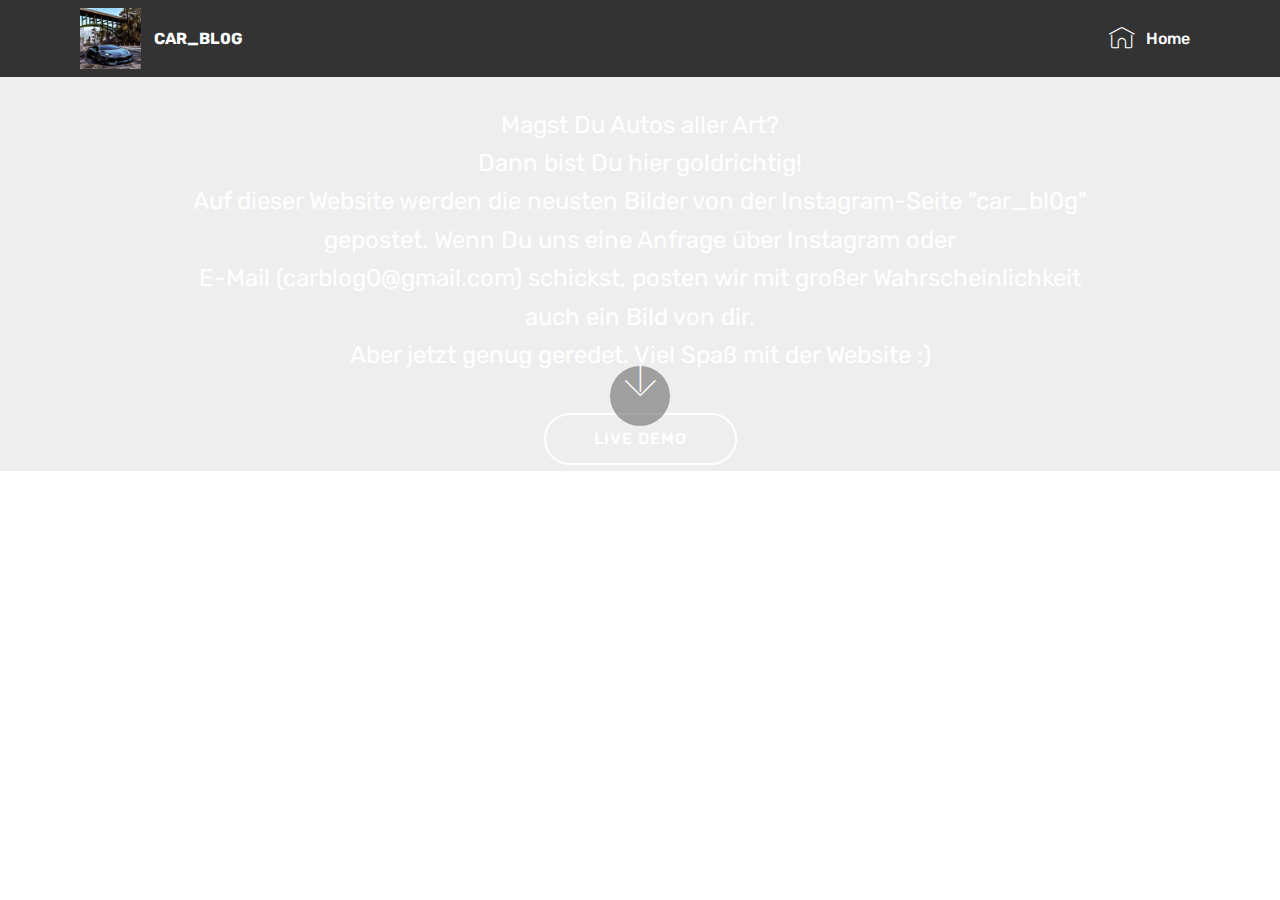
<file: index.html>
<!DOCTYPE html>
<html  >
<head>
  <!-- Site made with Mobirise Website Builder v4.12.1, https://mobirise.com -->
  <meta charset="UTF-8">
  <meta http-equiv="X-UA-Compatible" content="IE=edge">
  <meta name="generator" content="Mobirise v4.12.1, mobirise.com">
  <meta name="viewport" content="width=device-width, initial-scale=1, minimum-scale=1">
  <link rel="shortcut icon" href="assets/images/82553874-291187731856196-6443651133956161536-n.jpg" type="image/x-icon">
  <meta name="description" content="">
  
  <title>Home</title>
  <link rel="stylesheet" href="assets/web/assets/mobirise-icons/mobirise-icons.css">
  <link rel="stylesheet" href="assets/bootstrap/css/bootstrap.min.css">
  <link rel="stylesheet" href="assets/bootstrap/css/bootstrap-grid.min.css">
  <link rel="stylesheet" href="assets/bootstrap/css/bootstrap-reboot.min.css">
  <link rel="stylesheet" href="assets/tether/tether.min.css">
  <link rel="stylesheet" href="assets/dropdown/css/style.css">
  <link rel="stylesheet" href="assets/theme/css/style.css">
  <link rel="preload" as="style" href="assets/mobirise/css/mbr-additional.css"><link rel="stylesheet" href="assets/mobirise/css/mbr-additional.css" type="text/css">
  
  
  
</head>
<body>
  <section class="menu cid-qTkzRZLJNu" once="menu" id="menu1-0">

    

    <nav class="navbar navbar-expand beta-menu navbar-dropdown align-items-center navbar-fixed-top navbar-toggleable-sm">
        <button class="navbar-toggler navbar-toggler-right" type="button" data-toggle="collapse" data-target="#navbarSupportedContent" aria-controls="navbarSupportedContent" aria-expanded="false" aria-label="Toggle navigation">
            <div class="hamburger">
                <span></span>
                <span></span>
                <span></span>
                <span></span>
            </div>
        </button>
        <div class="menu-logo">
            <div class="navbar-brand">
                <span class="navbar-logo">
                    <a href="https://www.instagram.com/car_bl0g" target="_blank">
                         <img src="assets/images/82553874-291187731856196-6443651133956161536-n.jpg" alt="Mobirise" title="" style="height: 3.8rem;">
                    </a>
                </span>
                <span class="navbar-caption-wrap"><a class="navbar-caption text-white display-4" href="https://mobirise.com">
                        CAR_BL0G</a></span>
            </div>
        </div>
        <div class="collapse navbar-collapse" id="navbarSupportedContent">
            <ul class="navbar-nav nav-dropdown nav-right" data-app-modern-menu="true"><li class="nav-item">
                    <a class="nav-link link text-white display-4" href="index.html"><span class="mbri-home mbr-iconfont mbr-iconfont-btn"></span>
                        
                        Home</a>
                </li></ul>
            
        </div>
    </nav>
</section>

<section class="engine"><a href="https://mobirise.info/t">free amp templates</a></section><section class="cid-qTkA127IK8 mbr-parallax-background" id="header2-1">

    

    

    <div class="container align-center">
        <div class="row justify-content-md-center">
            <div class="mbr-white col-md-10">
                <h1 class="mbr-section-title mbr-bold pb-3 mbr-fonts-style display-1">
                    HERZLICH WILLKOMMEN</h1>
                
                <p class="mbr-text pb-3 mbr-fonts-style display-5">Magst Du Autos aller Art?<br>Dann bist Du hier goldrichtig!<br>Auf dieser Website werden die neusten Bilder von der Instagram-Seite "car_bl0g" gepostet. Wenn Du uns eine Anfrage über Instagram oder <br>E-Mail (carblog0@gmail.com) schickst, posten wir mit großer Wahrscheinlichkeit auch ein Bild von dir.<br>Aber jetzt genug geredet. Viel Spaß mit der Website :)</p>
                <div class="mbr-section-btn"><a class="btn btn-md btn-white-outline display-4" href="https://mobirise.com">LIVE DEMO</a></div>
            </div>
        </div>
    </div>
    <div class="mbr-arrow hidden-sm-down" aria-hidden="true">
        <a href="#next">
            <i class="mbri-down mbr-iconfont"></i>
        </a>
    </div>
</section>


  <script src="assets/web/assets/jquery/jquery.min.js"></script>
  <script src="assets/popper/popper.min.js"></script>
  <script src="assets/bootstrap/js/bootstrap.min.js"></script>
  <script src="assets/tether/tether.min.js"></script>
  <script src="assets/smoothscroll/smooth-scroll.js"></script>
  <script src="assets/dropdown/js/nav-dropdown.js"></script>
  <script src="assets/dropdown/js/navbar-dropdown.js"></script>
  <script src="assets/touchswipe/jquery.touch-swipe.min.js"></script>
  <script src="assets/parallax/jarallax.min.js"></script>
  <script src="assets/theme/js/script.js"></script>
  
  
</body>
</html>
</file>
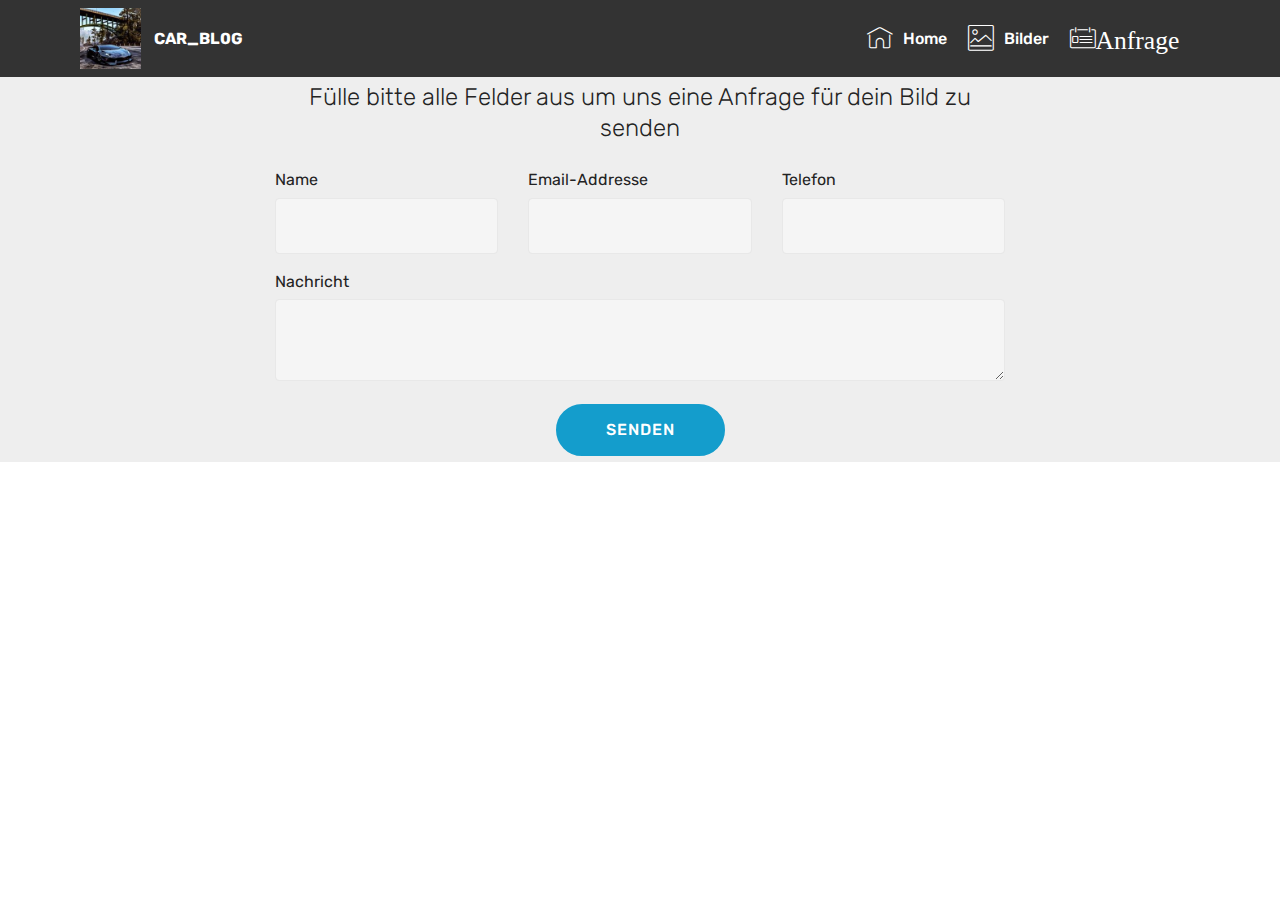
<file: car_bl0g-anfrage.html>
<!DOCTYPE html>
<html  >
<head>
  <!-- Site made with Mobirise Website Builder v4.12.1, https://mobirise.com -->
  <meta charset="UTF-8">
  <meta http-equiv="X-UA-Compatible" content="IE=edge">
  <meta name="generator" content="Mobirise v4.12.1, mobirise.com">
  <meta name="viewport" content="width=device-width, initial-scale=1, minimum-scale=1">
  <link rel="shortcut icon" href="assets/images/82553874-291187731856196-6443651133956161536-n.jpg" type="image/x-icon">
  <meta name="description" content="Anfrage - car_bl0g">
  
  <title>Anfrage</title>
  <link rel="stylesheet" href="assets/web/assets/mobirise-icons/mobirise-icons.css">
  <link rel="stylesheet" href="assets/bootstrap/css/bootstrap.min.css">
  <link rel="stylesheet" href="assets/bootstrap/css/bootstrap-grid.min.css">
  <link rel="stylesheet" href="assets/bootstrap/css/bootstrap-reboot.min.css">
  <link rel="stylesheet" href="assets/tether/tether.min.css">
  <link rel="stylesheet" href="assets/dropdown/css/style.css">
  <link rel="stylesheet" href="assets/theme/css/style.css">
  <link rel="preload" as="style" href="assets/mobirise/css/mbr-additional.css"><link rel="stylesheet" href="assets/mobirise/css/mbr-additional.css" type="text/css">
  
  
  
</head>
<body>
  <section class="menu cid-qTkzRZLJNu" once="menu" id="menu1-10">

    

    <nav class="navbar navbar-expand beta-menu navbar-dropdown align-items-center navbar-fixed-top navbar-toggleable-sm">
        <button class="navbar-toggler navbar-toggler-right" type="button" data-toggle="collapse" data-target="#navbarSupportedContent" aria-controls="navbarSupportedContent" aria-expanded="false" aria-label="Toggle navigation">
            <div class="hamburger">
                <span></span>
                <span></span>
                <span></span>
                <span></span>
            </div>
        </button>
        <div class="menu-logo">
            <div class="navbar-brand">
                <span class="navbar-logo">
                    <a href="https://www.instagram.com/car_bl0g" target="_blank">
                         <img src="assets/images/82553874-291187731856196-6443651133956161536-n.jpg" alt="Mobirise" title="" style="height: 3.8rem;">
                    </a>
                </span>
                <span class="navbar-caption-wrap"><a class="navbar-caption text-white display-4" href="https://mobirise.com">
                        CAR_BL0G</a></span>
            </div>
        </div>
        <div class="collapse navbar-collapse" id="navbarSupportedContent">
            <ul class="navbar-nav nav-dropdown nav-right" data-app-modern-menu="true"><li class="nav-item">
                    <a class="nav-link link text-white display-7" href="index.html"><span class="mbri-home mbr-iconfont mbr-iconfont-btn"></span>
                        
                        Home</a>
                </li><li class="nav-item"><a class="nav-link link text-white display-7" href="car_blog-bilder.html"><span class="mbri-photo mbr-iconfont mbr-iconfont-btn"></span>Bilder</a></li><li class="nav-item"><a class="nav-link link text-white display-7" href="car_blog-bilder.html"><span class="mbri-contact-form mbr-iconfont mbr-iconfont-btn">Anfrage</span></a></li></ul>
            
        </div>
    </nav>
</section>

<section class="engine"><a href="https://mobirise.info/s">bootstrap themes</a></section><section class="mbr-section form1 cid-rRqhSsa05R" id="form1-12">

    

    
    <div class="container">
        <div class="row justify-content-center">
            <div class="title col-12 col-lg-8">
                <h2 class="mbr-section-title align-center pb-3 mbr-fonts-style display-2">
                    Bilderanfrage</h2>
                <h3 class="mbr-section-subtitle align-center mbr-light pb-3 mbr-fonts-style display-5">
                    Fülle bitte alle Felder aus um uns eine Anfrage für dein Bild zu senden</h3>
            </div>
        </div>
    </div>
    <div class="container">
        <div class="row justify-content-center">
            <div class="media-container-column col-lg-8" data-form-type="formoid">
                <!---Formbuilder Form--->
                <form action="https://mobirise.com/" method="POST" class="mbr-form form-with-styler" data-form-title="Mobirise Form"><input type="hidden" name="email" data-form-email="true" value="yRrNzyedOHBHflkwC+cZkd5HteYTtBEg5aToSI/MvZoCWwfno3NkQdZYYG7DB6gztOiTn8RCMimeuaOiG9Iw5UdkDvAveQQyCySLxmGApvOFlq8SXJSnUhc4034r9XER">
                    <div class="row">
                        <div hidden="hidden" data-form-alert="" class="alert alert-success col-12">Vielen Dank! Ihre Anfrage wurde verschickt!</div>
                        <div hidden="hidden" data-form-alert-danger="" class="alert alert-danger col-12">
                        </div>
                    </div>
                    <div class="dragArea row">
                        <div class="col-md-4  form-group" data-for="name">
                            <label for="name-form1-12" class="form-control-label mbr-fonts-style display-7">Name</label>
                            <input type="text" name="name" data-form-field="Name" required="required" class="form-control display-7" id="name-form1-12">
                        </div>
                        <div class="col-md-4  form-group" data-for="email">
                            <label for="email-form1-12" class="form-control-label mbr-fonts-style display-7">Email-Addresse</label>
                            <input type="email" name="email" data-form-field="Email" required="required" class="form-control display-7" id="email-form1-12">
                        </div>
                        <div data-for="phone" class="col-md-4  form-group">
                            <label for="phone-form1-12" class="form-control-label mbr-fonts-style display-7">Telefon</label>
                            <input type="tel" name="phone" data-form-field="Phone" class="form-control display-7" id="phone-form1-12">
                        </div>
                        <div data-for="message" class="col-md-12 form-group">
                            <label for="message-form1-12" class="form-control-label mbr-fonts-style display-7">Nachricht</label>
                            <textarea name="message" data-form-field="Message" class="form-control display-7" id="message-form1-12"></textarea>
                        </div>
                        <div class="col-md-12 input-group-btn align-center">
                            <button type="submit" class="btn btn-primary btn-form display-4">SENDEN</button>
                        </div>
                    </div>
                </form><!---Formbuilder Form--->
            </div>
        </div>
    </div>
</section>


  <script src="assets/web/assets/jquery/jquery.min.js"></script>
  <script src="assets/popper/popper.min.js"></script>
  <script src="assets/bootstrap/js/bootstrap.min.js"></script>
  <script src="assets/tether/tether.min.js"></script>
  <script src="assets/smoothscroll/smooth-scroll.js"></script>
  <script src="assets/dropdown/js/nav-dropdown.js"></script>
  <script src="assets/dropdown/js/navbar-dropdown.js"></script>
  <script src="assets/touchswipe/jquery.touch-swipe.min.js"></script>
  <script src="assets/theme/js/script.js"></script>
  <script src="assets/formoid/formoid.min.js"></script>
  
  
</body>
</html>
</file>
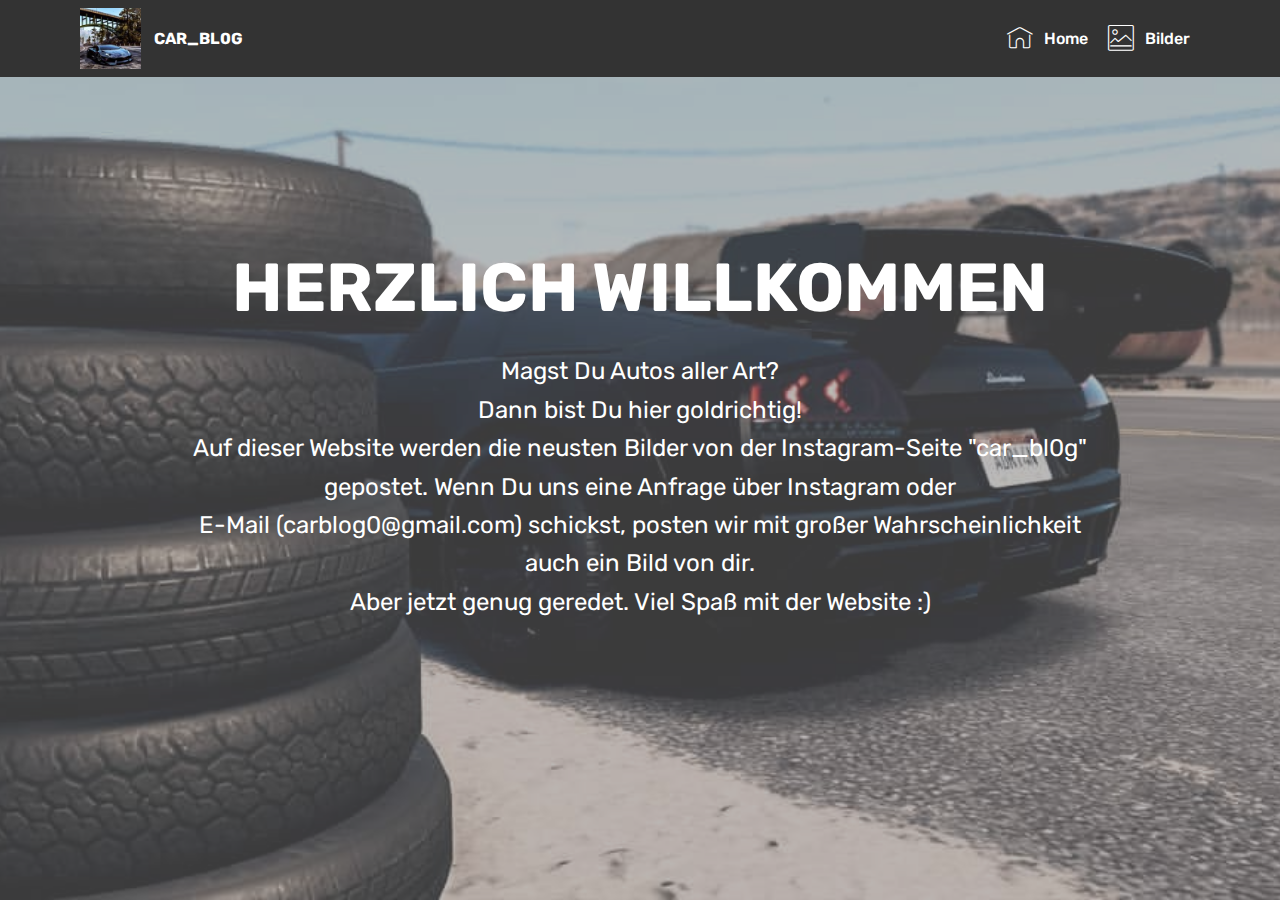
<file: car_bl0g.html>
<!DOCTYPE html>
<html  >
<head>
  <!-- Site made with Mobirise Website Builder v4.12.1, https://mobirise.com -->
  <meta charset="UTF-8">
  <meta http-equiv="X-UA-Compatible" content="IE=edge">
  <meta name="generator" content="Mobirise v4.12.1, mobirise.com">
  <meta name="viewport" content="width=device-width, initial-scale=1, minimum-scale=1">
  <link rel="shortcut icon" href="assets/images/82553874-291187731856196-6443651133956161536-n.jpg" type="image/x-icon">
  <meta name="description" content="Alle Bilder von der Instaram-Seite "car_bl0g"">
  
  <title>Car_bl0g Website</title>
  <link rel="stylesheet" href="assets/web/assets/mobirise-icons/mobirise-icons.css">
  <link rel="stylesheet" href="assets/bootstrap/css/bootstrap.min.css">
  <link rel="stylesheet" href="assets/bootstrap/css/bootstrap-grid.min.css">
  <link rel="stylesheet" href="assets/bootstrap/css/bootstrap-reboot.min.css">
  <link rel="stylesheet" href="assets/tether/tether.min.css">
  <link rel="stylesheet" href="assets/dropdown/css/style.css">
  <link rel="stylesheet" href="assets/theme/css/style.css">
  <link rel="preload" as="style" href="assets/mobirise/css/mbr-additional.css"><link rel="stylesheet" href="assets/mobirise/css/mbr-additional.css" type="text/css">
  
  
  
</head>
<body>
  <section class="menu cid-qTkzRZLJNu" once="menu" id="menu1-0">

    

    <nav class="navbar navbar-expand beta-menu navbar-dropdown align-items-center navbar-fixed-top navbar-toggleable-sm">
        <button class="navbar-toggler navbar-toggler-right" type="button" data-toggle="collapse" data-target="#navbarSupportedContent" aria-controls="navbarSupportedContent" aria-expanded="false" aria-label="Toggle navigation">
            <div class="hamburger">
                <span></span>
                <span></span>
                <span></span>
                <span></span>
            </div>
        </button>
        <div class="menu-logo">
            <div class="navbar-brand">
                <span class="navbar-logo">
                    <a href="https://www.instagram.com/car_bl0g" target="_blank">
                         <img src="assets/images/82553874-291187731856196-6443651133956161536-n.jpg" alt="Mobirise" title="" style="height: 3.8rem;">
                    </a>
                </span>
                <span class="navbar-caption-wrap"><a class="navbar-caption text-white display-4" href="https://mobirise.com">
                        CAR_BL0G</a></span>
            </div>
        </div>
        <div class="collapse navbar-collapse" id="navbarSupportedContent">
            <ul class="navbar-nav nav-dropdown nav-right" data-app-modern-menu="true"><li class="nav-item">
                    <a class="nav-link link text-white display-7" href="index.html"><span class="mbri-home mbr-iconfont mbr-iconfont-btn"></span>
                        
                        Home</a>
                </li><li class="nav-item"><a class="nav-link link text-white display-7" href="car_blog-bilder.html"><span class="mbri-photo mbr-iconfont mbr-iconfont-btn"></span>Bilder</a></li></ul>
            
        </div>
    </nav>
</section>

<section class="engine"><a href="https://mobirise.info/a">online web builder</a></section><section class="cid-rRq9stP966 mbr-fullscreen" id="header2-a">

    

    <div class="mbr-overlay" style="opacity: 0.5; background-color: rgb(118, 118, 118);"></div>

    <div class="container align-center">
        <div class="row justify-content-md-center">
            <div class="mbr-white col-md-10">
                <h1 class="mbr-section-title mbr-bold pb-3 mbr-fonts-style display-1">
                    HERZLICH WILLKOMMEN</h1>
                
                <p class="mbr-text pb-3 mbr-fonts-style display-5">Magst Du Autos aller Art?<br>Dann bist Du hier goldrichtig!<br>Auf dieser Website werden die neusten Bilder von der Instagram-Seite "car_bl0g" gepostet. Wenn Du uns eine Anfrage über Instagram oder <br>E-Mail (carblog0@gmail.com) schickst, posten wir mit großer Wahrscheinlichkeit auch ein Bild von dir.<br>Aber jetzt genug geredet. Viel Spaß mit der Website :)</p>
                
            </div>
        </div>
    </div>
    
</section>


  <script src="assets/web/assets/jquery/jquery.min.js"></script>
  <script src="assets/popper/popper.min.js"></script>
  <script src="assets/bootstrap/js/bootstrap.min.js"></script>
  <script src="assets/tether/tether.min.js"></script>
  <script src="assets/smoothscroll/smooth-scroll.js"></script>
  <script src="assets/dropdown/js/nav-dropdown.js"></script>
  <script src="assets/dropdown/js/navbar-dropdown.js"></script>
  <script src="assets/touchswipe/jquery.touch-swipe.min.js"></script>
  <script src="assets/theme/js/script.js"></script>
  
  
</body>
</html>
</file>
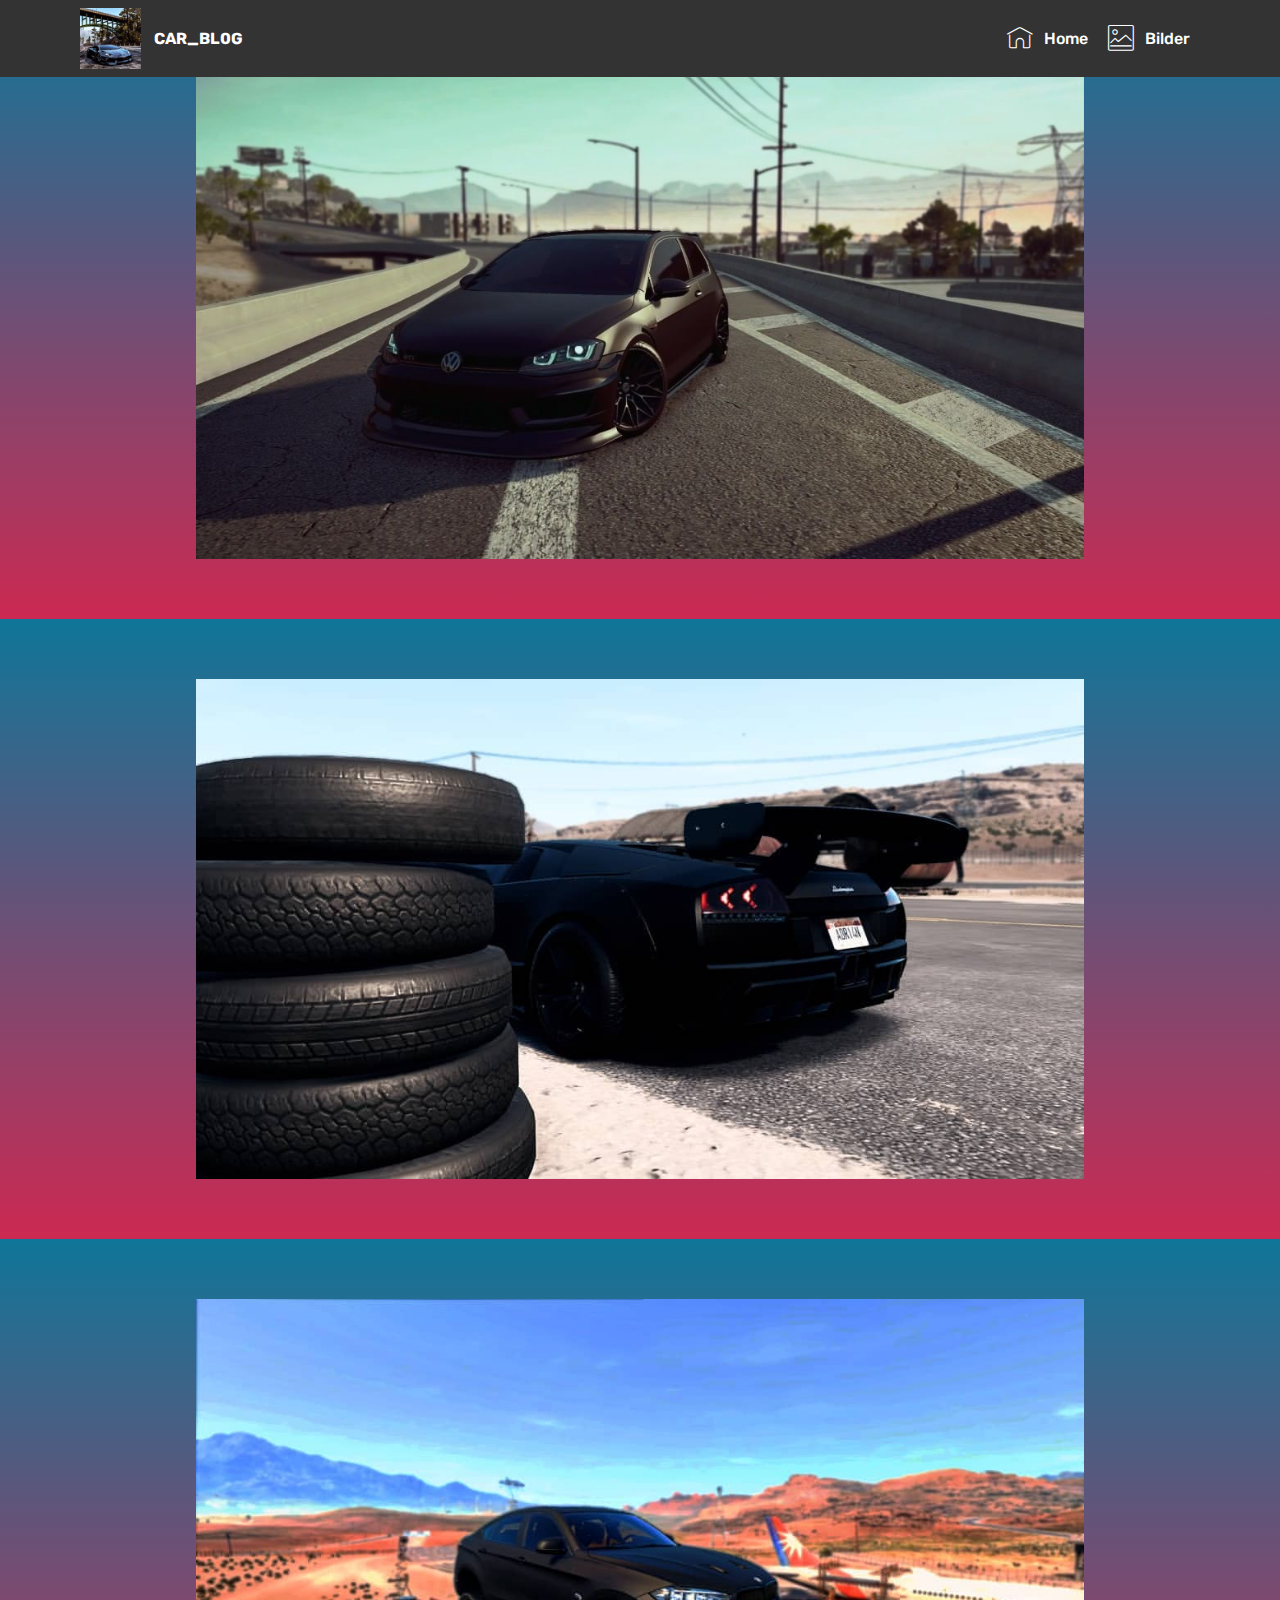
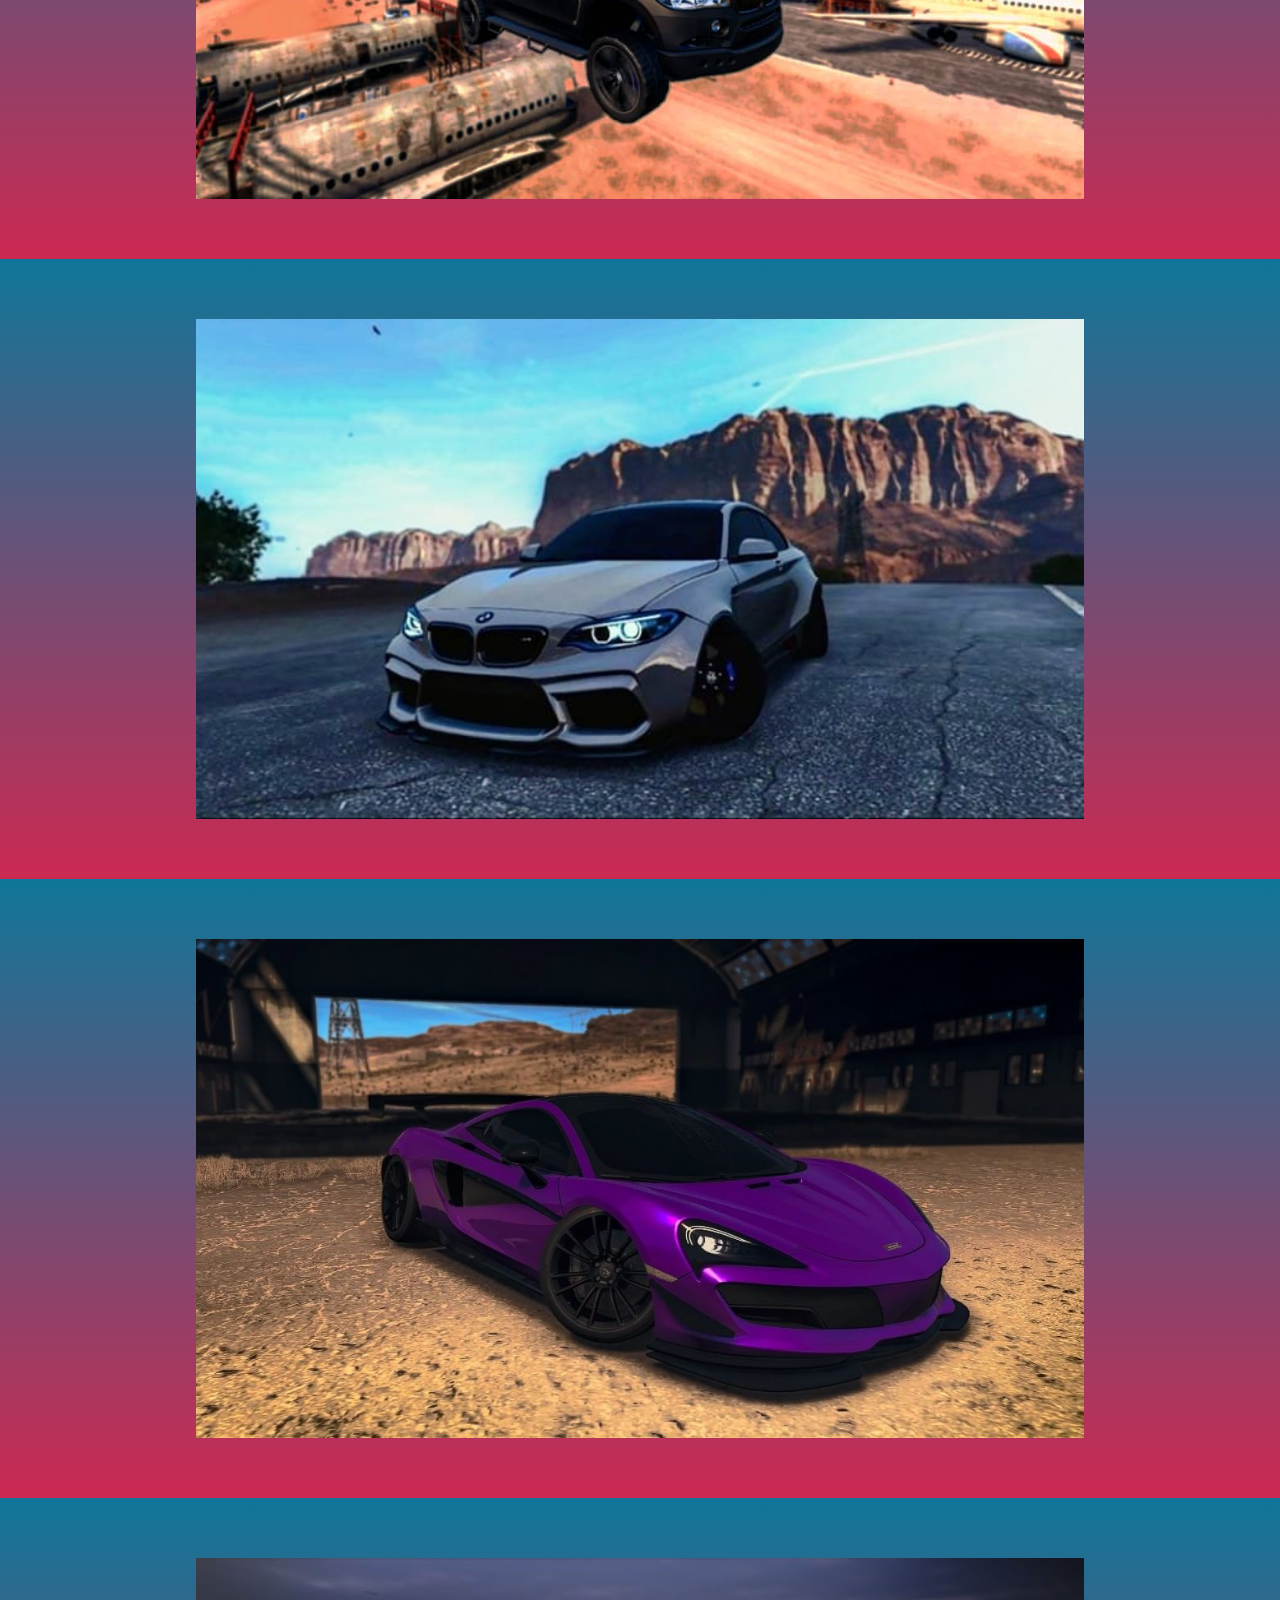
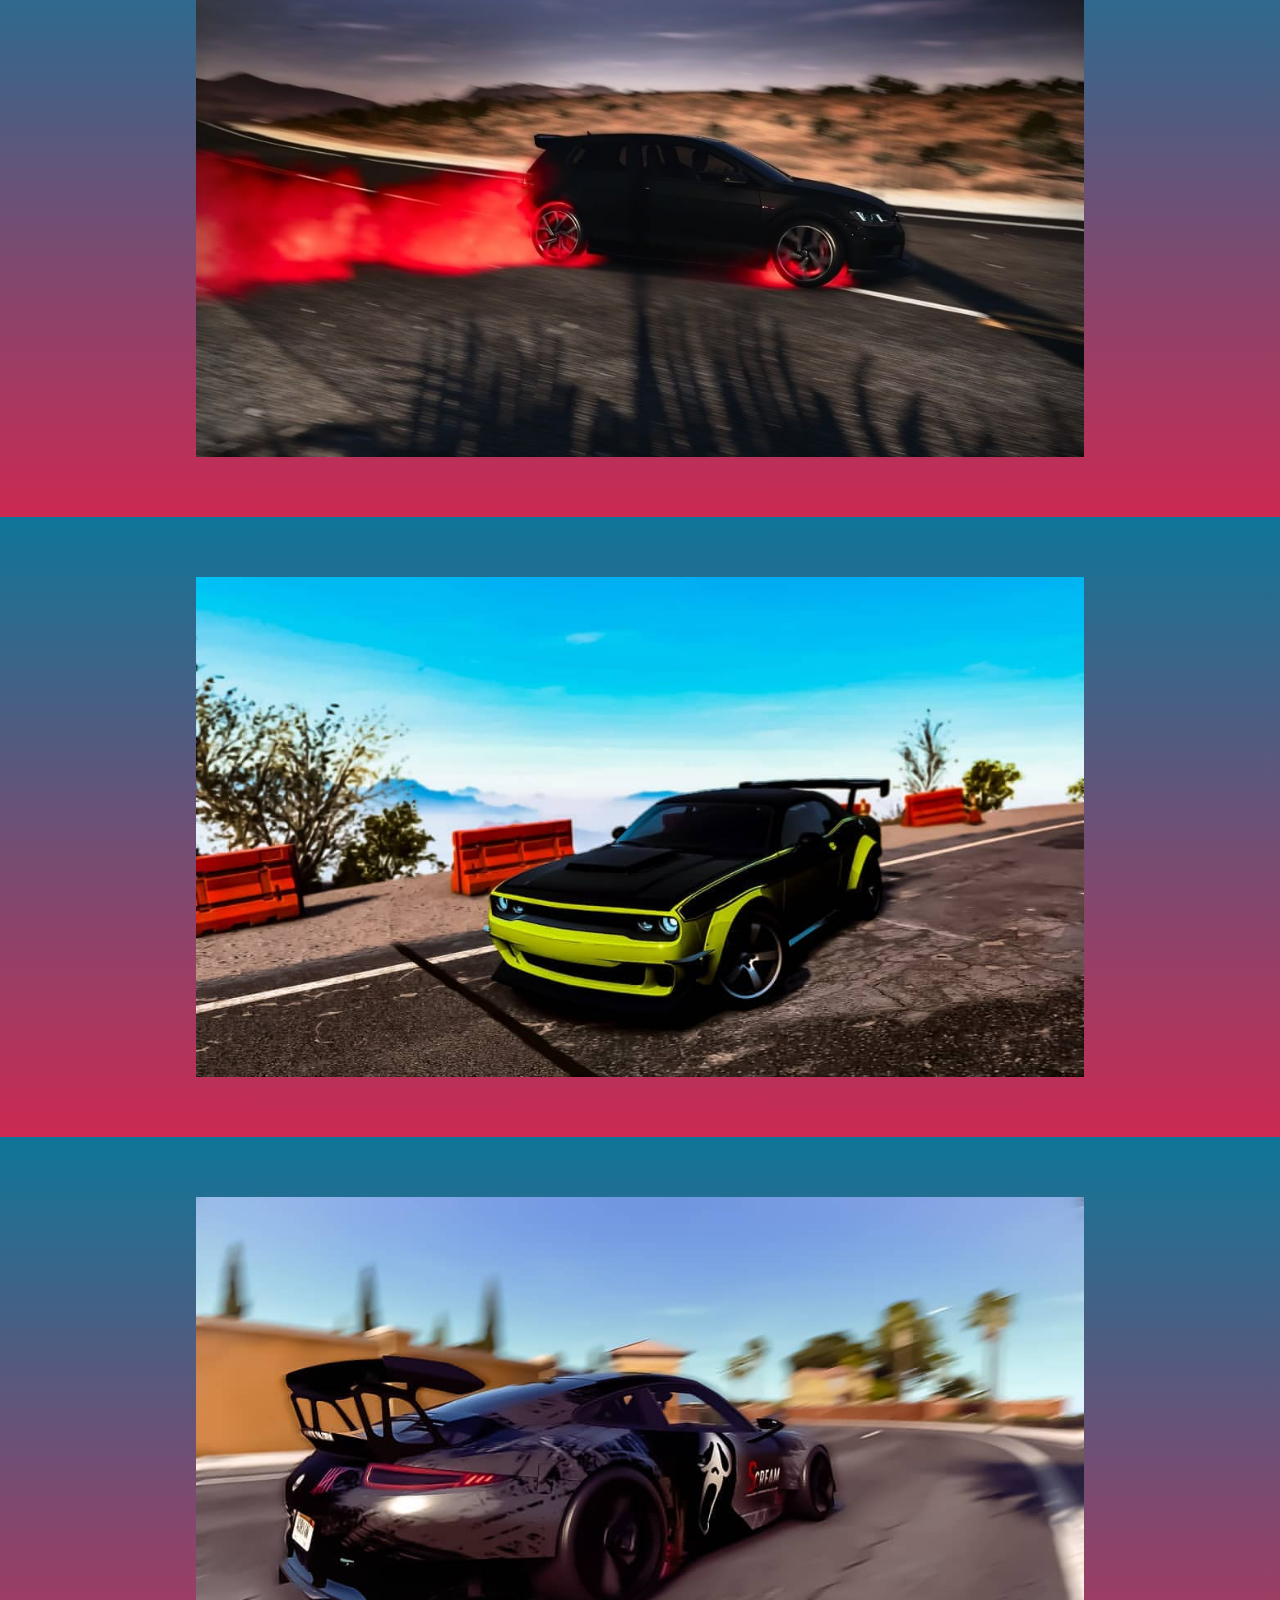
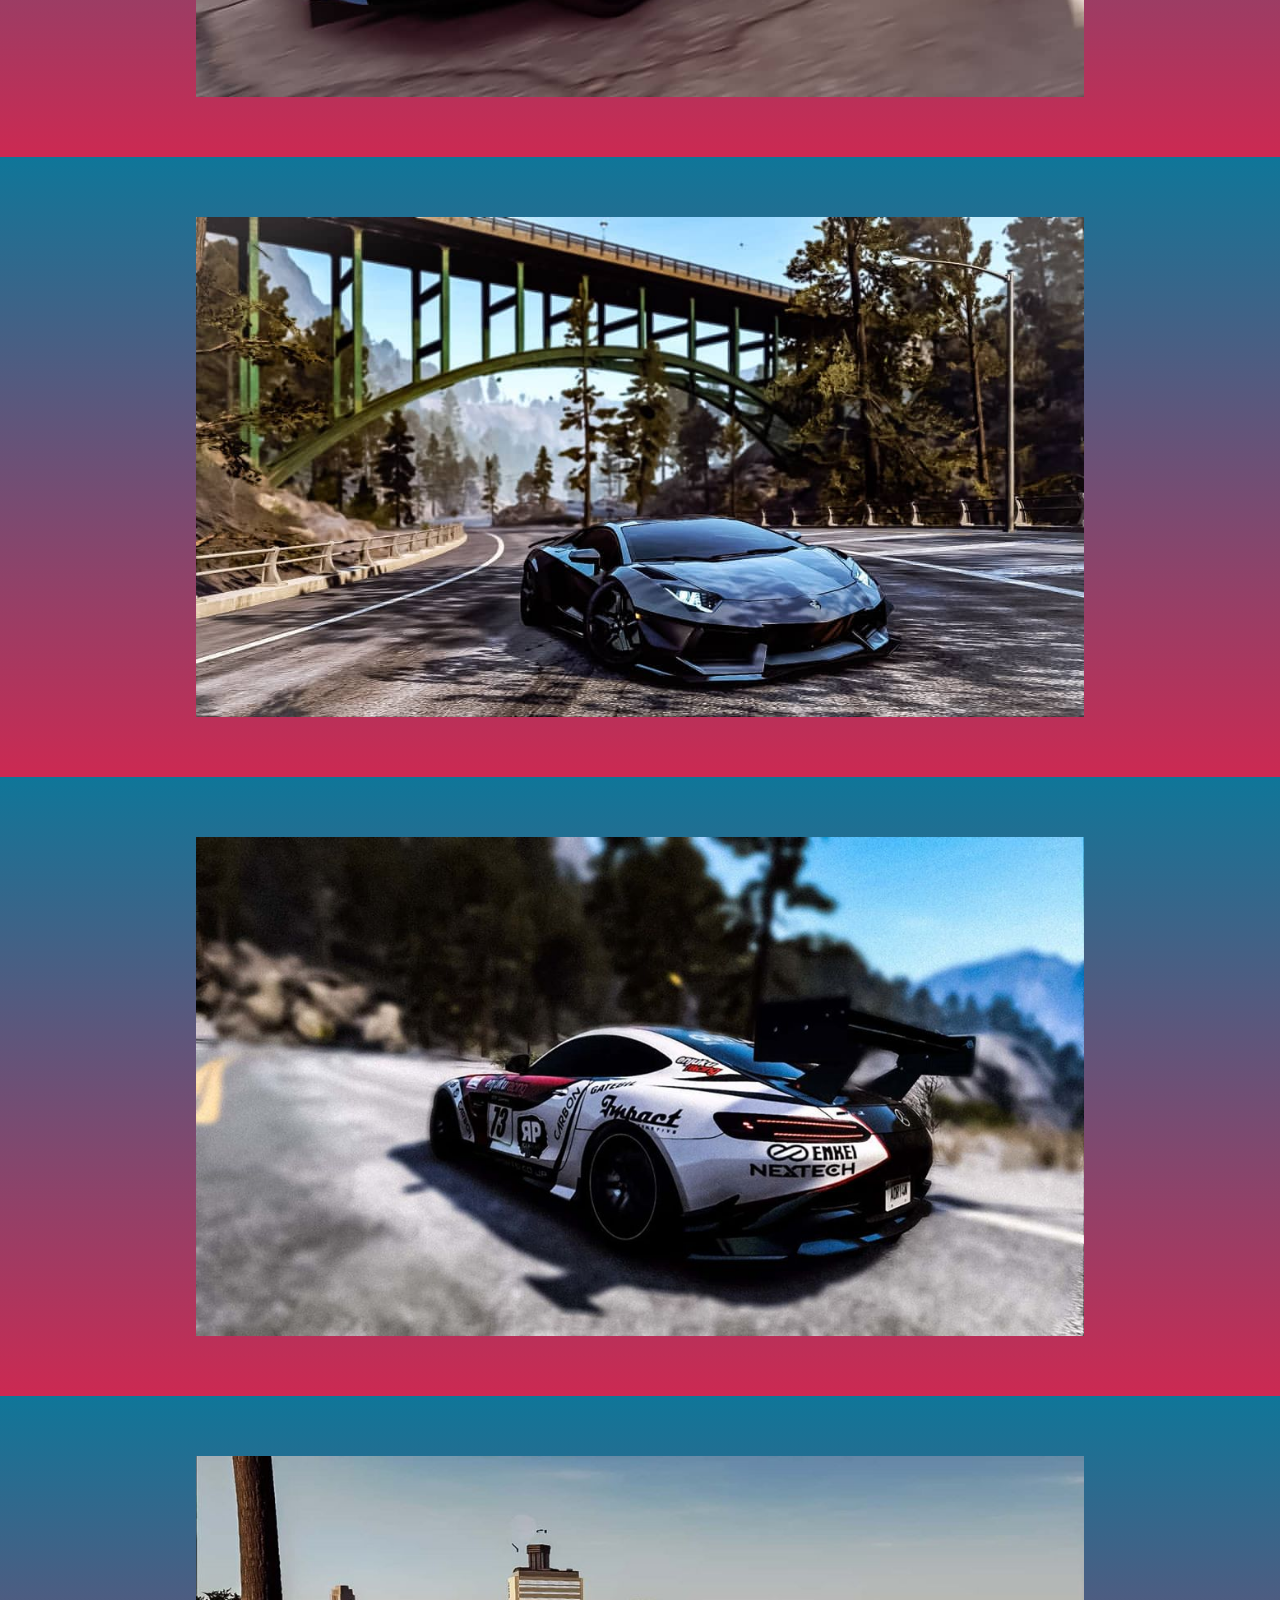
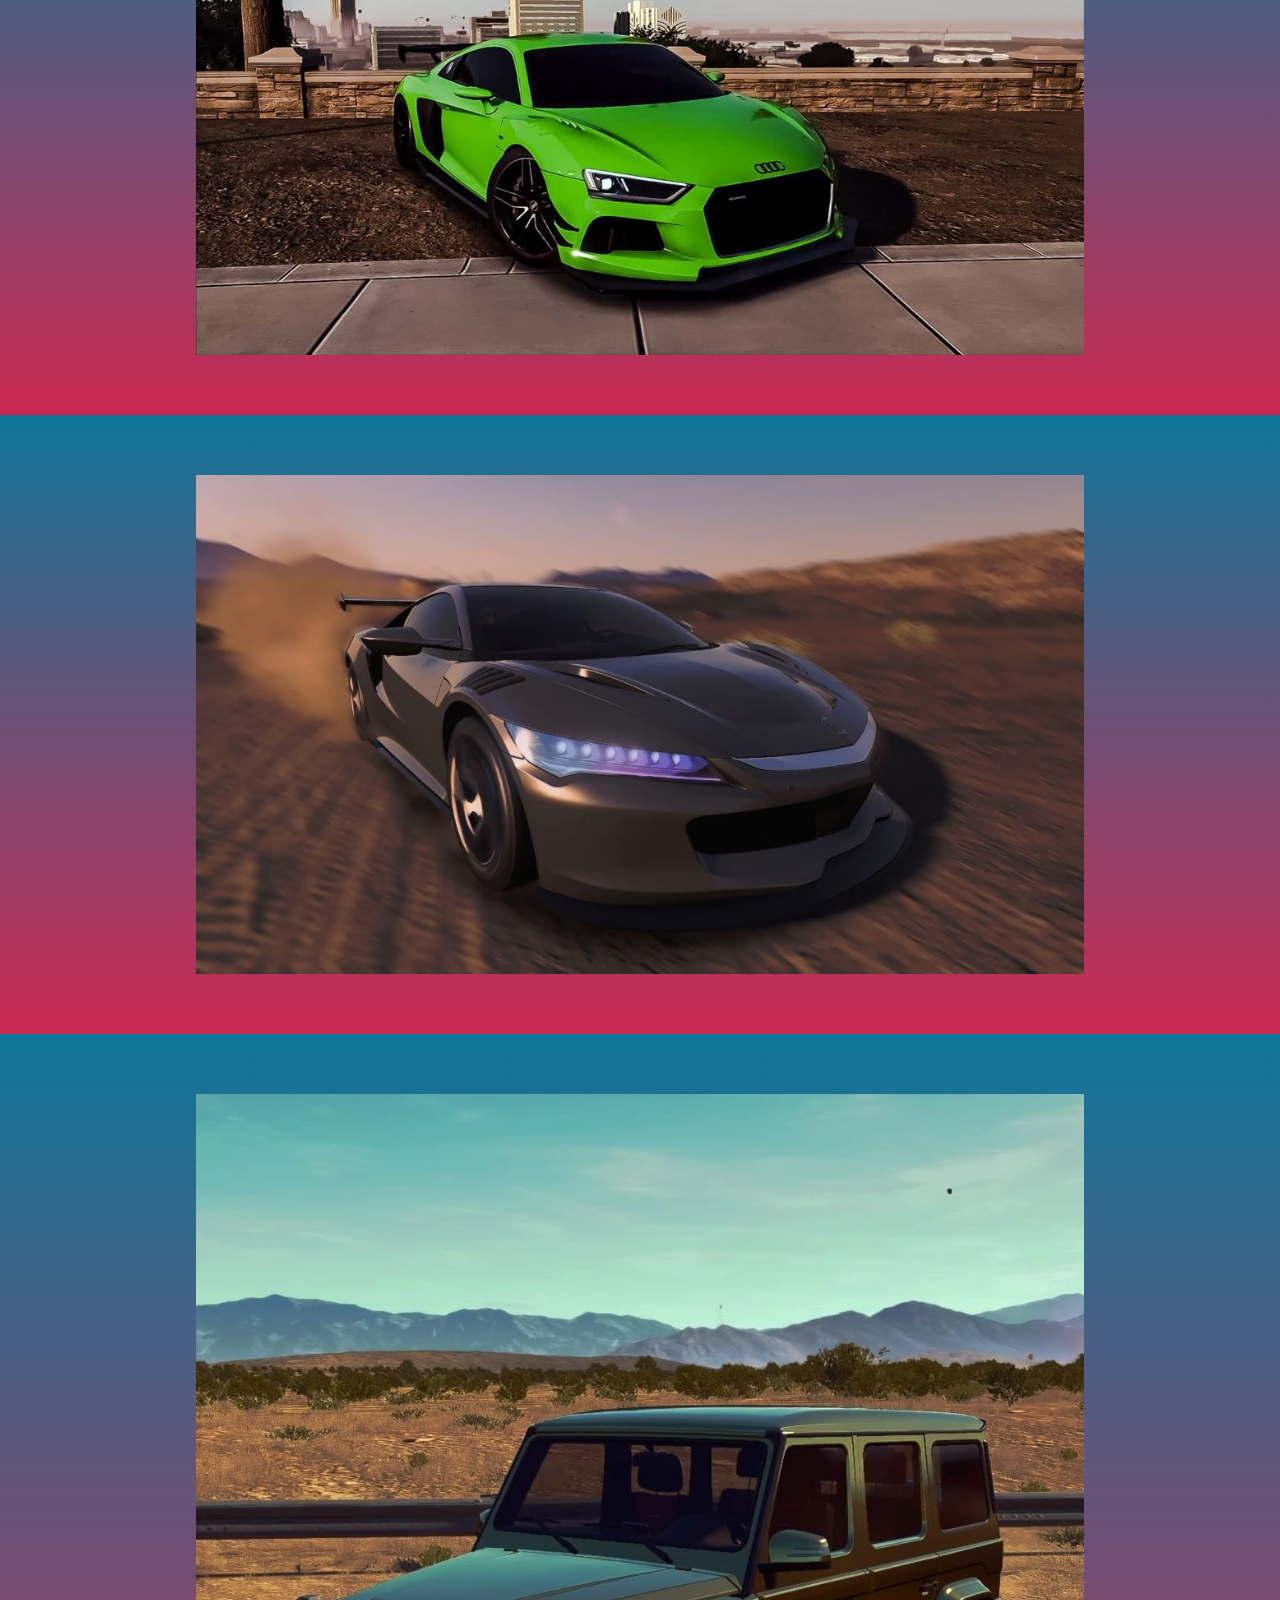
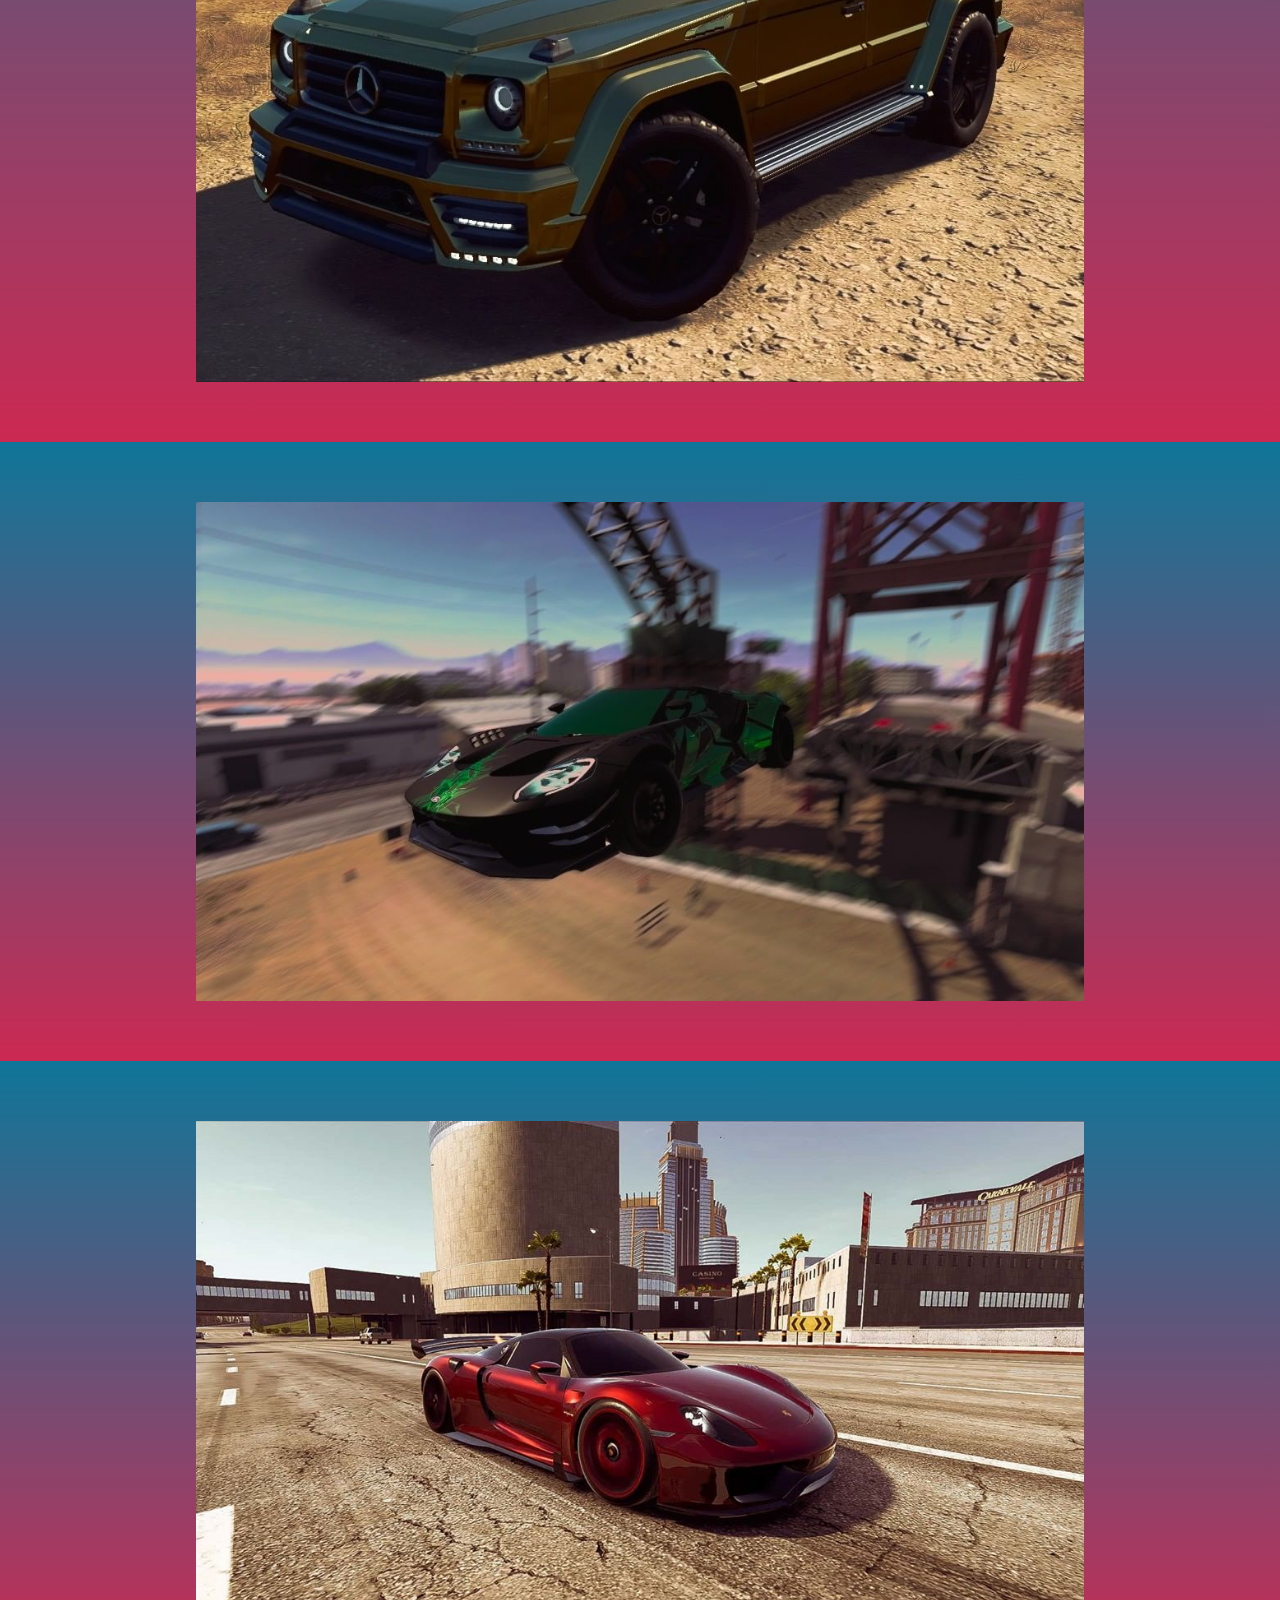
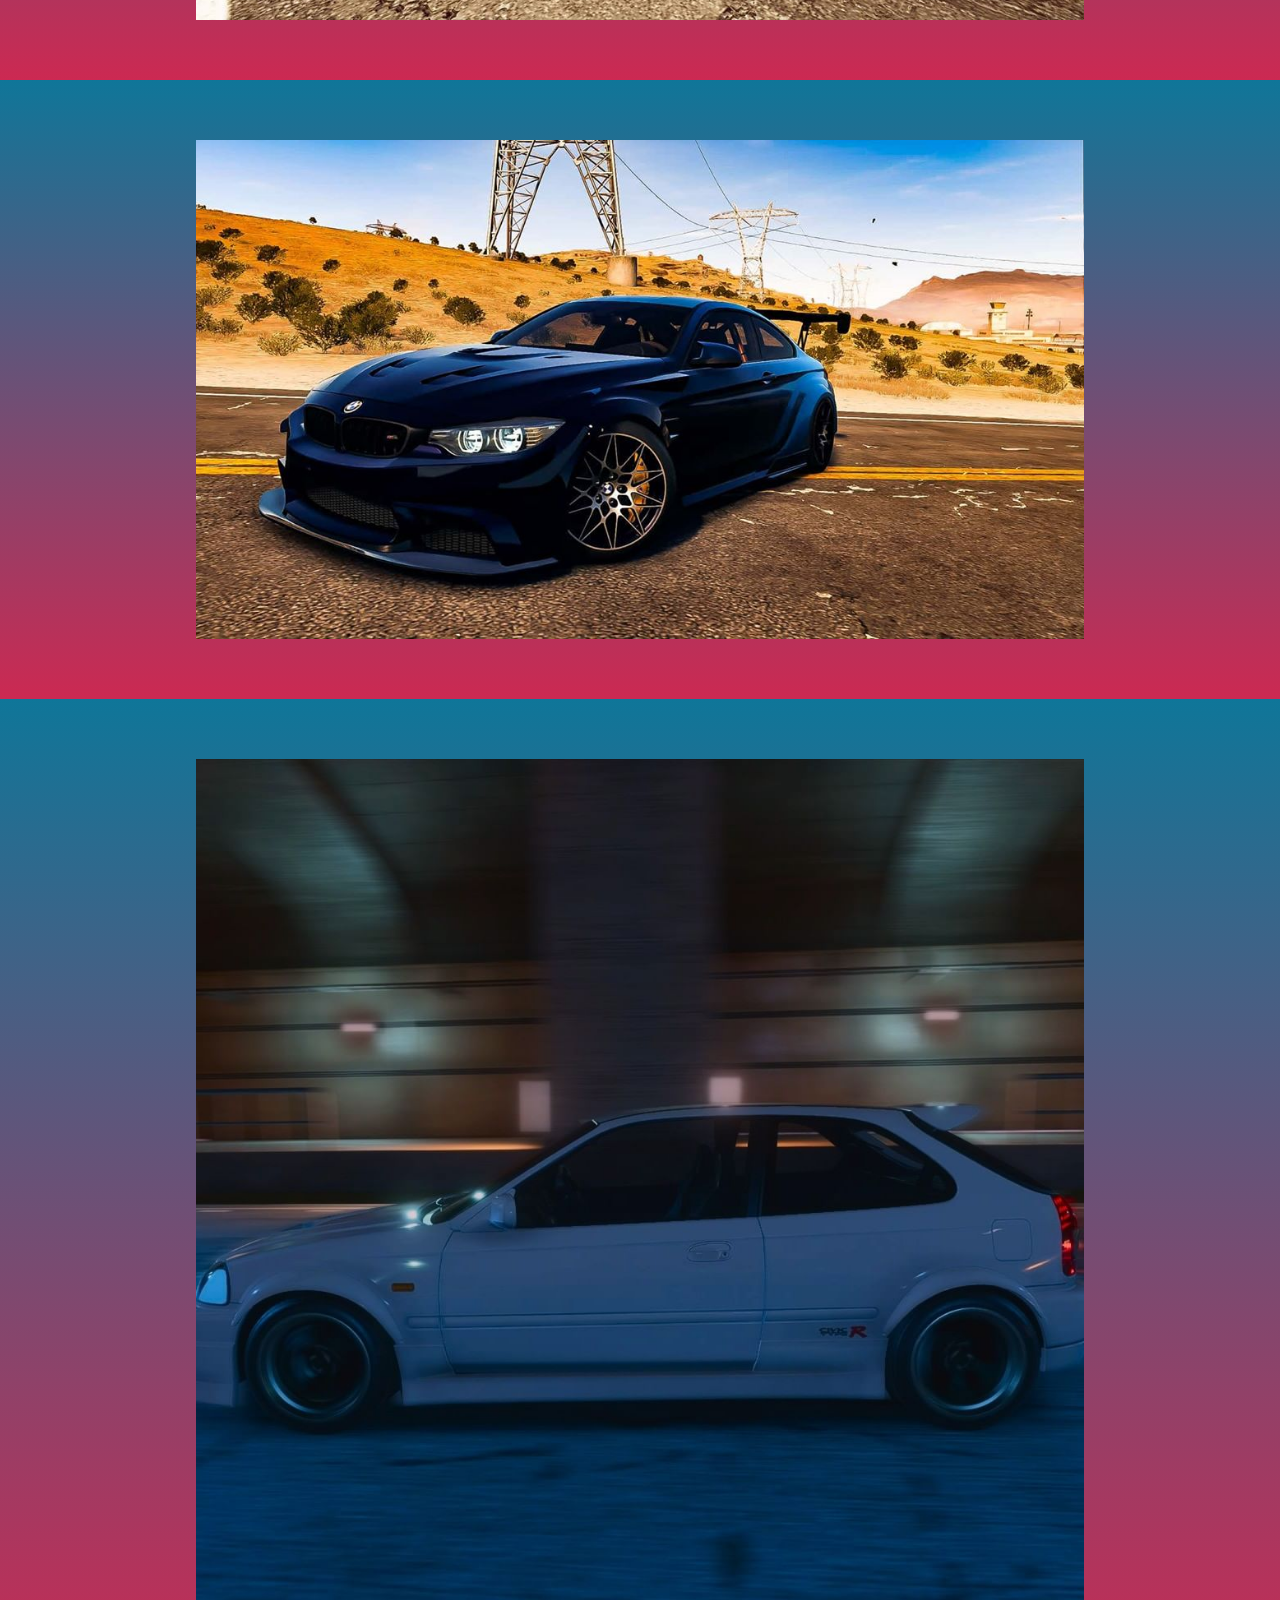
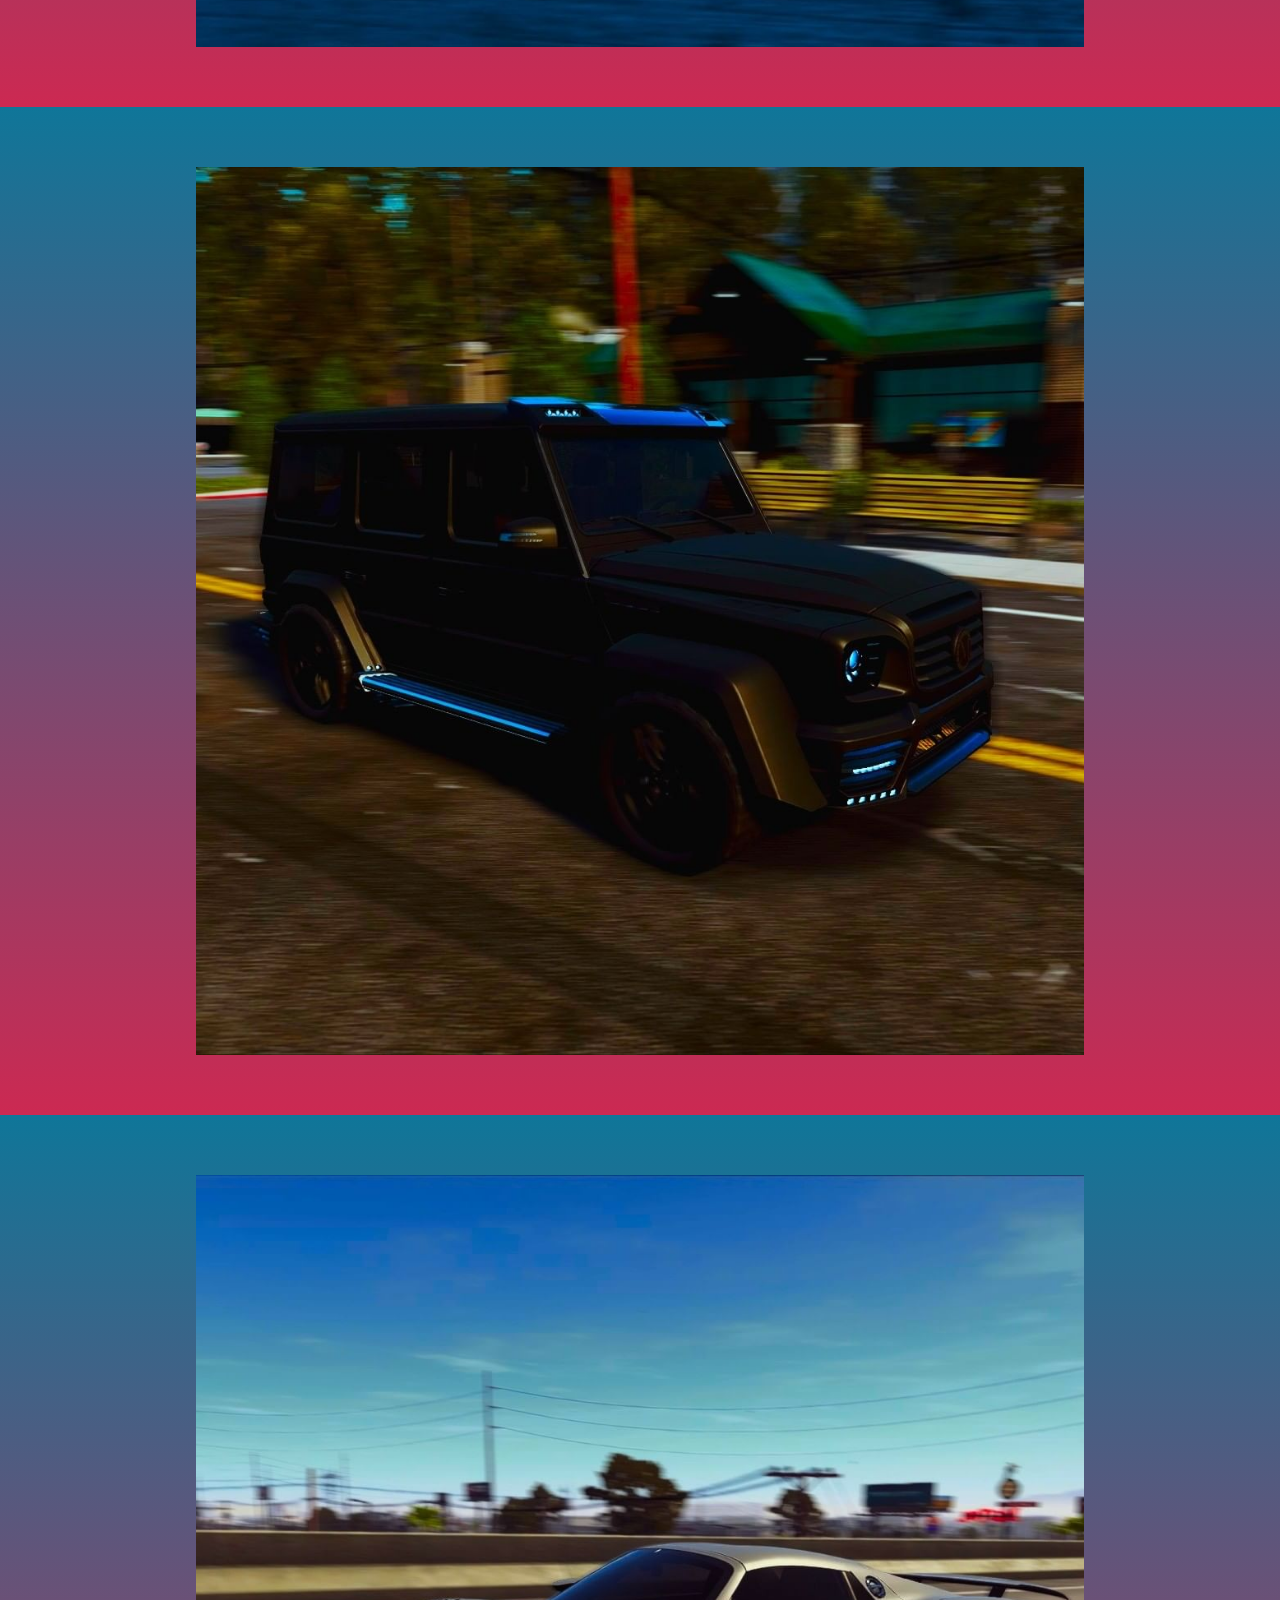
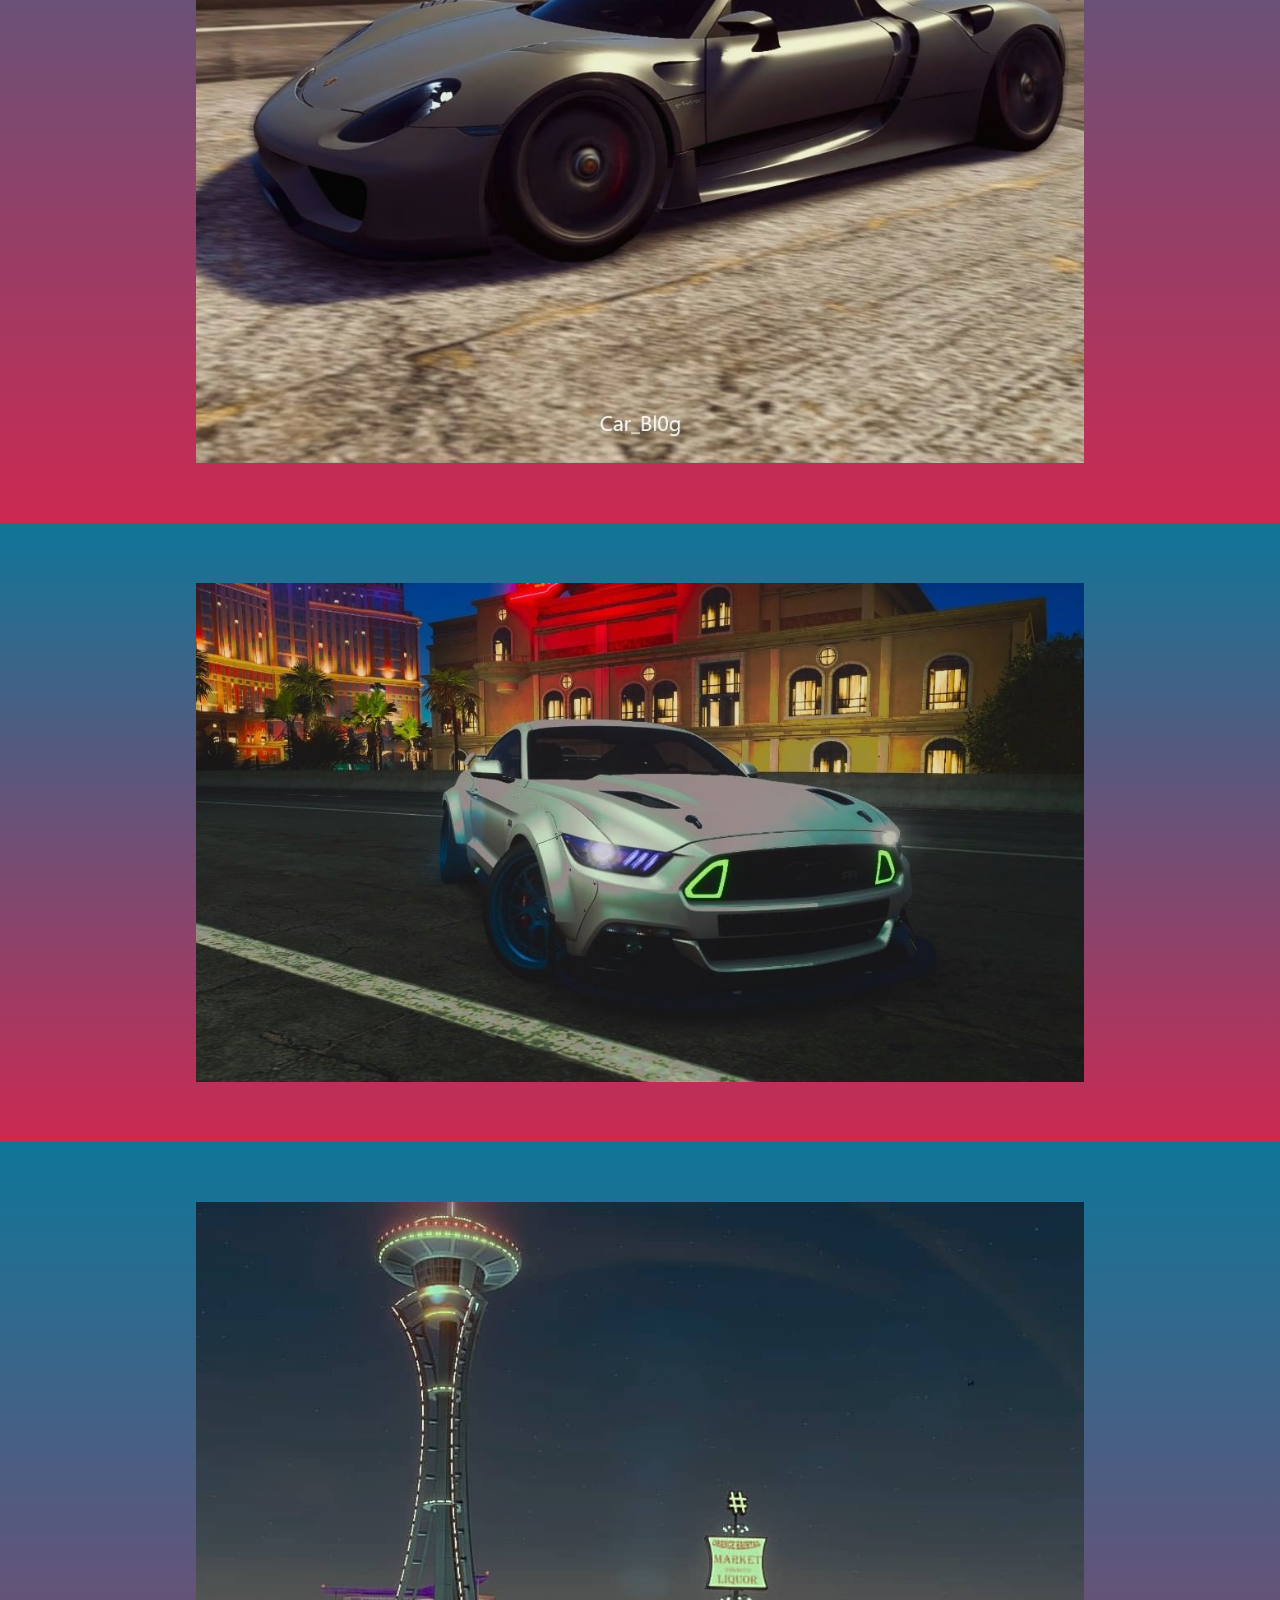
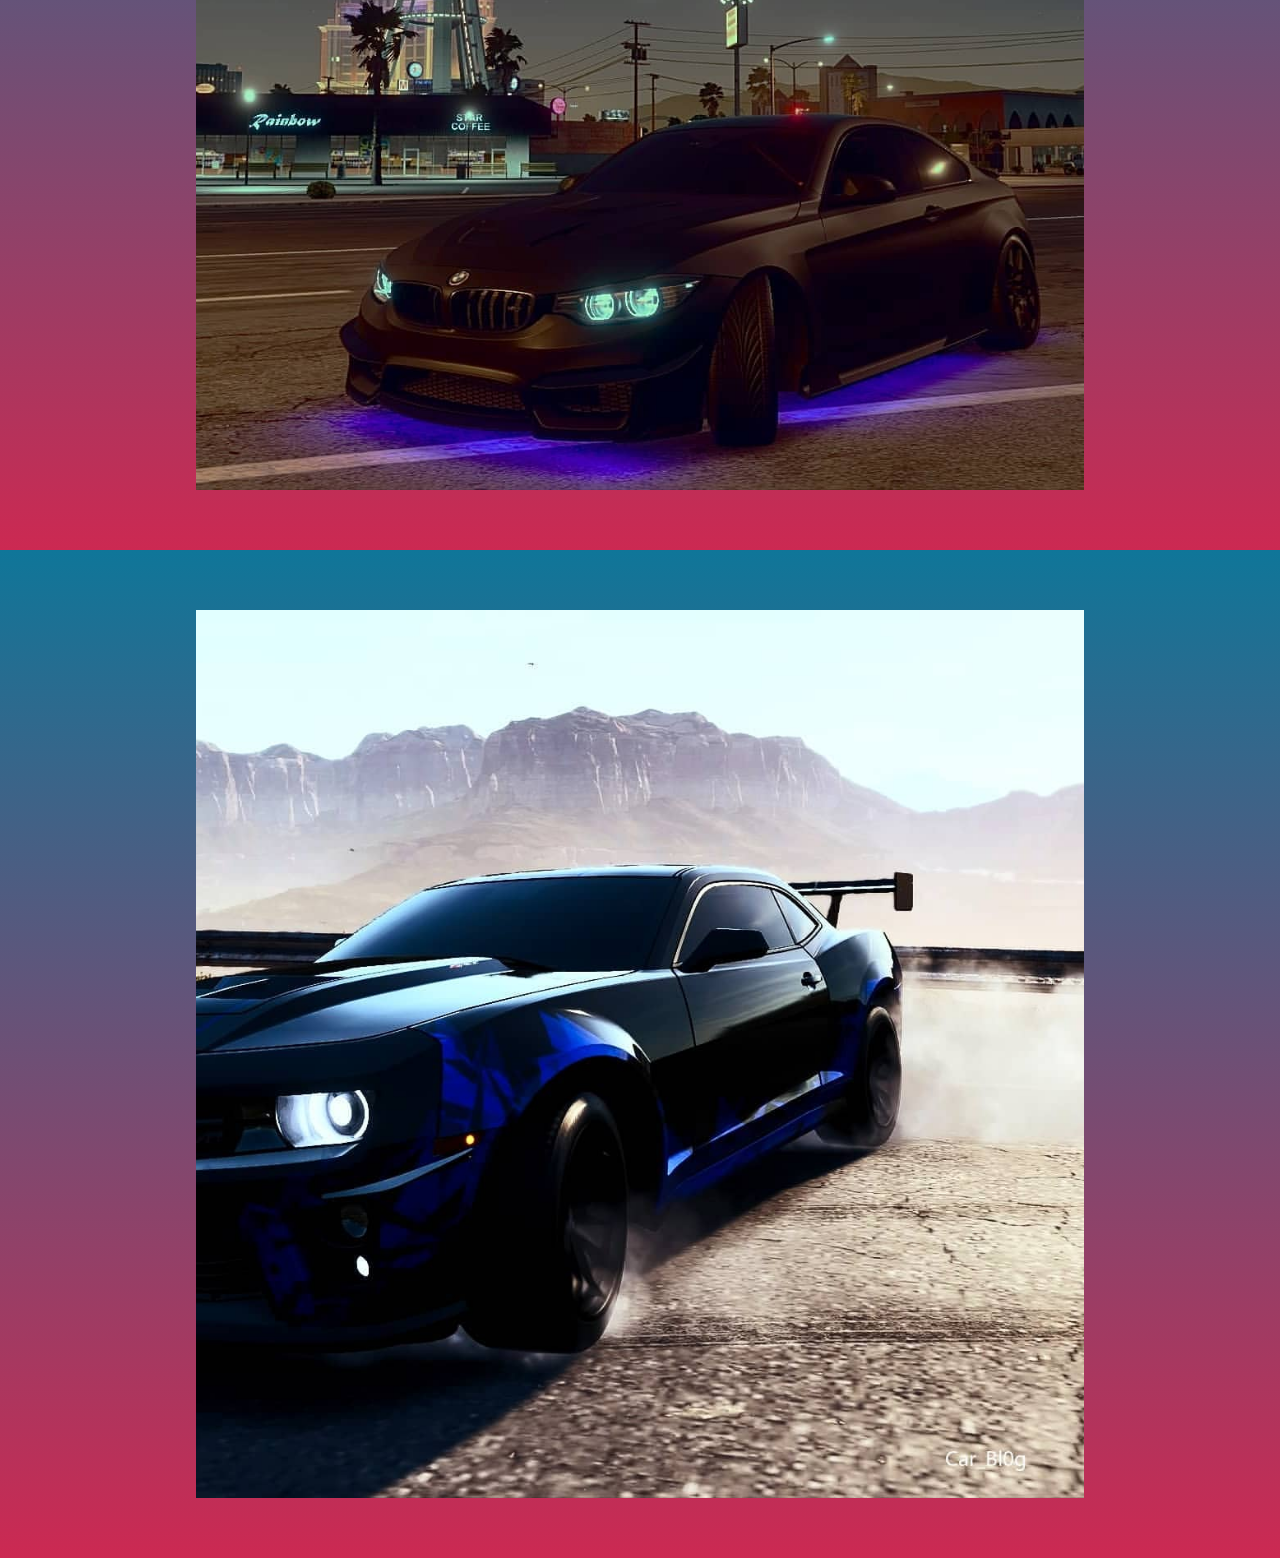
<file: car_blog-bilder.html>
<!DOCTYPE html>
<html  >
<head>
  <!-- Site made with Mobirise Website Builder v4.12.1, https://mobirise.com -->
  <meta charset="UTF-8">
  <meta http-equiv="X-UA-Compatible" content="IE=edge">
  <meta name="generator" content="Mobirise v4.12.1, mobirise.com">
  <meta name="viewport" content="width=device-width, initial-scale=1, minimum-scale=1">
  <link rel="shortcut icon" href="assets/images/82553874-291187731856196-6443651133956161536-n.jpg" type="image/x-icon">
  <meta name="description" content="Bilder - car_bl0g">
  
  <title>Bilder</title>
  <link rel="stylesheet" href="assets/web/assets/mobirise-icons/mobirise-icons.css">
  <link rel="stylesheet" href="assets/bootstrap/css/bootstrap.min.css">
  <link rel="stylesheet" href="assets/bootstrap/css/bootstrap-grid.min.css">
  <link rel="stylesheet" href="assets/bootstrap/css/bootstrap-reboot.min.css">
  <link rel="stylesheet" href="assets/tether/tether.min.css">
  <link rel="stylesheet" href="assets/dropdown/css/style.css">
  <link rel="stylesheet" href="assets/theme/css/style.css">
  <link rel="preload" as="style" href="assets/mobirise/css/mbr-additional.css"><link rel="stylesheet" href="assets/mobirise/css/mbr-additional.css" type="text/css">
  
  
  
</head>
<body>
  <section class="menu cid-qTkzRZLJNu" once="menu" id="menu1-b">

    

    <nav class="navbar navbar-expand beta-menu navbar-dropdown align-items-center navbar-fixed-top navbar-toggleable-sm">
        <button class="navbar-toggler navbar-toggler-right" type="button" data-toggle="collapse" data-target="#navbarSupportedContent" aria-controls="navbarSupportedContent" aria-expanded="false" aria-label="Toggle navigation">
            <div class="hamburger">
                <span></span>
                <span></span>
                <span></span>
                <span></span>
            </div>
        </button>
        <div class="menu-logo">
            <div class="navbar-brand">
                <span class="navbar-logo">
                    <a href="https://www.instagram.com/car_bl0g" target="_blank">
                         <img src="assets/images/82553874-291187731856196-6443651133956161536-n.jpg" alt="Mobirise" title="" style="height: 3.8rem;">
                    </a>
                </span>
                <span class="navbar-caption-wrap"><a class="navbar-caption text-white display-4" href="https://mobirise.com">
                        CAR_BL0G</a></span>
            </div>
        </div>
        <div class="collapse navbar-collapse" id="navbarSupportedContent">
            <ul class="navbar-nav nav-dropdown nav-right" data-app-modern-menu="true"><li class="nav-item">
                    <a class="nav-link link text-white display-7" href="index.html"><span class="mbri-home mbr-iconfont mbr-iconfont-btn"></span>
                        
                        Home</a>
                </li><li class="nav-item"><a class="nav-link link text-white display-7" href="car_blog-bilder.html"><span class="mbri-photo mbr-iconfont mbr-iconfont-btn"></span>Bilder</a></li></ul>
            
        </div>
    </nav>
</section>

<section class="engine"><a href="https://mobirise.info/k">develop your own website</a></section><section class="cid-rRqbWdfUmP" id="image3-q">

    

    <figure class="mbr-figure container">
            <div class="image-block" style="width: 80%;">
                <a href="https://www.instagram.com/p/B88ukzlFtqN/"><img src="assets/images/84313764-2605450076447351-2963637286669192958-n.jpg" width="1400" alt="Mobirise" title=""></a>
                <figcaption class="mbr-figure-caption mbr-figure-caption-over">
                    <div class="container pb-5 mbr-white align-center mbr-fonts-style display-1"></div>
                </figcaption>
            </div>
    </figure>
</section>

<section class="cid-rRqbYMU96J" id="image3-z">

    

    <figure class="mbr-figure container">
            <div class="image-block" style="width: 80%;">
                <a href="https://www.instagram.com/p/B86OZhcIj_i/"><img src="assets/images/84455852-639222976834020-2355518256059656513-n.jpg" width="1400" alt="Mobirise" title=""></a>
                <figcaption class="mbr-figure-caption mbr-figure-caption-over">
                    <div class="container pb-5 mbr-white align-center mbr-fonts-style display-1"></div>
                </figcaption>
            </div>
    </figure>
</section>

<section class="cid-rRqbYwiE29" id="image3-y">

    

    <figure class="mbr-figure container">
            <div class="image-block" style="width: 80%;">
                <a href="https://www.instagram.com/p/B8UfnQqoUG9/"><img src="assets/images/84051395-1043456126035082-6447653741302527111-n.jpg" width="1400" alt="Mobirise" title=""></a>
                <figcaption class="mbr-figure-caption mbr-figure-caption-over">
                    <div class="container pb-5 mbr-white align-center mbr-fonts-style display-1"></div>
                </figcaption>
            </div>
    </figure>
</section>

<section class="cid-rRqbYhed6i" id="image3-x">

    

    <figure class="mbr-figure container">
            <div class="image-block" style="width: 80%;">
                <a href="https://www.instagram.com/p/B8RlB_tI91H/"><img src="assets/images/84234585-615224402643382-7108467965771722667-n.jpg" width="1400" alt="Mobirise" title=""></a>
                <figcaption class="mbr-figure-caption mbr-figure-caption-over">
                    <div class="container pb-5 mbr-white align-center mbr-fonts-style display-1"></div>
                </figcaption>
            </div>
    </figure>
</section>

<section class="cid-rRqbXZJk07" id="image3-w">

    

    <figure class="mbr-figure container">
            <div class="image-block" style="width: 80%;">
                <a href="https://www.instagram.com/p/B8PHSuqlkxp/"><img src="assets/images/83153263-302931593998870-6504415297221048834-n.jpg" width="1400" alt="Mobirise" title=""></a>
                <figcaption class="mbr-figure-caption mbr-figure-caption-over">
                    <div class="container pb-5 mbr-white align-center mbr-fonts-style display-1"></div>
                </figcaption>
            </div>
    </figure>
</section>

<section class="cid-rRqbXIoGJa" id="image3-v">

    

    <figure class="mbr-figure container">
            <div class="image-block" style="width: 80%;">
                <a href="https://www.instagram.com/p/B8MbsVxl6TB/"><img src="assets/images/83338859-184164019489072-6504490723150363830-n.jpg" width="1400" alt="Mobirise" title=""></a>
                <figcaption class="mbr-figure-caption mbr-figure-caption-over">
                    <div class="container pb-5 mbr-white align-center mbr-fonts-style display-1"></div>
                </figcaption>
            </div>
    </figure>
</section>

<section class="cid-rRqbXeUX1J" id="image3-u">

    

    <figure class="mbr-figure container">
            <div class="image-block" style="width: 80%;">
                <a href="https://www.instagram.com/p/B8JdS0XI01E/"><img src="assets/images/84358902-173621527201466-3604351195124936630-n.jpg" width="1400" alt="Mobirise" title=""></a>
                <figcaption class="mbr-figure-caption mbr-figure-caption-over">
                    <div class="container pb-5 mbr-white align-center mbr-fonts-style display-1"></div>
                </figcaption>
            </div>
    </figure>
</section>

<section class="cid-rRqbWXe4T8" id="image3-t">

    

    <figure class="mbr-figure container">
            <div class="image-block" style="width: 80%;">
                <a href="https://www.instagram.com/p/B8EnOFlCt6W/"><img src="assets/images/82506268-1087450871588260-5694893112138667432-n-1.jpg" width="1400" alt="Mobirise" title=""></a>
                <figcaption class="mbr-figure-caption mbr-figure-caption-over">
                    <div class="container pb-5 mbr-white align-center mbr-fonts-style display-1"></div>
                </figcaption>
            </div>
    </figure>
</section>

<section class="cid-rRqbWGtYwv" id="image3-s">

    

    <figure class="mbr-figure container">
            <div class="image-block" style="width: 80%;">
                <a href="https://www.instagram.com/p/B8EFCeriScp/"><img src="assets/images/82480926-589862551862189-6841993515826921640-n-1.jpg" width="1400" alt="Mobirise" title=""></a>
                <figcaption class="mbr-figure-caption mbr-figure-caption-over">
                    <div class="container pb-5 mbr-white align-center mbr-fonts-style display-1"></div>
                </figcaption>
            </div>
    </figure>
</section>

<section class="cid-rRqbWsmssx" id="image3-r">

    

    <figure class="mbr-figure container">
            <div class="image-block" style="width: 80%;">
                <a href="https://www.instagram.com/p/B8CDcmhiHrg/"><img src="assets/images/83781001-195698855159592-1856444658784457928-n-1.jpg" width="1400" alt="Mobirise" title=""></a>
                <figcaption class="mbr-figure-caption mbr-figure-caption-over">
                    <div class="container pb-5 mbr-white align-center mbr-fonts-style display-1"></div>
                </figcaption>
            </div>
    </figure>
</section>

<section class="cid-rRqbW0M8fn" id="image3-p">

    

    <figure class="mbr-figure container">
            <div class="image-block" style="width: 80%;">
                <a href="https://www.instagram.com/p/B7_T0LDo1Gd/"><img src="assets/images/82788954-116256109927080-7397223889676492310-n.jpg" width="1400" alt="Mobirise" title=""></a>
                <figcaption class="mbr-figure-caption mbr-figure-caption-over">
                    <div class="container pb-5 mbr-white align-center mbr-fonts-style display-1"></div>
                </figcaption>
            </div>
    </figure>
</section>

<section class="cid-rRqbVNM7nY" id="image3-o">

    

    <figure class="mbr-figure container">
            <div class="image-block" style="width: 80%;">
                <a href="https://www.instagram.com/p/B784a9AlWyv/"><img src="assets/images/81634064-1081131522266097-2602456337625413787-n.jpg" width="1400" alt="Mobirise" title=""></a>
                <figcaption class="mbr-figure-caption mbr-figure-caption-over">
                    <div class="container pb-5 mbr-white align-center mbr-fonts-style display-1"></div>
                </figcaption>
            </div>
    </figure>
</section>

<section class="cid-rRqbVzFmEJ" id="image3-n">

    

    <figure class="mbr-figure container">
            <div class="image-block" style="width: 80%;">
                <a href="https://www.instagram.com/p/B73d4TlFhYG/"><img src="assets/images/81314918-1086109591725997-8824359791497356128-n.jpg" width="1400" alt="Mobirise" title=""></a>
                <figcaption class="mbr-figure-caption mbr-figure-caption-over">
                    <div class="container pb-5 mbr-white align-center mbr-fonts-style display-1"></div>
                </figcaption>
            </div>
    </figure>
</section>

<section class="cid-rRqbVjFk9Z" id="image3-m">

    

    <figure class="mbr-figure container">
            <div class="image-block" style="width: 80%;">
                <a href="https://www.instagram.com/p/B700eOwF8D7/"><img src="assets/images/83895619-512726996072316-4029530652521871397-n.jpg" width="1400" alt="Mobirise" title=""></a>
                <figcaption class="mbr-figure-caption mbr-figure-caption-over">
                    <div class="container pb-5 mbr-white align-center mbr-fonts-style display-1"></div>
                </figcaption>
            </div>
    </figure>
</section>

<section class="cid-rRqbV5uqxu" id="image3-l">

    

    <figure class="mbr-figure container">
            <div class="image-block" style="width: 80%;">
                <a href="https://www.instagram.com/p/B7yVMzfI8WD/"><img src="assets/images/82902866-601725420404318-3747185832263180579-n.jpg" width="1400" alt="Mobirise" title=""></a>
                <figcaption class="mbr-figure-caption mbr-figure-caption-over">
                    <div class="container pb-5 mbr-white align-center mbr-fonts-style display-1"></div>
                </figcaption>
            </div>
    </figure>
</section>

<section class="cid-rRqbUQQRQX" id="image3-k">

    

    <figure class="mbr-figure container">
            <div class="image-block" style="width: 80%;">
                <a href="https://www.instagram.com/p/B7tfOggIf6R/"><img src="assets/images/81122306-668855857187288-6545522370753659408-n.jpg" width="1400" alt="Mobirise" title=""></a>
                <figcaption class="mbr-figure-caption mbr-figure-caption-over">
                    <div class="container pb-5 mbr-white align-center mbr-fonts-style display-1"></div>
                </figcaption>
            </div>
    </figure>
</section>

<section class="cid-rRqbUAQ2NU" id="image3-j">

    

    <figure class="mbr-figure container">
            <div class="image-block" style="width: 80%;">
                <a href="https://www.instagram.com/p/B6abFKtBikQ/"><img src="assets/images/79600283-805784236528297-5779997843061590028-n.jpg" width="1400" alt="Mobirise" title=""></a>
                <figcaption class="mbr-figure-caption mbr-figure-caption-over">
                    <div class="container pb-5 mbr-white align-center mbr-fonts-style display-1"></div>
                </figcaption>
            </div>
    </figure>
</section>

<section class="cid-rRqbS5RR5v" id="image3-h">

    

    <figure class="mbr-figure container">
            <div class="image-block" style="width: 80%;">
                <a href="https://www.instagram.com/p/B6Q9Ge-BvOG/"><img src="assets/images/71669650-580586316060285-6306611969090302984-n.jpg" width="1400" alt="Mobirise" title=""></a>
                <figcaption class="mbr-figure-caption mbr-figure-caption-over">
                    <div class="container pb-5 mbr-white align-center mbr-fonts-style display-1"></div>
                </figcaption>
            </div>
    </figure>
</section>

<section class="cid-rRqaNPgZjs" id="image3-g">

    

    <figure class="mbr-figure container">
            <div class="image-block" style="width: 80%;">
                <a href="https://www.instagram.com/p/B6LjM-vhOdC/"><img src="assets/images/78708825-154033155881811-8242462247767692544-n.jpg" width="1400" alt="Mobirise" title=""></a>
                <figcaption class="mbr-figure-caption mbr-figure-caption-over">
                    <div class="container pb-5 mbr-white align-center mbr-fonts-style display-1"></div>
                </figcaption>
            </div>
    </figure>
</section>

<section class="cid-rRqabhop8e" id="image3-f">

    

    <figure class="mbr-figure container">
            <div class="image-block" style="width: 80%;">
                <a href="https://www.instagram.com/p/B6JJZUmBjmc/"><img src="assets/images/72719989-815753542195785-8099268447514217932-n.jpg" width="1400" alt="Mobirise" title=""></a>
                <figcaption class="mbr-figure-caption mbr-figure-caption-over">
                    <div class="container pb-5 mbr-white align-center mbr-fonts-style display-1"></div>
                </figcaption>
            </div>
    </figure>
</section>

<section class="cid-rRqaaDG1Qn" id="image3-e">

    

    <figure class="mbr-figure container">
            <div class="image-block" style="width: 80%;">
                <a href="https://www.instagram.com/p/B6Gi29PKmS7/"><img src="assets/images/71704270-153174809349150-2466505593162486090-n.jpg" width="1400" alt="Mobirise" title=""></a>
                <figcaption class="mbr-figure-caption mbr-figure-caption-over">
                    <div class="container pb-5 mbr-white align-center mbr-fonts-style display-1"></div>
                </figcaption>
            </div>
    </figure>
</section>

<section class="cid-rRqaa7ETig" id="image3-d">

    

    <figure class="mbr-figure container">
            <div class="image-block" style="width: 80%;">
                <a href="https://www.instagram.com/p/B6D21PuK-OT/"><img src="assets/images/76911537-194736394896632-7518980080553320337-n.jpg" width="1400" alt="Mobirise" title=""></a>
                <figcaption class="mbr-figure-caption mbr-figure-caption-over">
                    <div class="container pb-5 mbr-white align-center mbr-fonts-style display-1"></div>
                </figcaption>
            </div>
    </figure>
</section>


  <script src="assets/web/assets/jquery/jquery.min.js"></script>
  <script src="assets/popper/popper.min.js"></script>
  <script src="assets/bootstrap/js/bootstrap.min.js"></script>
  <script src="assets/tether/tether.min.js"></script>
  <script src="assets/smoothscroll/smooth-scroll.js"></script>
  <script src="assets/dropdown/js/nav-dropdown.js"></script>
  <script src="assets/dropdown/js/navbar-dropdown.js"></script>
  <script src="assets/touchswipe/jquery.touch-swipe.min.js"></script>
  <script src="assets/theme/js/script.js"></script>
  
  
</body>
</html>
</file>
<file: assets/web/assets/mobirise-icons/mobirise-icons.css>
@font-face {
  font-family: 'MobiriseIcons';
  src:  url('mobirise-icons.eot?spat4u');
  src:  url('mobirise-icons.eot?spat4u#iefix') format('embedded-opentype'),
    url('mobirise-icons.ttf?spat4u') format('truetype'),
    url('mobirise-icons.woff?spat4u') format('woff'),
    url('mobirise-icons.svg?spat4u#MobiriseIcons') format('svg');
  font-weight: normal;
  font-style: normal;
  font-display: swap;
}

[class^="mbri-"], [class*=" mbri-"] {
  /* use !important to prevent issues with browser extensions that change fonts */
  font-family: MobiriseIcons !important;
  speak: none;
  font-style: normal;
  font-weight: normal;
  font-variant: normal;
  text-transform: none;
  line-height: 1;

  /* Better Font Rendering =========== */
  -webkit-font-smoothing: antialiased;
  -moz-osx-font-smoothing: grayscale;
}

.mbri-add-submenu:before {
  content: "\e900";
}
.mbri-alert:before {
  content: "\e901";
}
.mbri-align-center:before {
  content: "\e902";
}
.mbri-align-justify:before {
  content: "\e903";
}
.mbri-align-left:before {
  content: "\e904";
}
.mbri-align-right:before {
  content: "\e905";
}
.mbri-android:before {
  content: "\e906";
}
.mbri-apple:before {
  content: "\e907";
}
.mbri-arrow-down:before {
  content: "\e908";
}
.mbri-arrow-next:before {
  content: "\e909";
}
.mbri-arrow-prev:before {
  content: "\e90a";
}
.mbri-arrow-up:before {
  content: "\e90b";
}
.mbri-bold:before {
  content: "\e90c";
}
.mbri-bookmark:before {
  content: "\e90d";
}
.mbri-bootstrap:before {
  content: "\e90e";
}
.mbri-briefcase:before {
  content: "\e90f";
}
.mbri-browse:before {
  content: "\e910";
}
.mbri-bulleted-list:before {
  content: "\e911";
}
.mbri-calendar:before {
  content: "\e912";
}
.mbri-camera:before {
  content: "\e913";
}
.mbri-cart-add:before {
  content: "\e914";
}
.mbri-cart-full:before {
  content: "\e915";
}
.mbri-cash:before {
  content: "\e916";
}
.mbri-change-style:before {
  content: "\e917";
}
.mbri-chat:before {
  content: "\e918";
}
.mbri-clock:before {
  content: "\e919";
}
.mbri-close:before {
  content: "\e91a";
}
.mbri-cloud:before {
  content: "\e91b";
}
.mbri-code:before {
  content: "\e91c";
}
.mbri-contact-form:before {
  content: "\e91d";
}
.mbri-credit-card:before {
  content: "\e91e";
}
.mbri-cursor-click:before {
  content: "\e91f";
}
.mbri-cust-feedback:before {
  content: "\e920";
}
.mbri-database:before {
  content: "\e921";
}
.mbri-delivery:before {
  content: "\e922";
}
.mbri-desktop:before {
  content: "\e923";
}
.mbri-devices:before {
  content: "\e924";
}
.mbri-down:before {
  content: "\e925";
}
.mbri-download:before {
  content: "\e989";
}
.mbri-drag-n-drop:before {
  content: "\e927";
}
.mbri-drag-n-drop2:before {
  content: "\e928";
}
.mbri-edit:before {
  content: "\e929";
}
.mbri-edit2:before {
  content: "\e92a";
}
.mbri-error:before {
  content: "\e92b";
}
.mbri-extension:before {
  content: "\e92c";
}
.mbri-features:before {
  content: "\e92d";
}
.mbri-file:before {
  content: "\e92e";
}
.mbri-flag:before {
  content: "\e92f";
}
.mbri-folder:before {
  content: "\e930";
}
.mbri-gift:before {
  content: "\e931";
}
.mbri-github:before {
  content: "\e932";
}
.mbri-globe:before {
  content: "\e933";
}
.mbri-globe-2:before {
  content: "\e934";
}
.mbri-growing-chart:before {
  content: "\e935";
}
.mbri-hearth:before {
  content: "\e936";
}
.mbri-help:before {
  content: "\e937";
}
.mbri-home:before {
  content: "\e938";
}
.mbri-hot-cup:before {
  content: "\e939";
}
.mbri-idea:before {
  content: "\e93a";
}
.mbri-image-gallery:before {
  content: "\e93b";
}
.mbri-image-slider:before {
  content: "\e93c";
}
.mbri-info:before {
  content: "\e93d";
}
.mbri-italic:before {
  content: "\e93e";
}
.mbri-key:before {
  content: "\e93f";
}
.mbri-laptop:before {
  content: "\e940";
}
.mbri-layers:before {
  content: "\e941";
}
.mbri-left-right:before {
  content: "\e942";
}
.mbri-left:before {
  content: "\e943";
}
.mbri-letter:before {
  content: "\e944";
}
.mbri-like:before {
  content: "\e945";
}
.mbri-link:before {
  content: "\e946";
}
.mbri-lock:before {
  content: "\e947";
}
.mbri-login:before {
  content: "\e948";
}
.mbri-logout:before {
  content: "\e949";
}
.mbri-magic-stick:before {
  content: "\e94a";
}
.mbri-map-pin:before {
  content: "\e94b";
}
.mbri-menu:before {
  content: "\e94c";
}
.mbri-mobile:before {
  content: "\e94d";
}
.mbri-mobile2:before {
  content: "\e94e";
}
.mbri-mobirise:before {
  content: "\e94f";
}
.mbri-more-horizontal:before {
  content: "\e950";
}
.mbri-more-vertical:before {
  content: "\e951";
}
.mbri-music:before {
  content: "\e952";
}
.mbri-new-file:before {
  content: "\e953";
}
.mbri-numbered-list:before {
  content: "\e954";
}
.mbri-opened-folder:before {
  content: "\e955";
}
.mbri-pages:before {
  content: "\e956";
}
.mbri-paper-plane:before {
  content: "\e957";
}
.mbri-paperclip:before {
  content: "\e958";
}
.mbri-photo:before {
  content: "\e959";
}
.mbri-photos:before {
  content: "\e95a";
}
.mbri-pin:before {
  content: "\e95b";
}
.mbri-play:before {
  content: "\e95c";
}
.mbri-plus:before {
  content: "\e95d";
}
.mbri-preview:before {
  content: "\e95e";
}
.mbri-print:before {
  content: "\e95f";
}
.mbri-protect:before {
  content: "\e960";
}
.mbri-question:before {
  content: "\e961";
}
.mbri-quote-left:before {
  content: "\e962";
}
.mbri-quote-right:before {
  content: "\e963";
}
.mbri-refresh:before {
  content: "\e964";
}
.mbri-responsive:before {
  content: "\e965";
}
.mbri-right:before {
  content: "\e966";
}
.mbri-rocket:before {
  content: "\e967";
}
.mbri-sad-face:before {
  content: "\e968";
}
.mbri-sale:before {
  content: "\e969";
}
.mbri-save:before {
  content: "\e96a";
}
.mbri-search:before {
  content: "\e96b";
}
.mbri-setting:before {
  content: "\e96c";
}
.mbri-setting2:before {
  content: "\e96d";
}
.mbri-setting3:before {
  content: "\e96e";
}
.mbri-share:before {
  content: "\e96f";
}
.mbri-shopping-bag:before {
  content: "\e970";
}
.mbri-shopping-basket:before {
  content: "\e971";
}
.mbri-shopping-cart:before {
  content: "\e972";
}
.mbri-sites:before {
  content: "\e973";
}
.mbri-smile-face:before {
  content: "\e974";
}
.mbri-speed:before {
  content: "\e975";
}
.mbri-star:before {
  content: "\e976";
}
.mbri-success:before {
  content: "\e977";
}
.mbri-sun:before {
  content: "\e978";
}
.mbri-sun2:before {
  content: "\e979";
}
.mbri-tablet:before {
  content: "\e97a";
}
.mbri-tablet-vertical:before {
  content: "\e97b";
}
.mbri-target:before {
  content: "\e97c";
}
.mbri-timer:before {
  content: "\e97d";
}
.mbri-to-ftp:before {
  content: "\e97e";
}
.mbri-to-local-drive:before {
  content: "\e97f";
}
.mbri-touch-swipe:before {
  content: "\e980";
}
.mbri-touch:before {
  content: "\e981";
}
.mbri-trash:before {
  content: "\e982";
}
.mbri-underline:before {
  content: "\e983";
}
.mbri-unlink:before {
  content: "\e984";
}
.mbri-unlock:before {
  content: "\e985";
}
.mbri-up-down:before {
  content: "\e986";
}
.mbri-up:before {
  content: "\e987";
}
.mbri-update:before {
  content: "\e988";
}
.mbri-upload:before {
 content: "\e926"; 
}
.mbri-user:before {
  content: "\e98a";
}
.mbri-user2:before {
  content: "\e98b";
}
.mbri-users:before {
  content: "\e98c";
}
.mbri-video:before {
  content: "\e98d";
}
.mbri-video-play:before {
  content: "\e98e";
}
.mbri-watch:before {
  content: "\e98f";
}
.mbri-website-theme:before {
  content: "\e990";
}
.mbri-wifi:before {
  content: "\e991";
}
.mbri-windows:before {
  content: "\e992";
}
.mbri-zoom-out:before {
  content: "\e993";
}
.mbri-redo:before {
  content: "\e994";
}
.mbri-undo:before {
  content: "\e995";
}
</file>
<file: assets/dropdown/css/style.css>
.navbar-dropdown {
  left: 0;
  padding: 0;
  position: absolute;
  right: 0;
  top: 0;
  transition: all 0.45s ease;
  z-index: 1030;
  background: #282828; }
  .navbar-dropdown .navbar-logo {
    margin-right: 0.8rem;
    transition: margin 0.3s ease-in-out;
    vertical-align: middle; }
    .navbar-dropdown .navbar-logo img {
      height: 3.125rem;
      transition: all 0.3s ease-in-out; }
    .navbar-dropdown .navbar-logo.mbr-iconfont {
      font-size: 3.125rem;
      line-height: 3.125rem; }
  .navbar-dropdown .navbar-caption {
    font-weight: 700;
    white-space: normal;
    vertical-align: -4px;
    line-height: 3.125rem !important; }
    .navbar-dropdown .navbar-caption, .navbar-dropdown .navbar-caption:hover {
      color: inherit;
      text-decoration: none; }
  .navbar-dropdown .mbr-iconfont + .navbar-caption {
    vertical-align: -1px; }
  .navbar-dropdown.navbar-fixed-top {
    position: fixed; }
  .navbar-dropdown .navbar-brand span {
    vertical-align: -4px; }
  .navbar-dropdown.bg-color.transparent {
    background: none; }
  .navbar-dropdown.navbar-short .navbar-brand {
    padding: 0.625rem 0; }
    .navbar-dropdown.navbar-short .navbar-brand span {
      vertical-align: -1px; }
  .navbar-dropdown.navbar-short .navbar-caption {
    line-height: 2.375rem !important;
    vertical-align: -2px; }
  .navbar-dropdown.navbar-short .navbar-logo {
    margin-right: 0.5rem; }
    .navbar-dropdown.navbar-short .navbar-logo img {
      height: 2.375rem; }
    .navbar-dropdown.navbar-short .navbar-logo.mbr-iconfont {
      font-size: 2.375rem;
      line-height: 2.375rem; }
  .navbar-dropdown.navbar-short .mbr-table-cell {
    height: 3.625rem; }
  .navbar-dropdown .navbar-close {
    left: 0.6875rem;
    position: fixed;
    top: 0.75rem;
    z-index: 1000; }
  .navbar-dropdown .hamburger-icon {
    content: "";
    display: inline-block;
    vertical-align: middle;
    width: 16px;
    -webkit-box-shadow: 0 -6px 0 1px #282828,0 0 0 1px #282828,0 6px 0 1px #282828;
    -moz-box-shadow: 0 -6px 0 1px #282828,0 0 0 1px #282828,0 6px 0 1px #282828;
    box-shadow: 0 -6px 0 1px #282828,0 0 0 1px #282828,0 6px 0 1px #282828; }

.dropdown-menu .dropdown-toggle[data-toggle="dropdown-submenu"]::after {
  border-bottom: 0.35em solid transparent;
  border-left: 0.35em solid;
  border-right: 0;
  border-top: 0.35em solid transparent;
  margin-left: 0.3rem; }

.dropdown-menu .dropdown-item:focus {
  outline: 0; }

.nav-dropdown {
  font-size: 0.75rem;
  font-weight: 500;
  height: auto !important; }
  .nav-dropdown .nav-btn {
    padding-left: 1rem; }
  .nav-dropdown .link {
    margin: .667em 1.667em;
    font-weight: 500;
    padding: 0;
    transition: color .2s ease-in-out; }
    .nav-dropdown .link.dropdown-toggle {
      margin-right: 2.583em; }
      .nav-dropdown .link.dropdown-toggle::after {
        margin-left: .25rem;
        border-top: 0.35em solid;
        border-right: 0.35em solid transparent;
        border-left: 0.35em solid transparent;
        border-bottom: 0; }
      .nav-dropdown .link.dropdown-toggle[aria-expanded="true"] {
        margin: 0;
        padding: 0.667em 3.263em  0.667em 1.667em; }
  .nav-dropdown .link::after,
  .nav-dropdown .dropdown-item::after {
    color: inherit; }
  .nav-dropdown .btn {
    font-size: 0.75rem;
    font-weight: 700;
    letter-spacing: 0;
    margin-bottom: 0;
    padding-left: 1.25rem;
    padding-right: 1.25rem; }
  .nav-dropdown .dropdown-menu {
    border-radius: 0;
    border: 0;
    left: 0;
    margin: 0;
    padding-bottom: 1.25rem;
    padding-top: 1.25rem;
    position: relative; }
  .nav-dropdown .dropdown-submenu {
    margin-left: 0.125rem;
    top: 0; }
  .nav-dropdown .dropdown-item {
    font-weight: 500;
    line-height: 2;
    padding: 0.3846em 4.615em 0.3846em 1.5385em;
    position: relative;
    transition: color .2s ease-in-out, background-color .2s ease-in-out; }
    .nav-dropdown .dropdown-item::after {
      margin-top: -0.3077em;
      position: absolute;
      right: 1.1538em;
      top: 50%; }
    .nav-dropdown .dropdown-item:focus, .nav-dropdown .dropdown-item:hover {
      background: none; }

@media (max-width: 767px) {
  .nav-dropdown.navbar-toggleable-sm {
    bottom: 0;
    display: none;
    left: 0;
    overflow-x: hidden;
    position: fixed;
    top: 0;
    transform: translateX(-100%);
    -ms-transform: translateX(-100%);
    -webkit-transform: translateX(-100%);
    width: 18.75rem;
    z-index: 999; } }
.nav-dropdown.navbar-toggleable-xl {
  bottom: 0;
  display: none;
  left: 0;
  overflow-x: hidden;
  position: fixed;
  top: 0;
  transform: translateX(-100%);
  -ms-transform: translateX(-100%);
  -webkit-transform: translateX(-100%);
  width: 18.75rem;
  z-index: 999; }

.nav-dropdown-sm {
  display: block !important;
  overflow-x: hidden;
  overflow: auto;
  padding-top: 3.875rem; }
  .nav-dropdown-sm::after {
    content: "";
    display: block;
    height: 3rem;
    width: 100%; }
  .nav-dropdown-sm.collapse.in ~ .navbar-close {
    display: block !important; }
  .nav-dropdown-sm.collapsing, .nav-dropdown-sm.collapse.in {
    transform: translateX(0);
    -ms-transform: translateX(0);
    -webkit-transform: translateX(0);
    transition: all 0.25s ease-out;
    -webkit-transition: all 0.25s ease-out;
    background: #282828; }
  .nav-dropdown-sm.collapsing[aria-expanded="false"] {
    transform: translateX(-100%);
    -ms-transform: translateX(-100%);
    -webkit-transform: translateX(-100%); }
  .nav-dropdown-sm .nav-item {
    display: block;
    margin-left: 0 !important;
    padding-left: 0; }
  .nav-dropdown-sm .link,
  .nav-dropdown-sm .dropdown-item {
    border-top: 1px dotted rgba(255, 255, 255, 0.1);
    font-size: 0.8125rem;
    line-height: 1.6;
    margin: 0 !important;
    padding: 0.875rem 2.4rem 0.875rem 1.5625rem !important;
    position: relative;
    white-space: normal; }
    .nav-dropdown-sm .link:focus, .nav-dropdown-sm .link:hover,
    .nav-dropdown-sm .dropdown-item:focus,
    .nav-dropdown-sm .dropdown-item:hover {
      background: rgba(0, 0, 0, 0.2) !important;
      color: #c0a375; }
  .nav-dropdown-sm .nav-btn {
    position: relative;
    padding: 1.5625rem 1.5625rem 0 1.5625rem; }
    .nav-dropdown-sm .nav-btn::before {
      border-top: 1px dotted rgba(255, 255, 255, 0.1);
      content: "";
      left: 0;
      position: absolute;
      top: 0;
      width: 100%; }
    .nav-dropdown-sm .nav-btn + .nav-btn {
      padding-top: 0.625rem; }
      .nav-dropdown-sm .nav-btn + .nav-btn::before {
        display: none; }
  .nav-dropdown-sm .btn {
    padding: 0.625rem 0; }
  .nav-dropdown-sm .dropdown-toggle[data-toggle="dropdown-submenu"]::after {
    margin-left: .25rem;
    border-top: 0.35em solid;
    border-right: 0.35em solid transparent;
    border-left: 0.35em solid transparent;
    border-bottom: 0; }
  .nav-dropdown-sm .dropdown-toggle[data-toggle="dropdown-submenu"][aria-expanded="true"]::after {
    border-top: 0;
    border-right: 0.35em solid transparent;
    border-left: 0.35em solid transparent;
    border-bottom: 0.35em solid; }
  .nav-dropdown-sm .dropdown-menu {
    margin: 0;
    padding: 0;
    position: relative;
    top: 0;
    left: 0;
    width: 100%;
    border: 0;
    float: none;
    border-radius: 0;
    background: none; }
  .nav-dropdown-sm .dropdown-submenu {
    left: 100%;
    margin-left: 0.125rem;
    margin-top: -1.25rem;
    top: 0; }

.navbar-toggleable-sm .nav-dropdown .dropdown-menu {
  position: absolute; }

.navbar-toggleable-sm .nav-dropdown .dropdown-submenu {
  left: 100%;
  margin-left: 0.125rem;
  margin-top: -1.25rem;
  top: 0; }

.navbar-toggleable-sm.opened .nav-dropdown .dropdown-menu {
  position: relative; }

.navbar-toggleable-sm.opened .nav-dropdown .dropdown-submenu {
  left: 0;
  margin-left: 00rem;
  margin-top: 0rem;
  top: 0; }

.is-builder .nav-dropdown.collapsing {
  transition: none !important; }

/*# sourceMappingURL=style.css.map */
</file>
<file: assets/theme/css/style.css>
/*!
 * Mobirise v4 theme (https://mobirise.com/)
 * Copyright 2017 Mobirise
 */
section {
  background-color: #eeeeee; }

body {
  font-style: normal;
  line-height: 1.5; }

section,
.container,
.container-fluid {
  position: relative;
  word-wrap: break-word; }

a.mbr-iconfont:hover {
  text-decoration: none; }

.article .lead p,
.article .lead ul,
.article .lead ol,
.article .lead pre,
.article .lead blockquote {
  margin-bottom: 0; }

ul,
ol,
pre,
blockquote {
  margin-bottom: 2.3125rem; }

pre {
  background: #f4f4f4;
  padding: 10px 24px;
  white-space: pre-wrap; }

.inactive {
  -webkit-user-select: none;
  -moz-user-select: none;
  -ms-user-select: none;
  user-select: none;
  pointer-events: none;
  -webkit-user-drag: none;
  user-drag: none; }

.mbr-section__comments .row {
  justify-content: center;
  -webkit-justify-content: center; }

a {
  font-style: normal;
  font-weight: 400;
  cursor: pointer; }
  a, a:hover {
    text-decoration: none; }

figure {
  margin-bottom: 0; }

body {
  color: #232323; }

h1,
h2,
h3,
h4,
h5,
h6,
.h1,
.h2,
.h3,
.h4,
.h5,
.h6,
.display-1,
.display-2,
.display-3,
.display-4 {
  line-height: 1;
  word-break: break-word;
  word-wrap: break-word; }

.mbr-section-title {
  font-style: normal;
  line-height: 1.2; }

.mbr-section-subtitle {
  line-height: 1.3; }

.mbr-text {
  font-style: normal;
  line-height: 1.6; }

b,
strong {
  font-weight: bold; }

blockquote {
  padding: 10px 0 10px 20px;
  position: relative;
  border-left: 2px solid;
  border-color: #ff3366; }

input:-webkit-autofill, input:-webkit-autofill:hover, input:-webkit-autofill:focus, input:-webkit-autofill:active {
  transition-delay: 9999s;
  transition-property: background-color, color; }

textarea[type='hidden'] {
  display: none; }

body {
  position: relative; }

section {
  background-position: 50% 50%;
  background-repeat: no-repeat;
  background-size: cover; }
  section .mbr-background-video,
  section .mbr-background-video-preview {
    position: absolute;
    bottom: 0;
    left: 0;
    right: 0;
    top: 0; }

.hidden {
  visibility: hidden; }

.mbr-z-index20 {
  z-index: 20; }

/*! Base colors */
.mbr-white {
  color: #ffffff; }

.mbr-black {
  color: #000000; }

.mbr-bg-white {
  background-color: #ffffff; }

.mbr-bg-black {
  background-color: #000000; }

/*! Text-aligns */
.align-left {
  text-align: left; }

.align-center {
  text-align: center; }

.align-right {
  text-align: right; }

@media (max-width: 767px) {
  .align-left,
  .align-center,
  .align-right,
  .mbr-section-btn,
  .mbr-section-title {
    text-align: center; } }
/*! Font-weight  */
.mbr-light {
  font-weight: 300; }

.mbr-regular {
  font-weight: 400; }

.mbr-semibold {
  font-weight: 500; }

.mbr-bold {
  font-weight: 700; }

/*! Media  */
.media-size-item {
  -webkit-flex: 1 1 auto;
  -moz-flex: 1 1 auto;
  -ms-flex: 1 1 auto;
  -o-flex: 1 1 auto;
  flex: 1 1 auto; }

.media-content {
  -webkit-flex-basis: 100%;
  flex-basis: 100%; }

.media-container-row {
  display: -ms-flexbox;
  display: -webkit-flex;
  display: flex;
  -webkit-flex-direction: row;
  -ms-flex-direction: row;
  flex-direction: row;
  -webkit-flex-wrap: wrap;
  -ms-flex-wrap: wrap;
  flex-wrap: wrap;
  -webkit-justify-content: center;
  -ms-flex-pack: center;
  justify-content: center;
  -webkit-align-content: center;
  -ms-flex-line-pack: center;
  align-content: center;
  -webkit-align-items: start;
  -ms-flex-align: start;
  align-items: start; }
  .media-container-row .media-size-item {
    width: 400px; }

.media-container-column {
  display: -ms-flexbox;
  display: -webkit-flex;
  display: flex;
  -webkit-flex-direction: column;
  -ms-flex-direction: column;
  flex-direction: column;
  -webkit-flex-wrap: wrap;
  -ms-flex-wrap: wrap;
  flex-wrap: wrap;
  -webkit-justify-content: center;
  -ms-flex-pack: center;
  justify-content: center;
  -webkit-align-content: center;
  -ms-flex-line-pack: center;
  align-content: center;
  -webkit-align-items: stretch;
  -ms-flex-align: stretch;
  align-items: stretch; }
  .media-container-column > * {
    width: 100%; }

@media (min-width: 992px) {
  .media-container-row {
    -webkit-flex-wrap: nowrap;
    -ms-flex-wrap: nowrap;
    flex-wrap: nowrap; } }
figure {
  overflow: hidden; }

figure[mbr-media-size] {
  transition: width 0.1s; }

.mbr-figure img,
.mbr-figure iframe {
  display: block;
  width: 100%; }

.card {
  background-color: transparent;
  border: none; }

.card-box {
  width: 100%; }

.card-img {
  text-align: center;
  flex-shrink: 0;
  -webkit-flex-shrink: 0; }

.media {
  max-width: 100%;
  margin: 0 auto; }

.mbr-figure {
  -ms-flex-item-align: center;
  -ms-grid-row-align: center;
  -webkit-align-self: center;
  align-self: center; }

.media-container > div {
  max-width: 100%; }

.mbr-figure img,
.card-img img {
  width: 100%; }

@media (max-width: 991px) {
  .media-size-item {
    width: auto !important; }

  .media {
    width: auto; }

  .mbr-figure {
    width: 100% !important; } }
/*! Buttons */
.btn {
  font-weight: 500;
  border-width: 2px;
  font-style: normal;
  letter-spacing: 1px;
  margin: .4rem .8rem;
  white-space: normal;
  -webkit-transition: all .3s ease-in-out;
  -moz-transition: all .3s ease-in-out;
  transition: all .3s ease-in-out;
  display: inline-flex;
  align-items: center;
  justify-content: center;
  word-break: break-word;
  -webkit-align-items: center;
  -webkit-justify-content: center;
  display: -webkit-inline-flex; }

.btn-sm {
  font-weight: 500;
  letter-spacing: 1px;
  -webkit-transition: all .3s ease-in-out;
  -moz-transition: all .3s ease-in-out;
  transition: all .3s ease-in-out; }

.btn-md {
  font-weight: 500;
  letter-spacing: 1px;
  margin: .4rem .8rem !important;
  -webkit-transition: all .3s ease-in-out;
  -moz-transition: all .3s ease-in-out;
  transition: all .3s ease-in-out; }

.btn-lg {
  font-weight: 500;
  letter-spacing: 1px;
  margin: .4rem .8rem !important;
  -webkit-transition: all .3s ease-in-out;
  -moz-transition: all .3s ease-in-out;
  transition: all .3s ease-in-out; }

.mbr-section-btn {
  margin-left: -0.25rem;
  margin-right: -0.25rem;
  font-size: 0; }

nav .mbr-section-btn {
  margin-left: 0rem;
  margin-right: 0rem; }

.btn-form {
  border-radius: 0; }
  .btn-form:hover {
    cursor: pointer; }

/*! Btn icon margin */
.btn .mbr-iconfont,
.btn.btn-sm .mbr-iconfont {
  cursor: pointer;
  margin-right: 0.5rem; }

.btn.btn-md .mbr-iconfont,
.btn.btn-md .mbr-iconfont {
  margin-right: 0.8rem; }

.mbr-regular {
  font-weight: 400; }

.mbr-semibold {
  font-weight: 500; }

.mbr-bold {
  font-weight: 700; }

[type='submit'] {
  -webkit-appearance: none; }

/*! Full-screen */
.mbr-fullscreen .mbr-overlay {
  min-height: 100vh; }

.mbr-fullscreen {
  display: flex;
  display: -webkit-flex;
  display: -moz-flex;
  display: -ms-flex;
  display: -o-flex;
  align-items: center;
  -webkit-align-items: center;
  min-height: 100vh;
  padding-top: 3rem;
  padding-bottom: 3rem; }

/*! Map */
.map {
  height: 25rem;
  position: relative; }
  .map iframe {
    width: 100%;
    height: 100%; }

.mbr-overlay {
  background-color: #000;
  bottom: 0;
  left: 0;
  opacity: .5;
  position: absolute;
  right: 0;
  top: 0;
  z-index: 0;
  pointer-events: none; }

/* Form */
blockquote {
  font-style: italic;
  padding: 10px 0 10px 20px;
  font-size: 1.09rem;
  position: relative;
  border-width: 3px; }

.form-control {
  background-color: #f5f5f5;
  box-shadow: none;
  color: #565656;
  line-height: 1.43;
  min-height: 3.5em;
  padding: 1.07em .5em; }
  .form-control, .form-control:focus {
    border: 1px solid #e8e8e8; }
  .form-active .form-control:invalid {
    border-color: red; }

.form-control-label {
  position: relative;
  cursor: pointer;
  margin-bottom: .357em;
  padding: 0; }

.alert {
  color: #ffffff;
  border-radius: 0;
  border: 0;
  font-size: .875rem;
  line-height: 1.5;
  margin-bottom: 1.875rem;
  padding: 1.25rem;
  position: relative; }
  .alert.alert-form::after {
    background-color: inherit;
    bottom: -7px;
    content: "";
    display: block;
    height: 14px;
    left: 50%;
    margin-left: -7px;
    position: absolute;
    transform: rotate(45deg);
    width: 14px;
    -webkit-transform: rotate(45deg); }

.form-asterisk {
  font-family: initial;
  position: absolute;
  top: -2px;
  font-weight: normal; }

/*! Scroll to top arrow */
#scrollToTop a i:before {
  content: '';
  position: absolute;
  height: 40%;
  top: 25%;
  background: #fff;
  width: 2px;
  left: calc(50% - 1px); }
#scrollToTop a i:after {
  content: '';
  position: absolute;
  display: block;
  border-top: 2px solid #fff;
  border-right: 2px solid #fff;
  width: 40%;
  height: 40%;
  left: 30%;
  bottom: 30%;
  transform: rotate(135deg);
  -webkit-transform: rotate(135deg); }

.mbr-arrow-up {
  bottom: 25px;
  right: 90px;
  position: fixed;
  text-align: right;
  z-index: 5000;
  color: #ffffff;
  font-size: 32px;
  transform: rotate(180deg);
  -webkit-transform: rotate(180deg); }

.mbr-arrow-up a {
  background: rgba(0, 0, 0, 0.2);
  border-radius: 3px;
  color: #fff;
  display: inline-block;
  height: 60px;
  width: 60px;
  outline-style: none !important;
  position: relative;
  text-decoration: none;
  transition: all 0.3s ease-in-out;
  cursor: pointer;
  text-align: center; }
  .mbr-arrow-up a:hover {
    background-color: rgba(0, 0, 0, 0.4); }
  .mbr-arrow-up a i {
    line-height: 60px; }

.mbr-arrow-up-icon {
  display: block;
  color: #fff; }

.mbr-arrow-up-icon::before {
  content: '\203a';
  display: inline-block;
  font-family: serif;
  font-size: 32px;
  line-height: 1;
  font-style: normal;
  position: relative;
  top: 6px;
  left: -4px;
  -webkit-transform: rotate(-90deg);
  transform: rotate(-90deg); }

/*! Arrow Down */
.mbr-arrow {
  position: absolute;
  bottom: 45px;
  left: 50%;
  width: 60px;
  height: 60px;
  cursor: pointer;
  background-color: rgba(80, 80, 80, 0.5);
  border-radius: 50%;
  -webkit-transform: translateX(-50%);
  transform: translateX(-50%); }
  .mbr-arrow > a {
    display: inline-block;
    text-decoration: none;
    outline-style: none;
    -webkit-animation: arrowdown 1.7s ease-in-out infinite;
    animation: arrowdown 1.7s ease-in-out infinite; }
    .mbr-arrow > a > i {
      position: absolute;
      top: -2px;
      left: 15px;
      font-size: 2rem; }

@keyframes arrowdown {
  0% {
    transform: translateY(0px);
    -webkit-transform: translateY(0px); }
  50% {
    transform: translateY(-5px);
    -webkit-transform: translateY(-5px); }
  100% {
    transform: translateY(0px);
    -webkit-transform: translateY(0px); } }
@-webkit-keyframes arrowdown {
  0% {
    transform: translateY(0px);
    -webkit-transform: translateY(0px); }
  50% {
    transform: translateY(-5px);
    -webkit-transform: translateY(-5px); }
  100% {
    transform: translateY(0px);
    -webkit-transform: translateY(0px); } }
@media (max-width: 500px) {
  .mbr-arrow-up {
    left: 50%;
    right: auto;
    transform: translateX(-50%) rotate(180deg);
    -webkit-transform: translateX(-50%) rotate(180deg); } }
/*Gradients animation*/
@keyframes gradient-animation {
  from {
    background-position: 0% 100%;
    animation-timing-function: ease-in-out; }
  to {
    background-position: 100% 0%;
    animation-timing-function: ease-in-out; } }
@-webkit-keyframes gradient-animation {
  from {
    background-position: 0% 100%;
    animation-timing-function: ease-in-out; }
  to {
    background-position: 100% 0%;
    animation-timing-function: ease-in-out; } }
.bg-gradient {
  background-size: 200% 200%;
  animation: gradient-animation 5s infinite alternate;
  -webkit-animation: gradient-animation 5s infinite alternate; }

.menu .navbar-brand {
  display: -webkit-flex; }
  .menu .navbar-brand span {
    display: flex;
    display: -webkit-flex; }
  .menu .navbar-brand .navbar-caption-wrap {
    display: -webkit-flex; }
  .menu .navbar-brand .navbar-logo img {
    display: -webkit-flex; }
@media (min-width: 768px) and (max-width: 1023px) {
  .menu .navbar-toggleable-sm .navbar-nav {
    display: -webkit-box;
    display: -webkit-flex;
    display: -ms-flexbox; } }
@media (max-width: 1023px) {
  .menu .navbar-collapse {
    max-height: 93.5vh; }
    .menu .navbar-collapse.show {
      overflow: auto; } }
@media (min-width: 1024px) {
  .menu .navbar-nav.nav-dropdown {
    display: -webkit-flex; }
  .menu .navbar-toggleable-sm .navbar-collapse {
    display: -webkit-flex !important; }
  .menu .collapsed .navbar-collapse {
    max-height: 93.5vh; }
    .menu .collapsed .navbar-collapse.show {
      overflow: auto; } }
@media (max-width: 767px) {
  .menu .navbar-collapse {
    max-height: 80vh; } }

/* Others*/
.note-check a[data-value=Rubik] {
  font-style: normal; }

.mbr-arrow a {
  color: #ffffff; }

@media (max-width: 767px) {
  .mbr-arrow {
    display: none; } }
.navbar {
  display: -webkit-flex;
  -webkit-flex-wrap: wrap;
  -webkit-align-items: center;
  -webkit-justify-content: space-between; }

.navbar-collapse {
  -webkit-flex-basis: 100%;
  -webkit-flex-grow: 1;
  -webkit-align-items: center; }

.nav-dropdown .link {
  padding: 0.667em 1.667em !important;
  margin: 0 !important; }

.nav {
  display: -webkit-flex;
  -webkit-flex-wrap: wrap; }

.row {
  display: -webkit-flex;
  -webkit-flex-wrap: wrap; }

.justify-content-center {
  -webkit-justify-content: center; }

.form-inline {
  display: -webkit-flex;
  -webkit-flex-flow: row wrap;
  -webkit-align-items: center; }

.card-wrapper {
  -webkit-flex: 1; }

.carousel-control {
  z-index: 10;
  display: -webkit-flex;
  -webkit-align-items: center;
  -webkit-justify-content: center; }

.carousel-controls {
  display: -webkit-flex; }

.media {
  display: -webkit-flex; }

.form-group:focus {
  outline: none; }

.jq-selectbox__select {
  padding: 1.07em 0.5em;
  position: absolute;
  top: 0;
  left: 0;
  width: 100%; }

.jq-selectbox__dropdown {
  position: absolute;
  top: 100% !important;
  left: 0 !important;
  width: 100% !important; }

.jq-selectbox__trigger-arrow {
  transform: translateY(-50%); }

.jq-selectbox li {
  padding: 1.07em 0.5em; }

input[type='range'] {
  padding-left: 0 !important;
  padding-right: 0 !important; }

.modal-dialog,
.modal-content {
  height: 100%; }

.modal-dialog .carousel-inner {
  height: calc(100vh - 1.75rem); }
  @media (max-width: 575px) {
    .modal-dialog .carousel-inner {
      height: calc(100vh - 1rem); } }

.carousel-item {
  text-align: center; }

.carousel-item img {
  margin: auto; }

.navbar-toggler {
  -webkit-align-self: flex-start;
  -ms-flex-item-align: start;
  align-self: flex-start;
  padding: 0.25rem 0.75rem;
  font-size: 1.25rem;
  line-height: 1;
  background: transparent;
  border: 1px solid transparent;
  -webkit-border-radius: 0.25rem;
  border-radius: 0.25rem; }

.navbar-toggler:focus,
.navbar-toggler:hover {
  text-decoration: none; }

.navbar-toggler-icon {
  display: inline-block;
  width: 1.5em;
  height: 1.5em;
  vertical-align: middle;
  content: '';
  background: no-repeat center center;
  -webkit-background-size: 100% 100%;
  -o-background-size: 100% 100%;
  background-size: 100% 100%; }

.navbar-toggler-left {
  position: absolute;
  left: 1rem; }

.navbar-toggler-right {
  position: absolute;
  right: 1rem; }

@media (max-width: 575px) {
  .navbar-toggleable .navbar-nav .dropdown-menu {
    position: static;
    float: none; }

  .navbar-toggleable > .container {
    padding-right: 0;
    padding-left: 0; } }
@media (min-width: 576px) {
  .navbar-toggleable {
    -webkit-box-orient: horizontal;
    -webkit-box-direction: normal;
    -webkit-flex-direction: row;
    -ms-flex-direction: row;
    flex-direction: row;
    -webkit-flex-wrap: nowrap;
    -ms-flex-wrap: nowrap;
    flex-wrap: nowrap;
    -webkit-box-align: center;
    -webkit-align-items: center;
    -ms-flex-align: center;
    align-items: center; }

  .navbar-toggleable .navbar-nav {
    -webkit-box-orient: horizontal;
    -webkit-box-direction: normal;
    -webkit-flex-direction: row;
    -ms-flex-direction: row;
    flex-direction: row; }

  .navbar-toggleable .navbar-nav .nav-link {
    padding-right: 0.5rem;
    padding-left: 0.5rem; }

  .navbar-toggleable > .container {
    display: -webkit-box;
    display: -webkit-flex;
    display: -ms-flexbox;
    display: flex;
    -webkit-flex-wrap: nowrap;
    -ms-flex-wrap: nowrap;
    flex-wrap: nowrap;
    -webkit-box-align: center;
    -webkit-align-items: center;
    -ms-flex-align: center;
    align-items: center; }

  .navbar-toggleable .navbar-collapse {
    display: -webkit-box !important;
    display: -webkit-flex !important;
    display: -ms-flexbox !important;
    display: flex !important;
    width: 100%; }

  .navbar-toggleable .navbar-toggler {
    display: none; } }
@media (max-width: 767px) {
  .navbar-toggleable-sm .navbar-nav .dropdown-menu {
    position: static;
    float: none; }

  .navbar-toggleable-sm > .container {
    padding-right: 0;
    padding-left: 0; } }
@media (min-width: 768px) {
  .navbar-toggleable-sm {
    -webkit-box-orient: horizontal;
    -webkit-box-direction: normal;
    -webkit-flex-direction: row;
    -ms-flex-direction: row;
    flex-direction: row;
    -webkit-flex-wrap: nowrap;
    -ms-flex-wrap: nowrap;
    flex-wrap: nowrap;
    -webkit-box-align: center;
    -webkit-align-items: center;
    -ms-flex-align: center;
    align-items: center; }

  .navbar-toggleable-sm .navbar-nav {
    -webkit-box-orient: horizontal;
    -webkit-box-direction: normal;
    -webkit-flex-direction: row;
    -ms-flex-direction: row;
    flex-direction: row; }

  .navbar-toggleable-sm .navbar-nav .nav-link {
    padding-right: 0.5rem;
    padding-left: 0.5rem; }

  .navbar-toggleable-sm > .container {
    display: -webkit-box;
    display: -webkit-flex;
    display: -ms-flexbox;
    display: flex;
    -webkit-flex-wrap: nowrap;
    -ms-flex-wrap: nowrap;
    flex-wrap: nowrap;
    -webkit-box-align: center;
    -webkit-align-items: center;
    -ms-flex-align: center;
    align-items: center; }

  .navbar-toggleable-sm .navbar-collapse {
    display: none;
    width: 100%; }

  .navbar-toggleable-sm .navbar-toggler {
    display: none; } }
@media (max-width: 1023px) {
  .navbar-toggleable-md .navbar-nav .dropdown-menu {
    position: static;
    float: none; }

  .navbar-toggleable-md > .container {
    padding-right: 0;
    padding-left: 0; } }
@media (min-width: 1024px) {
  .navbar-toggleable-md {
    -webkit-box-orient: horizontal;
    -webkit-box-direction: normal;
    -webkit-flex-direction: row;
    -ms-flex-direction: row;
    flex-direction: row;
    -webkit-flex-wrap: nowrap;
    -ms-flex-wrap: nowrap;
    flex-wrap: nowrap;
    -webkit-box-align: center;
    -webkit-align-items: center;
    -ms-flex-align: center;
    align-items: center; }

  .navbar-toggleable-md .navbar-nav {
    -webkit-box-orient: horizontal;
    -webkit-box-direction: normal;
    -webkit-flex-direction: row;
    -ms-flex-direction: row;
    flex-direction: row; }

  .navbar-toggleable-md .navbar-nav .nav-link {
    padding-right: 0.5rem;
    padding-left: 0.5rem; }

  .navbar-toggleable-md > .container {
    display: -webkit-box;
    display: -webkit-flex;
    display: -ms-flexbox;
    display: flex;
    -webkit-flex-wrap: nowrap;
    -ms-flex-wrap: nowrap;
    flex-wrap: nowrap;
    -webkit-box-align: center;
    -webkit-align-items: center;
    -ms-flex-align: center;
    align-items: center; }

  .navbar-toggleable-md .navbar-collapse {
    display: -webkit-box !important;
    display: -webkit-flex !important;
    display: -ms-flexbox !important;
    display: flex !important;
    width: 100%; }

  .navbar-toggleable-md .navbar-toggler {
    display: none; } }
@media (max-width: 1199px) {
  .navbar-toggleable-lg .navbar-nav .dropdown-menu {
    position: static;
    float: none; }

  .navbar-toggleable-lg > .container {
    padding-right: 0;
    padding-left: 0; } }
@media (min-width: 1200px) {
  .navbar-toggleable-lg {
    -webkit-box-orient: horizontal;
    -webkit-box-direction: normal;
    -webkit-flex-direction: row;
    -ms-flex-direction: row;
    flex-direction: row;
    -webkit-flex-wrap: nowrap;
    -ms-flex-wrap: nowrap;
    flex-wrap: nowrap;
    -webkit-box-align: center;
    -webkit-align-items: center;
    -ms-flex-align: center;
    align-items: center; }

  .navbar-toggleable-lg .navbar-nav {
    -webkit-box-orient: horizontal;
    -webkit-box-direction: normal;
    -webkit-flex-direction: row;
    -ms-flex-direction: row;
    flex-direction: row; }

  .navbar-toggleable-lg .navbar-nav .nav-link {
    padding-right: 0.5rem;
    padding-left: 0.5rem; }

  .navbar-toggleable-lg > .container {
    display: -webkit-box;
    display: -webkit-flex;
    display: -ms-flexbox;
    display: flex;
    -webkit-flex-wrap: nowrap;
    -ms-flex-wrap: nowrap;
    flex-wrap: nowrap;
    -webkit-box-align: center;
    -webkit-align-items: center;
    -ms-flex-align: center;
    align-items: center; }

  .navbar-toggleable-lg .navbar-collapse {
    display: -webkit-box !important;
    display: -webkit-flex !important;
    display: -ms-flexbox !important;
    display: flex !important;
    width: 100%; }

  .navbar-toggleable-lg .navbar-toggler {
    display: none; } }
.navbar-toggleable-xl {
  -webkit-box-orient: horizontal;
  -webkit-box-direction: normal;
  -webkit-flex-direction: row;
  -ms-flex-direction: row;
  flex-direction: row;
  -webkit-flex-wrap: nowrap;
  -ms-flex-wrap: nowrap;
  flex-wrap: nowrap;
  -webkit-box-align: center;
  -webkit-align-items: center;
  -ms-flex-align: center;
  align-items: center; }

.navbar-toggleable-xl .navbar-nav .dropdown-menu {
  position: static;
  float: none; }

.navbar-toggleable-xl > .container {
  padding-right: 0;
  padding-left: 0; }

.navbar-toggleable-xl .navbar-nav {
  -webkit-box-orient: horizontal;
  -webkit-box-direction: normal;
  -webkit-flex-direction: row;
  -ms-flex-direction: row;
  flex-direction: row; }

.navbar-toggleable-xl .navbar-nav .nav-link {
  padding-right: 0.5rem;
  padding-left: 0.5rem; }

.navbar-toggleable-xl > .container {
  display: -webkit-box;
  display: -webkit-flex;
  display: -ms-flexbox;
  display: flex;
  -webkit-flex-wrap: nowrap;
  -ms-flex-wrap: nowrap;
  flex-wrap: nowrap;
  -webkit-box-align: center;
  -webkit-align-items: center;
  -ms-flex-align: center;
  align-items: center; }

.navbar-toggleable-xl .navbar-collapse {
  display: -webkit-box !important;
  display: -webkit-flex !important;
  display: -ms-flexbox !important;
  display: flex !important;
  width: 100%; }

.navbar-toggleable-xl .navbar-toggler {
  display: none; }

.card-img {
  width: auto; }

.menu .navbar.collapsed:not(.beta-menu) {
  flex-direction: column;
  -webkit-flex-direction: column; }

.carousel-item.active,
.carousel-item-next,
.carousel-item-prev {
  display: -webkit-box;
  display: -webkit-flex;
  display: -ms-flexbox;
  display: flex; }

.note-air-layout .dropup .dropdown-menu,
.note-air-layout .navbar-fixed-bottom .dropdown .dropdown-menu {
  bottom: initial !important; }

html,
body {
  height: auto;
  min-height: 100vh; }

.dropup .dropdown-toggle::after {
  display: none; }

/*# sourceMappingURL=style.css.map */
.engine {
	position: absolute;
	text-indent: -2400px;
	text-align: center;
	padding: 0;
	top: 0;
	left: -2400px;
}
</file>
<file: assets/mobirise/css/mbr-additional.css>
@import url(https://fonts.googleapis.com/css?family=Rubik:300,300i,400,400i,500,500i,700,700i,900,900i&display=swap);





body {
  font-family: Rubik;
}
.display-1 {
  font-family: 'Rubik', sans-serif;
  font-size: 4.25rem;
  font-display: swap;
}
.display-1 > .mbr-iconfont {
  font-size: 6.8rem;
}
.display-2 {
  font-family: 'Rubik', sans-serif;
  font-size: 3rem;
  font-display: swap;
}
.display-2 > .mbr-iconfont {
  font-size: 4.8rem;
}
.display-4 {
  font-family: 'Rubik', sans-serif;
  font-size: 1rem;
  font-display: swap;
}
.display-4 > .mbr-iconfont {
  font-size: 1.6rem;
}
.display-5 {
  font-family: 'Rubik', sans-serif;
  font-size: 1.5rem;
  font-display: swap;
}
.display-5 > .mbr-iconfont {
  font-size: 2.4rem;
}
.display-7 {
  font-family: 'Rubik', sans-serif;
  font-size: 1rem;
  font-display: swap;
}
.display-7 > .mbr-iconfont {
  font-size: 1.6rem;
}
/* ---- Fluid typography for mobile devices ---- */
/* 1.4 - font scale ratio ( bootstrap == 1.42857 ) */
/* 100vw - current viewport width */
/* (48 - 20)  48 == 48rem == 768px, 20 == 20rem == 320px(minimal supported viewport) */
/* 0.65 - min scale variable, may vary */
@media (max-width: 768px) {
  .display-1 {
    font-size: 3.4rem;
    font-size: calc( 2.1374999999999997rem + (4.25 - 2.1374999999999997) * ((100vw - 20rem) / (48 - 20)));
    line-height: calc( 1.4 * (2.1374999999999997rem + (4.25 - 2.1374999999999997) * ((100vw - 20rem) / (48 - 20))));
  }
  .display-2 {
    font-size: 2.4rem;
    font-size: calc( 1.7rem + (3 - 1.7) * ((100vw - 20rem) / (48 - 20)));
    line-height: calc( 1.4 * (1.7rem + (3 - 1.7) * ((100vw - 20rem) / (48 - 20))));
  }
  .display-4 {
    font-size: 0.8rem;
    font-size: calc( 1rem + (1 - 1) * ((100vw - 20rem) / (48 - 20)));
    line-height: calc( 1.4 * (1rem + (1 - 1) * ((100vw - 20rem) / (48 - 20))));
  }
  .display-5 {
    font-size: 1.2rem;
    font-size: calc( 1.175rem + (1.5 - 1.175) * ((100vw - 20rem) / (48 - 20)));
    line-height: calc( 1.4 * (1.175rem + (1.5 - 1.175) * ((100vw - 20rem) / (48 - 20))));
  }
}
/* Buttons */
.btn {
  padding: 1rem 3rem;
  border-radius: 3px;
}
.btn-sm {
  padding: 0.6rem 1.5rem;
  border-radius: 3px;
}
.btn-md {
  padding: 1rem 3rem;
  border-radius: 3px;
}
.btn-lg {
  padding: 1.2rem 3.2rem;
  border-radius: 3px;
}
.bg-primary {
  background-color: #149dcc !important;
}
.bg-success {
  background-color: #f7ed4a !important;
}
.bg-info {
  background-color: #82786e !important;
}
.bg-warning {
  background-color: #879a9f !important;
}
.bg-danger {
  background-color: #b1a374 !important;
}
.btn-primary,
.btn-primary:active {
  background-color: #149dcc !important;
  border-color: #149dcc !important;
  color: #ffffff !important;
}
.btn-primary:hover,
.btn-primary:focus,
.btn-primary.focus,
.btn-primary.active {
  color: #ffffff !important;
  background-color: #0d6786 !important;
  border-color: #0d6786 !important;
}
.btn-primary.disabled,
.btn-primary:disabled {
  color: #ffffff !important;
  background-color: #0d6786 !important;
  border-color: #0d6786 !important;
}
.btn-secondary,
.btn-secondary:active {
  background-color: #ff3366 !important;
  border-color: #ff3366 !important;
  color: #ffffff !important;
}
.btn-secondary:hover,
.btn-secondary:focus,
.btn-secondary.focus,
.btn-secondary.active {
  color: #ffffff !important;
  background-color: #e50039 !important;
  border-color: #e50039 !important;
}
.btn-secondary.disabled,
.btn-secondary:disabled {
  color: #ffffff !important;
  background-color: #e50039 !important;
  border-color: #e50039 !important;
}
.btn-info,
.btn-info:active {
  background-color: #82786e !important;
  border-color: #82786e !important;
  color: #ffffff !important;
}
.btn-info:hover,
.btn-info:focus,
.btn-info.focus,
.btn-info.active {
  color: #ffffff !important;
  background-color: #59524b !important;
  border-color: #59524b !important;
}
.btn-info.disabled,
.btn-info:disabled {
  color: #ffffff !important;
  background-color: #59524b !important;
  border-color: #59524b !important;
}
.btn-success,
.btn-success:active {
  background-color: #f7ed4a !important;
  border-color: #f7ed4a !important;
  color: #3f3c03 !important;
}
.btn-success:hover,
.btn-success:focus,
.btn-success.focus,
.btn-success.active {
  color: #3f3c03 !important;
  background-color: #eadd0a !important;
  border-color: #eadd0a !important;
}
.btn-success.disabled,
.btn-success:disabled {
  color: #3f3c03 !important;
  background-color: #eadd0a !important;
  border-color: #eadd0a !important;
}
.btn-warning,
.btn-warning:active {
  background-color: #879a9f !important;
  border-color: #879a9f !important;
  color: #ffffff !important;
}
.btn-warning:hover,
.btn-warning:focus,
.btn-warning.focus,
.btn-warning.active {
  color: #ffffff !important;
  background-color: #617479 !important;
  border-color: #617479 !important;
}
.btn-warning.disabled,
.btn-warning:disabled {
  color: #ffffff !important;
  background-color: #617479 !important;
  border-color: #617479 !important;
}
.btn-danger,
.btn-danger:active {
  background-color: #b1a374 !important;
  border-color: #b1a374 !important;
  color: #ffffff !important;
}
.btn-danger:hover,
.btn-danger:focus,
.btn-danger.focus,
.btn-danger.active {
  color: #ffffff !important;
  background-color: #8b7d4e !important;
  border-color: #8b7d4e !important;
}
.btn-danger.disabled,
.btn-danger:disabled {
  color: #ffffff !important;
  background-color: #8b7d4e !important;
  border-color: #8b7d4e !important;
}
.btn-white {
  color: #333333 !important;
}
.btn-white,
.btn-white:active {
  background-color: #ffffff !important;
  border-color: #ffffff !important;
  color: #808080 !important;
}
.btn-white:hover,
.btn-white:focus,
.btn-white.focus,
.btn-white.active {
  color: #808080 !important;
  background-color: #d9d9d9 !important;
  border-color: #d9d9d9 !important;
}
.btn-white.disabled,
.btn-white:disabled {
  color: #808080 !important;
  background-color: #d9d9d9 !important;
  border-color: #d9d9d9 !important;
}
.btn-black,
.btn-black:active {
  background-color: #333333 !important;
  border-color: #333333 !important;
  color: #ffffff !important;
}
.btn-black:hover,
.btn-black:focus,
.btn-black.focus,
.btn-black.active {
  color: #ffffff !important;
  background-color: #0d0d0d !important;
  border-color: #0d0d0d !important;
}
.btn-black.disabled,
.btn-black:disabled {
  color: #ffffff !important;
  background-color: #0d0d0d !important;
  border-color: #0d0d0d !important;
}
.btn-primary-outline,
.btn-primary-outline:active {
  background: none;
  border-color: #0b566f;
  color: #0b566f;
}
.btn-primary-outline:hover,
.btn-primary-outline:focus,
.btn-primary-outline.focus,
.btn-primary-outline.active {
  color: #ffffff;
  background-color: #149dcc;
  border-color: #149dcc;
}
.btn-primary-outline.disabled,
.btn-primary-outline:disabled {
  color: #ffffff !important;
  background-color: #149dcc !important;
  border-color: #149dcc !important;
}
.btn-secondary-outline,
.btn-secondary-outline:active {
  background: none;
  border-color: #cc0033;
  color: #cc0033;
}
.btn-secondary-outline:hover,
.btn-secondary-outline:focus,
.btn-secondary-outline.focus,
.btn-secondary-outline.active {
  color: #ffffff;
  background-color: #ff3366;
  border-color: #ff3366;
}
.btn-secondary-outline.disabled,
.btn-secondary-outline:disabled {
  color: #ffffff !important;
  background-color: #ff3366 !important;
  border-color: #ff3366 !important;
}
.btn-info-outline,
.btn-info-outline:active {
  background: none;
  border-color: #4b453f;
  color: #4b453f;
}
.btn-info-outline:hover,
.btn-info-outline:focus,
.btn-info-outline.focus,
.btn-info-outline.active {
  color: #ffffff;
  background-color: #82786e;
  border-color: #82786e;
}
.btn-info-outline.disabled,
.btn-info-outline:disabled {
  color: #ffffff !important;
  background-color: #82786e !important;
  border-color: #82786e !important;
}
.btn-success-outline,
.btn-success-outline:active {
  background: none;
  border-color: #d2c609;
  color: #d2c609;
}
.btn-success-outline:hover,
.btn-success-outline:focus,
.btn-success-outline.focus,
.btn-success-outline.active {
  color: #3f3c03;
  background-color: #f7ed4a;
  border-color: #f7ed4a;
}
.btn-success-outline.disabled,
.btn-success-outline:disabled {
  color: #3f3c03 !important;
  background-color: #f7ed4a !important;
  border-color: #f7ed4a !important;
}
.btn-warning-outline,
.btn-warning-outline:active {
  background: none;
  border-color: #55666b;
  color: #55666b;
}
.btn-warning-outline:hover,
.btn-warning-outline:focus,
.btn-warning-outline.focus,
.btn-warning-outline.active {
  color: #ffffff;
  background-color: #879a9f;
  border-color: #879a9f;
}
.btn-warning-outline.disabled,
.btn-warning-outline:disabled {
  color: #ffffff !important;
  background-color: #879a9f !important;
  border-color: #879a9f !important;
}
.btn-danger-outline,
.btn-danger-outline:active {
  background: none;
  border-color: #7a6e45;
  color: #7a6e45;
}
.btn-danger-outline:hover,
.btn-danger-outline:focus,
.btn-danger-outline.focus,
.btn-danger-outline.active {
  color: #ffffff;
  background-color: #b1a374;
  border-color: #b1a374;
}
.btn-danger-outline.disabled,
.btn-danger-outline:disabled {
  color: #ffffff !important;
  background-color: #b1a374 !important;
  border-color: #b1a374 !important;
}
.btn-black-outline,
.btn-black-outline:active {
  background: none;
  border-color: #000000;
  color: #000000;
}
.btn-black-outline:hover,
.btn-black-outline:focus,
.btn-black-outline.focus,
.btn-black-outline.active {
  color: #ffffff;
  background-color: #333333;
  border-color: #333333;
}
.btn-black-outline.disabled,
.btn-black-outline:disabled {
  color: #ffffff !important;
  background-color: #333333 !important;
  border-color: #333333 !important;
}
.btn-white-outline,
.btn-white-outline:active,
.btn-white-outline.active {
  background: none;
  border-color: #ffffff;
  color: #ffffff;
}
.btn-white-outline:hover,
.btn-white-outline:focus,
.btn-white-outline.focus {
  color: #333333;
  background-color: #ffffff;
  border-color: #ffffff;
}
.text-primary {
  color: #149dcc !important;
}
.text-secondary {
  color: #ff3366 !important;
}
.text-success {
  color: #f7ed4a !important;
}
.text-info {
  color: #82786e !important;
}
.text-warning {
  color: #879a9f !important;
}
.text-danger {
  color: #b1a374 !important;
}
.text-white {
  color: #ffffff !important;
}
.text-black {
  color: #000000 !important;
}
a.text-primary:hover,
a.text-primary:focus {
  color: #0b566f !important;
}
a.text-secondary:hover,
a.text-secondary:focus {
  color: #cc0033 !important;
}
a.text-success:hover,
a.text-success:focus {
  color: #d2c609 !important;
}
a.text-info:hover,
a.text-info:focus {
  color: #4b453f !important;
}
a.text-warning:hover,
a.text-warning:focus {
  color: #55666b !important;
}
a.text-danger:hover,
a.text-danger:focus {
  color: #7a6e45 !important;
}
a.text-white:hover,
a.text-white:focus {
  color: #b3b3b3 !important;
}
a.text-black:hover,
a.text-black:focus {
  color: #4d4d4d !important;
}
.alert-success {
  background-color: #70c770;
}
.alert-info {
  background-color: #82786e;
}
.alert-warning {
  background-color: #879a9f;
}
.alert-danger {
  background-color: #b1a374;
}
.mbr-section-btn a.btn:not(.btn-form) {
  border-radius: 100px;
}
.mbr-section-btn a.btn:not(.btn-form):hover,
.mbr-section-btn a.btn:not(.btn-form):focus {
  box-shadow: none !important;
}
.mbr-section-btn a.btn:not(.btn-form):hover,
.mbr-section-btn a.btn:not(.btn-form):focus {
  box-shadow: 0 10px 40px 0 rgba(0, 0, 0, 0.2) !important;
  -webkit-box-shadow: 0 10px 40px 0 rgba(0, 0, 0, 0.2) !important;
}
.mbr-gallery-filter li a {
  border-radius: 100px !important;
}
.mbr-gallery-filter li.active .btn {
  background-color: #149dcc;
  border-color: #149dcc;
  color: #ffffff;
}
.mbr-gallery-filter li.active .btn:focus {
  box-shadow: none;
}
.nav-tabs .nav-link {
  border-radius: 100px !important;
}
a,
a:hover {
  color: #149dcc;
}
.mbr-plan-header.bg-primary .mbr-plan-subtitle,
.mbr-plan-header.bg-primary .mbr-plan-price-desc {
  color: #b4e6f8;
}
.mbr-plan-header.bg-success .mbr-plan-subtitle,
.mbr-plan-header.bg-success .mbr-plan-price-desc {
  color: #ffffff;
}
.mbr-plan-header.bg-info .mbr-plan-subtitle,
.mbr-plan-header.bg-info .mbr-plan-price-desc {
  color: #beb8b2;
}
.mbr-plan-header.bg-warning .mbr-plan-subtitle,
.mbr-plan-header.bg-warning .mbr-plan-price-desc {
  color: #ced6d8;
}
.mbr-plan-header.bg-danger .mbr-plan-subtitle,
.mbr-plan-header.bg-danger .mbr-plan-price-desc {
  color: #dfd9c6;
}
/* Scroll to top button*/
.scrollToTop_wraper {
  display: none;
}
.form-control {
  font-family: 'Rubik', sans-serif;
  font-size: 1rem;
  font-display: swap;
}
.form-control > .mbr-iconfont {
  font-size: 1.6rem;
}
blockquote {
  border-color: #149dcc;
}
/* Forms */
.mbr-form .btn {
  margin: .4rem 0;
}
.mbr-form .input-group-btn a.btn {
  border-radius: 100px !important;
}
.mbr-form .input-group-btn a.btn:hover {
  box-shadow: 0 10px 40px 0 rgba(0, 0, 0, 0.2);
}
.mbr-form .input-group-btn button[type="submit"] {
  border-radius: 100px !important;
  padding: 1rem 3rem;
}
.mbr-form .input-group-btn button[type="submit"]:hover {
  box-shadow: 0 10px 40px 0 rgba(0, 0, 0, 0.2);
}
.form2 .form-control {
  border-top-left-radius: 100px;
  border-bottom-left-radius: 100px;
}
.form2 .input-group-btn a.btn {
  border-top-left-radius: 0 !important;
  border-bottom-left-radius: 0 !important;
}
.form2 .input-group-btn button[type="submit"] {
  border-top-left-radius: 0 !important;
  border-bottom-left-radius: 0 !important;
}
.form3 input[type="email"] {
  border-radius: 100px !important;
}
@media (max-width: 349px) {
  .form2 input[type="email"] {
    border-radius: 100px !important;
  }
  .form2 .input-group-btn a.btn {
    border-radius: 100px !important;
  }
  .form2 .input-group-btn button[type="submit"] {
    border-radius: 100px !important;
  }
}
@media (max-width: 767px) {
  .btn {
    font-size: .75rem !important;
  }
  .btn .mbr-iconfont {
    font-size: 1rem !important;
  }
}
/* Footer */
.mbr-footer-content li::before,
.mbr-footer .mbr-contacts li::before {
  background: #149dcc;
}
.mbr-footer-content li a:hover,
.mbr-footer .mbr-contacts li a:hover {
  color: #149dcc;
}
.footer3 input[type="email"],
.footer4 input[type="email"] {
  border-radius: 100px !important;
}
.footer3 .input-group-btn a.btn,
.footer4 .input-group-btn a.btn {
  border-radius: 100px !important;
}
.footer3 .input-group-btn button[type="submit"],
.footer4 .input-group-btn button[type="submit"] {
  border-radius: 100px !important;
}
/* Headers*/
.header13 .form-inline input[type="email"],
.header14 .form-inline input[type="email"] {
  border-radius: 100px;
}
.header13 .form-inline input[type="text"],
.header14 .form-inline input[type="text"] {
  border-radius: 100px;
}
.header13 .form-inline input[type="tel"],
.header14 .form-inline input[type="tel"] {
  border-radius: 100px;
}
.header13 .form-inline a.btn,
.header14 .form-inline a.btn {
  border-radius: 100px;
}
.header13 .form-inline button,
.header14 .form-inline button {
  border-radius: 100px !important;
}
@media screen and (-ms-high-contrast: active), (-ms-high-contrast: none) {
  .card-wrapper {
    flex: auto !important;
  }
}
.jq-selectbox li:hover,
.jq-selectbox li.selected {
  background-color: #149dcc;
  color: #ffffff;
}
.jq-selectbox .jq-selectbox__trigger-arrow,
.jq-number__spin.minus:after,
.jq-number__spin.plus:after {
  transition: 0.4s;
  border-top-color: currentColor;
  border-bottom-color: currentColor;
}
.jq-selectbox:hover .jq-selectbox__trigger-arrow,
.jq-number__spin.minus:hover:after,
.jq-number__spin.plus:hover:after {
  border-top-color: #149dcc;
  border-bottom-color: #149dcc;
}
.xdsoft_datetimepicker .xdsoft_calendar td.xdsoft_default,
.xdsoft_datetimepicker .xdsoft_calendar td.xdsoft_current,
.xdsoft_datetimepicker .xdsoft_timepicker .xdsoft_time_box > div > div.xdsoft_current {
  color: #ffffff !important;
  background-color: #149dcc !important;
  box-shadow: none !important;
}
.xdsoft_datetimepicker .xdsoft_calendar td:hover,
.xdsoft_datetimepicker .xdsoft_timepicker .xdsoft_time_box > div > div:hover {
  color: #ffffff !important;
  background: #ff3366 !important;
  box-shadow: none !important;
}
.lazy-bg {
  background-image: none !important;
}
.lazy-placeholder:not(section),
.lazy-none {
  display: block;
  position: relative;
  padding-bottom: 56.25%;
}
iframe.lazy-placeholder,
.lazy-placeholder:after {
  content: '';
  position: absolute;
  width: 100px;
  height: 100px;
  background: transparent no-repeat center;
  background-size: contain;
  top: 50%;
  left: 50%;
  transform: translateX(-50%) translateY(-50%);
  background-image: url("data:image/svg+xml;charset=UTF-8,%3csvg width='32' height='32' viewBox='0 0 64 64' xmlns='http://www.w3.org/2000/svg' stroke='%23149dcc' %3e%3cg fill='none' fill-rule='evenodd'%3e%3cg transform='translate(16 16)' stroke-width='2'%3e%3ccircle stroke-opacity='.5' cx='16' cy='16' r='16'/%3e%3cpath d='M32 16c0-9.94-8.06-16-16-16'%3e%3canimateTransform attributeName='transform' type='rotate' from='0 16 16' to='360 16 16' dur='1s' repeatCount='indefinite'/%3e%3c/path%3e%3c/g%3e%3c/g%3e%3c/svg%3e");
}
section.lazy-placeholder:after {
  opacity: 0.3;
}
.cid-qTkzRZLJNu .navbar {
  padding: .5rem 0;
  background: #333333;
  transition: none;
  min-height: 77px;
}
.cid-qTkzRZLJNu .navbar-dropdown.bg-color.transparent.opened {
  background: #333333;
}
.cid-qTkzRZLJNu a {
  font-style: normal;
}
.cid-qTkzRZLJNu .nav-item span {
  padding-right: 0.4em;
  line-height: 0.5em;
  vertical-align: text-bottom;
  position: relative;
  text-decoration: none;
}
.cid-qTkzRZLJNu .nav-item a {
  display: flex;
  align-items: center;
  justify-content: center;
  padding: 0.7rem 0 !important;
  margin: 0rem .65rem !important;
}
.cid-qTkzRZLJNu .nav-item:focus,
.cid-qTkzRZLJNu .nav-link:focus {
  outline: none;
}
.cid-qTkzRZLJNu .btn {
  padding: 0.4rem 1.5rem;
  display: inline-flex;
  align-items: center;
}
.cid-qTkzRZLJNu .btn .mbr-iconfont {
  font-size: 1.6rem;
}
.cid-qTkzRZLJNu .menu-logo {
  margin-right: auto;
}
.cid-qTkzRZLJNu .menu-logo .navbar-brand {
  display: flex;
  margin-left: 5rem;
  padding: 0;
  transition: padding .2s;
  min-height: 3.8rem;
  align-items: center;
}
.cid-qTkzRZLJNu .menu-logo .navbar-brand .navbar-caption-wrap {
  display: -webkit-flex;
  -webkit-align-items: center;
  align-items: center;
  word-break: break-word;
  min-width: 7rem;
  margin: .3rem 0;
}
.cid-qTkzRZLJNu .menu-logo .navbar-brand .navbar-caption-wrap .navbar-caption {
  line-height: 1.2rem !important;
  padding-right: 2rem;
}
.cid-qTkzRZLJNu .menu-logo .navbar-brand .navbar-logo {
  font-size: 4rem;
  transition: font-size 0.25s;
}
.cid-qTkzRZLJNu .menu-logo .navbar-brand .navbar-logo img {
  display: flex;
}
.cid-qTkzRZLJNu .menu-logo .navbar-brand .navbar-logo .mbr-iconfont {
  transition: font-size 0.25s;
}
.cid-qTkzRZLJNu .navbar-toggleable-sm .navbar-collapse {
  justify-content: flex-end;
  -webkit-justify-content: flex-end;
  padding-right: 5rem;
  width: auto;
}
.cid-qTkzRZLJNu .navbar-toggleable-sm .navbar-collapse .navbar-nav {
  flex-wrap: wrap;
  -webkit-flex-wrap: wrap;
  padding-left: 0;
}
.cid-qTkzRZLJNu .navbar-toggleable-sm .navbar-collapse .navbar-nav .nav-item {
  -webkit-align-self: center;
  align-self: center;
}
.cid-qTkzRZLJNu .navbar-toggleable-sm .navbar-collapse .navbar-buttons {
  padding-left: 0;
  padding-bottom: 0;
}
.cid-qTkzRZLJNu .dropdown .dropdown-menu {
  background: #333333;
  display: none;
  position: absolute;
  min-width: 5rem;
  padding-top: 1.4rem;
  padding-bottom: 1.4rem;
  text-align: left;
}
.cid-qTkzRZLJNu .dropdown .dropdown-menu .dropdown-item {
  width: auto;
  padding: 0.235em 1.5385em 0.235em 1.5385em !important;
}
.cid-qTkzRZLJNu .dropdown .dropdown-menu .dropdown-item::after {
  right: 0.5rem;
}
.cid-qTkzRZLJNu .dropdown .dropdown-menu .dropdown-submenu {
  margin: 0;
}
.cid-qTkzRZLJNu .dropdown.open > .dropdown-menu {
  display: block;
}
.cid-qTkzRZLJNu .navbar-toggleable-sm.opened:after {
  position: absolute;
  width: 100vw;
  height: 100vh;
  content: '';
  background-color: rgba(0, 0, 0, 0.1);
  left: 0;
  bottom: 0;
  transform: translateY(100%);
  -webkit-transform: translateY(100%);
  z-index: 1000;
}
.cid-qTkzRZLJNu .navbar.navbar-short {
  min-height: 60px;
  transition: all .2s;
}
.cid-qTkzRZLJNu .navbar.navbar-short .navbar-toggler-right {
  top: 20px;
}
.cid-qTkzRZLJNu .navbar.navbar-short .navbar-logo a {
  font-size: 2.5rem !important;
  line-height: 2.5rem;
  transition: font-size 0.25s;
}
.cid-qTkzRZLJNu .navbar.navbar-short .navbar-logo a .mbr-iconfont {
  font-size: 2.5rem !important;
}
.cid-qTkzRZLJNu .navbar.navbar-short .navbar-logo a img {
  height: 3rem !important;
}
.cid-qTkzRZLJNu .navbar.navbar-short .navbar-brand {
  min-height: 3rem;
}
.cid-qTkzRZLJNu button.navbar-toggler {
  width: 31px;
  height: 18px;
  cursor: pointer;
  transition: all .2s;
  top: 1.5rem;
  right: 1rem;
}
.cid-qTkzRZLJNu button.navbar-toggler:focus {
  outline: none;
}
.cid-qTkzRZLJNu button.navbar-toggler .hamburger span {
  position: absolute;
  right: 0;
  width: 30px;
  height: 2px;
  border-right: 5px;
  background-color: #ffffff;
}
.cid-qTkzRZLJNu button.navbar-toggler .hamburger span:nth-child(1) {
  top: 0;
  transition: all .2s;
}
.cid-qTkzRZLJNu button.navbar-toggler .hamburger span:nth-child(2) {
  top: 8px;
  transition: all .15s;
}
.cid-qTkzRZLJNu button.navbar-toggler .hamburger span:nth-child(3) {
  top: 8px;
  transition: all .15s;
}
.cid-qTkzRZLJNu button.navbar-toggler .hamburger span:nth-child(4) {
  top: 16px;
  transition: all .2s;
}
.cid-qTkzRZLJNu nav.opened .hamburger span:nth-child(1) {
  top: 8px;
  width: 0;
  opacity: 0;
  right: 50%;
  transition: all .2s;
}
.cid-qTkzRZLJNu nav.opened .hamburger span:nth-child(2) {
  -webkit-transform: rotate(45deg);
  transform: rotate(45deg);
  transition: all .25s;
}
.cid-qTkzRZLJNu nav.opened .hamburger span:nth-child(3) {
  -webkit-transform: rotate(-45deg);
  transform: rotate(-45deg);
  transition: all .25s;
}
.cid-qTkzRZLJNu nav.opened .hamburger span:nth-child(4) {
  top: 8px;
  width: 0;
  opacity: 0;
  right: 50%;
  transition: all .2s;
}
.cid-qTkzRZLJNu .collapsed.navbar-expand {
  flex-direction: column;
}
.cid-qTkzRZLJNu .collapsed .btn {
  display: flex;
}
.cid-qTkzRZLJNu .collapsed .navbar-collapse {
  display: none !important;
  padding-right: 0 !important;
}
.cid-qTkzRZLJNu .collapsed .navbar-collapse.collapsing,
.cid-qTkzRZLJNu .collapsed .navbar-collapse.show {
  display: block !important;
}
.cid-qTkzRZLJNu .collapsed .navbar-collapse.collapsing .navbar-nav,
.cid-qTkzRZLJNu .collapsed .navbar-collapse.show .navbar-nav {
  display: block;
  text-align: center;
}
.cid-qTkzRZLJNu .collapsed .navbar-collapse.collapsing .navbar-nav .nav-item,
.cid-qTkzRZLJNu .collapsed .navbar-collapse.show .navbar-nav .nav-item {
  clear: both;
}
.cid-qTkzRZLJNu .collapsed .navbar-collapse.collapsing .navbar-nav .nav-item:last-child,
.cid-qTkzRZLJNu .collapsed .navbar-collapse.show .navbar-nav .nav-item:last-child {
  margin-bottom: 1rem;
}
.cid-qTkzRZLJNu .collapsed .navbar-collapse.collapsing .navbar-buttons,
.cid-qTkzRZLJNu .collapsed .navbar-collapse.show .navbar-buttons {
  text-align: center;
}
.cid-qTkzRZLJNu .collapsed .navbar-collapse.collapsing .navbar-buttons:last-child,
.cid-qTkzRZLJNu .collapsed .navbar-collapse.show .navbar-buttons:last-child {
  margin-bottom: 1rem;
}
.cid-qTkzRZLJNu .collapsed button.navbar-toggler {
  display: block;
}
.cid-qTkzRZLJNu .collapsed .navbar-brand {
  margin-left: 1rem !important;
}
.cid-qTkzRZLJNu .collapsed .navbar-toggleable-sm {
  flex-direction: column;
  -webkit-flex-direction: column;
}
.cid-qTkzRZLJNu .collapsed .dropdown .dropdown-menu {
  width: 100%;
  text-align: center;
  position: relative;
  opacity: 0;
  display: block;
  height: 0;
  visibility: hidden;
  padding: 0;
  transition-duration: .5s;
  transition-property: opacity,padding,height;
}
.cid-qTkzRZLJNu .collapsed .dropdown.open > .dropdown-menu {
  position: relative;
  opacity: 1;
  height: auto;
  padding: 1.4rem 0;
  visibility: visible;
}
.cid-qTkzRZLJNu .collapsed .dropdown .dropdown-submenu {
  left: 0;
  text-align: center;
  width: 100%;
}
.cid-qTkzRZLJNu .collapsed .dropdown .dropdown-toggle[data-toggle="dropdown-submenu"]::after {
  margin-top: 0;
  position: inherit;
  right: 0;
  top: 50%;
  display: inline-block;
  width: 0;
  height: 0;
  margin-left: .3em;
  vertical-align: middle;
  content: "";
  border-top: .30em solid;
  border-right: .30em solid transparent;
  border-left: .30em solid transparent;
}
@media (max-width: 991px) {
  .cid-qTkzRZLJNu .navbar-expand {
    flex-direction: column;
  }
  .cid-qTkzRZLJNu img {
    height: 3.8rem !important;
  }
  .cid-qTkzRZLJNu .btn {
    display: flex;
  }
  .cid-qTkzRZLJNu button.navbar-toggler {
    display: block;
  }
  .cid-qTkzRZLJNu .navbar-brand {
    margin-left: 1rem !important;
  }
  .cid-qTkzRZLJNu .navbar-toggleable-sm {
    flex-direction: column;
    -webkit-flex-direction: column;
  }
  .cid-qTkzRZLJNu .navbar-collapse {
    display: none !important;
    padding-right: 0 !important;
  }
  .cid-qTkzRZLJNu .navbar-collapse.collapsing,
  .cid-qTkzRZLJNu .navbar-collapse.show {
    display: block !important;
  }
  .cid-qTkzRZLJNu .navbar-collapse.collapsing .navbar-nav,
  .cid-qTkzRZLJNu .navbar-collapse.show .navbar-nav {
    display: block;
    text-align: center;
  }
  .cid-qTkzRZLJNu .navbar-collapse.collapsing .navbar-nav .nav-item,
  .cid-qTkzRZLJNu .navbar-collapse.show .navbar-nav .nav-item {
    clear: both;
  }
  .cid-qTkzRZLJNu .navbar-collapse.collapsing .navbar-nav .nav-item:last-child,
  .cid-qTkzRZLJNu .navbar-collapse.show .navbar-nav .nav-item:last-child {
    margin-bottom: 1rem;
  }
  .cid-qTkzRZLJNu .navbar-collapse.collapsing .navbar-buttons,
  .cid-qTkzRZLJNu .navbar-collapse.show .navbar-buttons {
    text-align: center;
  }
  .cid-qTkzRZLJNu .navbar-collapse.collapsing .navbar-buttons:last-child,
  .cid-qTkzRZLJNu .navbar-collapse.show .navbar-buttons:last-child {
    margin-bottom: 1rem;
  }
  .cid-qTkzRZLJNu .dropdown .dropdown-menu {
    width: 100%;
    text-align: center;
    position: relative;
    opacity: 0;
    display: block;
    height: 0;
    visibility: hidden;
    padding: 0;
    transition-duration: .5s;
    transition-property: opacity,padding,height;
  }
  .cid-qTkzRZLJNu .dropdown.open > .dropdown-menu {
    position: relative;
    opacity: 1;
    height: auto;
    padding: 1.4rem 0;
    visibility: visible;
  }
  .cid-qTkzRZLJNu .dropdown .dropdown-submenu {
    left: 0;
    text-align: center;
    width: 100%;
  }
  .cid-qTkzRZLJNu .dropdown .dropdown-toggle[data-toggle="dropdown-submenu"]::after {
    margin-top: 0;
    position: inherit;
    right: 0;
    top: 50%;
    display: inline-block;
    width: 0;
    height: 0;
    margin-left: .3em;
    vertical-align: middle;
    content: "";
    border-top: .30em solid;
    border-right: .30em solid transparent;
    border-left: .30em solid transparent;
  }
}
@media (min-width: 767px) {
  .cid-qTkzRZLJNu .menu-logo {
    flex-shrink: 0;
  }
}
.cid-qTkzRZLJNu .navbar-collapse {
  flex-basis: auto;
}
.cid-qTkzRZLJNu .nav-link:hover,
.cid-qTkzRZLJNu .dropdown-item:hover {
  color: #c1c1c1 !important;
}
.cid-rRq9stP966 {
  background-image: url("../../../assets/images/84455852-639222976834020-2355518256059656513-n.jpg");
}
.cid-rRqbWdfUmP {
  background: #0f7699;
  padding-top: 60px;
  padding-bottom: 60px;
  background: linear-gradient(0deg, #cc2952, #0f7699);
}
.cid-rRqbWdfUmP .image-block {
  margin: auto;
}
.cid-rRqbWdfUmP figcaption {
  position: relative;
}
.cid-rRqbWdfUmP figcaption div {
  position: absolute;
  bottom: 0;
  width: 100%;
}
@media (max-width: 768px) {
  .cid-rRqbWdfUmP .image-block {
    width: 100% !important;
  }
}
.cid-rRqbYMU96J {
  background: #0f7699;
  padding-top: 60px;
  padding-bottom: 60px;
  background: linear-gradient(0deg, #cc2952, #0f7699);
}
.cid-rRqbYMU96J .image-block {
  margin: auto;
}
.cid-rRqbYMU96J figcaption {
  position: relative;
}
.cid-rRqbYMU96J figcaption div {
  position: absolute;
  bottom: 0;
  width: 100%;
}
@media (max-width: 768px) {
  .cid-rRqbYMU96J .image-block {
    width: 100% !important;
  }
}
.cid-rRqbYwiE29 {
  background: #0f7699;
  padding-top: 60px;
  padding-bottom: 60px;
  background: linear-gradient(0deg, #cc2952, #0f7699);
}
.cid-rRqbYwiE29 .image-block {
  margin: auto;
}
.cid-rRqbYwiE29 figcaption {
  position: relative;
}
.cid-rRqbYwiE29 figcaption div {
  position: absolute;
  bottom: 0;
  width: 100%;
}
@media (max-width: 768px) {
  .cid-rRqbYwiE29 .image-block {
    width: 100% !important;
  }
}
.cid-rRqbYhed6i {
  background: #0f7699;
  padding-top: 60px;
  padding-bottom: 60px;
  background: linear-gradient(0deg, #cc2952, #0f7699);
}
.cid-rRqbYhed6i .image-block {
  margin: auto;
}
.cid-rRqbYhed6i figcaption {
  position: relative;
}
.cid-rRqbYhed6i figcaption div {
  position: absolute;
  bottom: 0;
  width: 100%;
}
@media (max-width: 768px) {
  .cid-rRqbYhed6i .image-block {
    width: 100% !important;
  }
}
.cid-rRqbXZJk07 {
  background: #0f7699;
  padding-top: 60px;
  padding-bottom: 60px;
  background: linear-gradient(0deg, #cc2952, #0f7699);
}
.cid-rRqbXZJk07 .image-block {
  margin: auto;
}
.cid-rRqbXZJk07 figcaption {
  position: relative;
}
.cid-rRqbXZJk07 figcaption div {
  position: absolute;
  bottom: 0;
  width: 100%;
}
@media (max-width: 768px) {
  .cid-rRqbXZJk07 .image-block {
    width: 100% !important;
  }
}
.cid-rRqbXIoGJa {
  background: #0f7699;
  padding-top: 60px;
  padding-bottom: 60px;
  background: linear-gradient(0deg, #cc2952, #0f7699);
}
.cid-rRqbXIoGJa .image-block {
  margin: auto;
}
.cid-rRqbXIoGJa figcaption {
  position: relative;
}
.cid-rRqbXIoGJa figcaption div {
  position: absolute;
  bottom: 0;
  width: 100%;
}
@media (max-width: 768px) {
  .cid-rRqbXIoGJa .image-block {
    width: 100% !important;
  }
}
.cid-rRqbXeUX1J {
  background: #0f7699;
  padding-top: 60px;
  padding-bottom: 60px;
  background: linear-gradient(0deg, #cc2952, #0f7699);
}
.cid-rRqbXeUX1J .image-block {
  margin: auto;
}
.cid-rRqbXeUX1J figcaption {
  position: relative;
}
.cid-rRqbXeUX1J figcaption div {
  position: absolute;
  bottom: 0;
  width: 100%;
}
@media (max-width: 768px) {
  .cid-rRqbXeUX1J .image-block {
    width: 100% !important;
  }
}
.cid-rRqbWXe4T8 {
  background: #0f7699;
  padding-top: 60px;
  padding-bottom: 60px;
  background: linear-gradient(0deg, #cc2952, #0f7699);
}
.cid-rRqbWXe4T8 .image-block {
  margin: auto;
}
.cid-rRqbWXe4T8 figcaption {
  position: relative;
}
.cid-rRqbWXe4T8 figcaption div {
  position: absolute;
  bottom: 0;
  width: 100%;
}
@media (max-width: 768px) {
  .cid-rRqbWXe4T8 .image-block {
    width: 100% !important;
  }
}
.cid-rRqbWGtYwv {
  background: #0f7699;
  padding-top: 60px;
  padding-bottom: 60px;
  background: linear-gradient(0deg, #cc2952, #0f7699);
}
.cid-rRqbWGtYwv .image-block {
  margin: auto;
}
.cid-rRqbWGtYwv figcaption {
  position: relative;
}
.cid-rRqbWGtYwv figcaption div {
  position: absolute;
  bottom: 0;
  width: 100%;
}
@media (max-width: 768px) {
  .cid-rRqbWGtYwv .image-block {
    width: 100% !important;
  }
}
.cid-rRqbWsmssx {
  background: #0f7699;
  padding-top: 60px;
  padding-bottom: 60px;
  background: linear-gradient(0deg, #cc2952, #0f7699);
}
.cid-rRqbWsmssx .image-block {
  margin: auto;
}
.cid-rRqbWsmssx figcaption {
  position: relative;
}
.cid-rRqbWsmssx figcaption div {
  position: absolute;
  bottom: 0;
  width: 100%;
}
@media (max-width: 768px) {
  .cid-rRqbWsmssx .image-block {
    width: 100% !important;
  }
}
.cid-rRqbW0M8fn {
  background: #0f7699;
  padding-top: 60px;
  padding-bottom: 60px;
  background: linear-gradient(0deg, #cc2952, #0f7699);
}
.cid-rRqbW0M8fn .image-block {
  margin: auto;
}
.cid-rRqbW0M8fn figcaption {
  position: relative;
}
.cid-rRqbW0M8fn figcaption div {
  position: absolute;
  bottom: 0;
  width: 100%;
}
@media (max-width: 768px) {
  .cid-rRqbW0M8fn .image-block {
    width: 100% !important;
  }
}
.cid-rRqbVNM7nY {
  background: #0f7699;
  padding-top: 60px;
  padding-bottom: 60px;
  background: linear-gradient(0deg, #cc2952, #0f7699);
}
.cid-rRqbVNM7nY .image-block {
  margin: auto;
}
.cid-rRqbVNM7nY figcaption {
  position: relative;
}
.cid-rRqbVNM7nY figcaption div {
  position: absolute;
  bottom: 0;
  width: 100%;
}
@media (max-width: 768px) {
  .cid-rRqbVNM7nY .image-block {
    width: 100% !important;
  }
}
.cid-rRqbVzFmEJ {
  background: #0f7699;
  padding-top: 60px;
  padding-bottom: 60px;
  background: linear-gradient(0deg, #cc2952, #0f7699);
}
.cid-rRqbVzFmEJ .image-block {
  margin: auto;
}
.cid-rRqbVzFmEJ figcaption {
  position: relative;
}
.cid-rRqbVzFmEJ figcaption div {
  position: absolute;
  bottom: 0;
  width: 100%;
}
@media (max-width: 768px) {
  .cid-rRqbVzFmEJ .image-block {
    width: 100% !important;
  }
}
.cid-rRqbVjFk9Z {
  background: #0f7699;
  padding-top: 60px;
  padding-bottom: 60px;
  background: linear-gradient(0deg, #cc2952, #0f7699);
}
.cid-rRqbVjFk9Z .image-block {
  margin: auto;
}
.cid-rRqbVjFk9Z figcaption {
  position: relative;
}
.cid-rRqbVjFk9Z figcaption div {
  position: absolute;
  bottom: 0;
  width: 100%;
}
@media (max-width: 768px) {
  .cid-rRqbVjFk9Z .image-block {
    width: 100% !important;
  }
}
.cid-rRqbV5uqxu {
  background: #0f7699;
  padding-top: 60px;
  padding-bottom: 60px;
  background: linear-gradient(0deg, #cc2952, #0f7699);
}
.cid-rRqbV5uqxu .image-block {
  margin: auto;
}
.cid-rRqbV5uqxu figcaption {
  position: relative;
}
.cid-rRqbV5uqxu figcaption div {
  position: absolute;
  bottom: 0;
  width: 100%;
}
@media (max-width: 768px) {
  .cid-rRqbV5uqxu .image-block {
    width: 100% !important;
  }
}
.cid-rRqbUQQRQX {
  background: #0f7699;
  padding-top: 60px;
  padding-bottom: 60px;
  background: linear-gradient(0deg, #cc2952, #0f7699);
}
.cid-rRqbUQQRQX .image-block {
  margin: auto;
}
.cid-rRqbUQQRQX figcaption {
  position: relative;
}
.cid-rRqbUQQRQX figcaption div {
  position: absolute;
  bottom: 0;
  width: 100%;
}
@media (max-width: 768px) {
  .cid-rRqbUQQRQX .image-block {
    width: 100% !important;
  }
}
.cid-rRqbUAQ2NU {
  background: #0f7699;
  padding-top: 60px;
  padding-bottom: 60px;
  background: linear-gradient(0deg, #cc2952, #0f7699);
}
.cid-rRqbUAQ2NU .image-block {
  margin: auto;
}
.cid-rRqbUAQ2NU figcaption {
  position: relative;
}
.cid-rRqbUAQ2NU figcaption div {
  position: absolute;
  bottom: 0;
  width: 100%;
}
@media (max-width: 768px) {
  .cid-rRqbUAQ2NU .image-block {
    width: 100% !important;
  }
}
.cid-rRqbS5RR5v {
  background: #0f7699;
  padding-top: 60px;
  padding-bottom: 60px;
  background: linear-gradient(0deg, #cc2952, #0f7699);
}
.cid-rRqbS5RR5v .image-block {
  margin: auto;
}
.cid-rRqbS5RR5v figcaption {
  position: relative;
}
.cid-rRqbS5RR5v figcaption div {
  position: absolute;
  bottom: 0;
  width: 100%;
}
@media (max-width: 768px) {
  .cid-rRqbS5RR5v .image-block {
    width: 100% !important;
  }
}
.cid-qTkzRZLJNu .navbar {
  padding: .5rem 0;
  background: #333333;
  transition: none;
  min-height: 77px;
}
.cid-qTkzRZLJNu .navbar-dropdown.bg-color.transparent.opened {
  background: #333333;
}
.cid-qTkzRZLJNu a {
  font-style: normal;
}
.cid-qTkzRZLJNu .nav-item span {
  padding-right: 0.4em;
  line-height: 0.5em;
  vertical-align: text-bottom;
  position: relative;
  text-decoration: none;
}
.cid-qTkzRZLJNu .nav-item a {
  display: flex;
  align-items: center;
  justify-content: center;
  padding: 0.7rem 0 !important;
  margin: 0rem .65rem !important;
}
.cid-qTkzRZLJNu .nav-item:focus,
.cid-qTkzRZLJNu .nav-link:focus {
  outline: none;
}
.cid-qTkzRZLJNu .btn {
  padding: 0.4rem 1.5rem;
  display: inline-flex;
  align-items: center;
}
.cid-qTkzRZLJNu .btn .mbr-iconfont {
  font-size: 1.6rem;
}
.cid-qTkzRZLJNu .menu-logo {
  margin-right: auto;
}
.cid-qTkzRZLJNu .menu-logo .navbar-brand {
  display: flex;
  margin-left: 5rem;
  padding: 0;
  transition: padding .2s;
  min-height: 3.8rem;
  align-items: center;
}
.cid-qTkzRZLJNu .menu-logo .navbar-brand .navbar-caption-wrap {
  display: -webkit-flex;
  -webkit-align-items: center;
  align-items: center;
  word-break: break-word;
  min-width: 7rem;
  margin: .3rem 0;
}
.cid-qTkzRZLJNu .menu-logo .navbar-brand .navbar-caption-wrap .navbar-caption {
  line-height: 1.2rem !important;
  padding-right: 2rem;
}
.cid-qTkzRZLJNu .menu-logo .navbar-brand .navbar-logo {
  font-size: 4rem;
  transition: font-size 0.25s;
}
.cid-qTkzRZLJNu .menu-logo .navbar-brand .navbar-logo img {
  display: flex;
}
.cid-qTkzRZLJNu .menu-logo .navbar-brand .navbar-logo .mbr-iconfont {
  transition: font-size 0.25s;
}
.cid-qTkzRZLJNu .navbar-toggleable-sm .navbar-collapse {
  justify-content: flex-end;
  -webkit-justify-content: flex-end;
  padding-right: 5rem;
  width: auto;
}
.cid-qTkzRZLJNu .navbar-toggleable-sm .navbar-collapse .navbar-nav {
  flex-wrap: wrap;
  -webkit-flex-wrap: wrap;
  padding-left: 0;
}
.cid-qTkzRZLJNu .navbar-toggleable-sm .navbar-collapse .navbar-nav .nav-item {
  -webkit-align-self: center;
  align-self: center;
}
.cid-qTkzRZLJNu .navbar-toggleable-sm .navbar-collapse .navbar-buttons {
  padding-left: 0;
  padding-bottom: 0;
}
.cid-qTkzRZLJNu .dropdown .dropdown-menu {
  background: #333333;
  display: none;
  position: absolute;
  min-width: 5rem;
  padding-top: 1.4rem;
  padding-bottom: 1.4rem;
  text-align: left;
}
.cid-qTkzRZLJNu .dropdown .dropdown-menu .dropdown-item {
  width: auto;
  padding: 0.235em 1.5385em 0.235em 1.5385em !important;
}
.cid-qTkzRZLJNu .dropdown .dropdown-menu .dropdown-item::after {
  right: 0.5rem;
}
.cid-qTkzRZLJNu .dropdown .dropdown-menu .dropdown-submenu {
  margin: 0;
}
.cid-qTkzRZLJNu .dropdown.open > .dropdown-menu {
  display: block;
}
.cid-qTkzRZLJNu .navbar-toggleable-sm.opened:after {
  position: absolute;
  width: 100vw;
  height: 100vh;
  content: '';
  background-color: rgba(0, 0, 0, 0.1);
  left: 0;
  bottom: 0;
  transform: translateY(100%);
  -webkit-transform: translateY(100%);
  z-index: 1000;
}
.cid-qTkzRZLJNu .navbar.navbar-short {
  min-height: 60px;
  transition: all .2s;
}
.cid-qTkzRZLJNu .navbar.navbar-short .navbar-toggler-right {
  top: 20px;
}
.cid-qTkzRZLJNu .navbar.navbar-short .navbar-logo a {
  font-size: 2.5rem !important;
  line-height: 2.5rem;
  transition: font-size 0.25s;
}
.cid-qTkzRZLJNu .navbar.navbar-short .navbar-logo a .mbr-iconfont {
  font-size: 2.5rem !important;
}
.cid-qTkzRZLJNu .navbar.navbar-short .navbar-logo a img {
  height: 3rem !important;
}
.cid-qTkzRZLJNu .navbar.navbar-short .navbar-brand {
  min-height: 3rem;
}
.cid-qTkzRZLJNu button.navbar-toggler {
  width: 31px;
  height: 18px;
  cursor: pointer;
  transition: all .2s;
  top: 1.5rem;
  right: 1rem;
}
.cid-qTkzRZLJNu button.navbar-toggler:focus {
  outline: none;
}
.cid-qTkzRZLJNu button.navbar-toggler .hamburger span {
  position: absolute;
  right: 0;
  width: 30px;
  height: 2px;
  border-right: 5px;
  background-color: #ffffff;
}
.cid-qTkzRZLJNu button.navbar-toggler .hamburger span:nth-child(1) {
  top: 0;
  transition: all .2s;
}
.cid-qTkzRZLJNu button.navbar-toggler .hamburger span:nth-child(2) {
  top: 8px;
  transition: all .15s;
}
.cid-qTkzRZLJNu button.navbar-toggler .hamburger span:nth-child(3) {
  top: 8px;
  transition: all .15s;
}
.cid-qTkzRZLJNu button.navbar-toggler .hamburger span:nth-child(4) {
  top: 16px;
  transition: all .2s;
}
.cid-qTkzRZLJNu nav.opened .hamburger span:nth-child(1) {
  top: 8px;
  width: 0;
  opacity: 0;
  right: 50%;
  transition: all .2s;
}
.cid-qTkzRZLJNu nav.opened .hamburger span:nth-child(2) {
  -webkit-transform: rotate(45deg);
  transform: rotate(45deg);
  transition: all .25s;
}
.cid-qTkzRZLJNu nav.opened .hamburger span:nth-child(3) {
  -webkit-transform: rotate(-45deg);
  transform: rotate(-45deg);
  transition: all .25s;
}
.cid-qTkzRZLJNu nav.opened .hamburger span:nth-child(4) {
  top: 8px;
  width: 0;
  opacity: 0;
  right: 50%;
  transition: all .2s;
}
.cid-qTkzRZLJNu .collapsed.navbar-expand {
  flex-direction: column;
}
.cid-qTkzRZLJNu .collapsed .btn {
  display: flex;
}
.cid-qTkzRZLJNu .collapsed .navbar-collapse {
  display: none !important;
  padding-right: 0 !important;
}
.cid-qTkzRZLJNu .collapsed .navbar-collapse.collapsing,
.cid-qTkzRZLJNu .collapsed .navbar-collapse.show {
  display: block !important;
}
.cid-qTkzRZLJNu .collapsed .navbar-collapse.collapsing .navbar-nav,
.cid-qTkzRZLJNu .collapsed .navbar-collapse.show .navbar-nav {
  display: block;
  text-align: center;
}
.cid-qTkzRZLJNu .collapsed .navbar-collapse.collapsing .navbar-nav .nav-item,
.cid-qTkzRZLJNu .collapsed .navbar-collapse.show .navbar-nav .nav-item {
  clear: both;
}
.cid-qTkzRZLJNu .collapsed .navbar-collapse.collapsing .navbar-nav .nav-item:last-child,
.cid-qTkzRZLJNu .collapsed .navbar-collapse.show .navbar-nav .nav-item:last-child {
  margin-bottom: 1rem;
}
.cid-qTkzRZLJNu .collapsed .navbar-collapse.collapsing .navbar-buttons,
.cid-qTkzRZLJNu .collapsed .navbar-collapse.show .navbar-buttons {
  text-align: center;
}
.cid-qTkzRZLJNu .collapsed .navbar-collapse.collapsing .navbar-buttons:last-child,
.cid-qTkzRZLJNu .collapsed .navbar-collapse.show .navbar-buttons:last-child {
  margin-bottom: 1rem;
}
.cid-qTkzRZLJNu .collapsed button.navbar-toggler {
  display: block;
}
.cid-qTkzRZLJNu .collapsed .navbar-brand {
  margin-left: 1rem !important;
}
.cid-qTkzRZLJNu .collapsed .navbar-toggleable-sm {
  flex-direction: column;
  -webkit-flex-direction: column;
}
.cid-qTkzRZLJNu .collapsed .dropdown .dropdown-menu {
  width: 100%;
  text-align: center;
  position: relative;
  opacity: 0;
  display: block;
  height: 0;
  visibility: hidden;
  padding: 0;
  transition-duration: .5s;
  transition-property: opacity,padding,height;
}
.cid-qTkzRZLJNu .collapsed .dropdown.open > .dropdown-menu {
  position: relative;
  opacity: 1;
  height: auto;
  padding: 1.4rem 0;
  visibility: visible;
}
.cid-qTkzRZLJNu .collapsed .dropdown .dropdown-submenu {
  left: 0;
  text-align: center;
  width: 100%;
}
.cid-qTkzRZLJNu .collapsed .dropdown .dropdown-toggle[data-toggle="dropdown-submenu"]::after {
  margin-top: 0;
  position: inherit;
  right: 0;
  top: 50%;
  display: inline-block;
  width: 0;
  height: 0;
  margin-left: .3em;
  vertical-align: middle;
  content: "";
  border-top: .30em solid;
  border-right: .30em solid transparent;
  border-left: .30em solid transparent;
}
@media (max-width: 991px) {
  .cid-qTkzRZLJNu .navbar-expand {
    flex-direction: column;
  }
  .cid-qTkzRZLJNu img {
    height: 3.8rem !important;
  }
  .cid-qTkzRZLJNu .btn {
    display: flex;
  }
  .cid-qTkzRZLJNu button.navbar-toggler {
    display: block;
  }
  .cid-qTkzRZLJNu .navbar-brand {
    margin-left: 1rem !important;
  }
  .cid-qTkzRZLJNu .navbar-toggleable-sm {
    flex-direction: column;
    -webkit-flex-direction: column;
  }
  .cid-qTkzRZLJNu .navbar-collapse {
    display: none !important;
    padding-right: 0 !important;
  }
  .cid-qTkzRZLJNu .navbar-collapse.collapsing,
  .cid-qTkzRZLJNu .navbar-collapse.show {
    display: block !important;
  }
  .cid-qTkzRZLJNu .navbar-collapse.collapsing .navbar-nav,
  .cid-qTkzRZLJNu .navbar-collapse.show .navbar-nav {
    display: block;
    text-align: center;
  }
  .cid-qTkzRZLJNu .navbar-collapse.collapsing .navbar-nav .nav-item,
  .cid-qTkzRZLJNu .navbar-collapse.show .navbar-nav .nav-item {
    clear: both;
  }
  .cid-qTkzRZLJNu .navbar-collapse.collapsing .navbar-nav .nav-item:last-child,
  .cid-qTkzRZLJNu .navbar-collapse.show .navbar-nav .nav-item:last-child {
    margin-bottom: 1rem;
  }
  .cid-qTkzRZLJNu .navbar-collapse.collapsing .navbar-buttons,
  .cid-qTkzRZLJNu .navbar-collapse.show .navbar-buttons {
    text-align: center;
  }
  .cid-qTkzRZLJNu .navbar-collapse.collapsing .navbar-buttons:last-child,
  .cid-qTkzRZLJNu .navbar-collapse.show .navbar-buttons:last-child {
    margin-bottom: 1rem;
  }
  .cid-qTkzRZLJNu .dropdown .dropdown-menu {
    width: 100%;
    text-align: center;
    position: relative;
    opacity: 0;
    display: block;
    height: 0;
    visibility: hidden;
    padding: 0;
    transition-duration: .5s;
    transition-property: opacity,padding,height;
  }
  .cid-qTkzRZLJNu .dropdown.open > .dropdown-menu {
    position: relative;
    opacity: 1;
    height: auto;
    padding: 1.4rem 0;
    visibility: visible;
  }
  .cid-qTkzRZLJNu .dropdown .dropdown-submenu {
    left: 0;
    text-align: center;
    width: 100%;
  }
  .cid-qTkzRZLJNu .dropdown .dropdown-toggle[data-toggle="dropdown-submenu"]::after {
    margin-top: 0;
    position: inherit;
    right: 0;
    top: 50%;
    display: inline-block;
    width: 0;
    height: 0;
    margin-left: .3em;
    vertical-align: middle;
    content: "";
    border-top: .30em solid;
    border-right: .30em solid transparent;
    border-left: .30em solid transparent;
  }
}
@media (min-width: 767px) {
  .cid-qTkzRZLJNu .menu-logo {
    flex-shrink: 0;
  }
}
.cid-qTkzRZLJNu .navbar-collapse {
  flex-basis: auto;
}
.cid-qTkzRZLJNu .nav-link:hover,
.cid-qTkzRZLJNu .dropdown-item:hover {
  color: #c1c1c1 !important;
}
.cid-rRqaNPgZjs {
  background: #0f7699;
  padding-top: 60px;
  padding-bottom: 60px;
  background: linear-gradient(0deg, #cc2952, #0f7699);
}
.cid-rRqaNPgZjs .image-block {
  margin: auto;
}
.cid-rRqaNPgZjs figcaption {
  position: relative;
}
.cid-rRqaNPgZjs figcaption div {
  position: absolute;
  bottom: 0;
  width: 100%;
}
@media (max-width: 768px) {
  .cid-rRqaNPgZjs .image-block {
    width: 100% !important;
  }
}
.cid-rRqabhop8e {
  background: #0f7699;
  padding-top: 60px;
  padding-bottom: 60px;
  background: linear-gradient(0deg, #cc2952, #0f7699);
}
.cid-rRqabhop8e .image-block {
  margin: auto;
}
.cid-rRqabhop8e figcaption {
  position: relative;
}
.cid-rRqabhop8e figcaption div {
  position: absolute;
  bottom: 0;
  width: 100%;
}
@media (max-width: 768px) {
  .cid-rRqabhop8e .image-block {
    width: 100% !important;
  }
}
.cid-rRqaaDG1Qn {
  background: #0f7699;
  padding-top: 60px;
  padding-bottom: 60px;
  background: linear-gradient(0deg, #cc2952, #0f7699);
}
.cid-rRqaaDG1Qn .image-block {
  margin: auto;
}
.cid-rRqaaDG1Qn figcaption {
  position: relative;
}
.cid-rRqaaDG1Qn figcaption div {
  position: absolute;
  bottom: 0;
  width: 100%;
}
@media (max-width: 768px) {
  .cid-rRqaaDG1Qn .image-block {
    width: 100% !important;
  }
}
.cid-rRqaa7ETig {
  background: #0f7699;
  padding-top: 60px;
  padding-bottom: 60px;
  background: linear-gradient(0deg, #cc2952, #0f7699);
}
.cid-rRqaa7ETig .image-block {
  margin: auto;
}
.cid-rRqaa7ETig figcaption {
  position: relative;
}
.cid-rRqaa7ETig figcaption div {
  position: absolute;
  bottom: 0;
  width: 100%;
}
@media (max-width: 768px) {
  .cid-rRqaa7ETig .image-block {
    width: 100% !important;
  }
}
</file>
